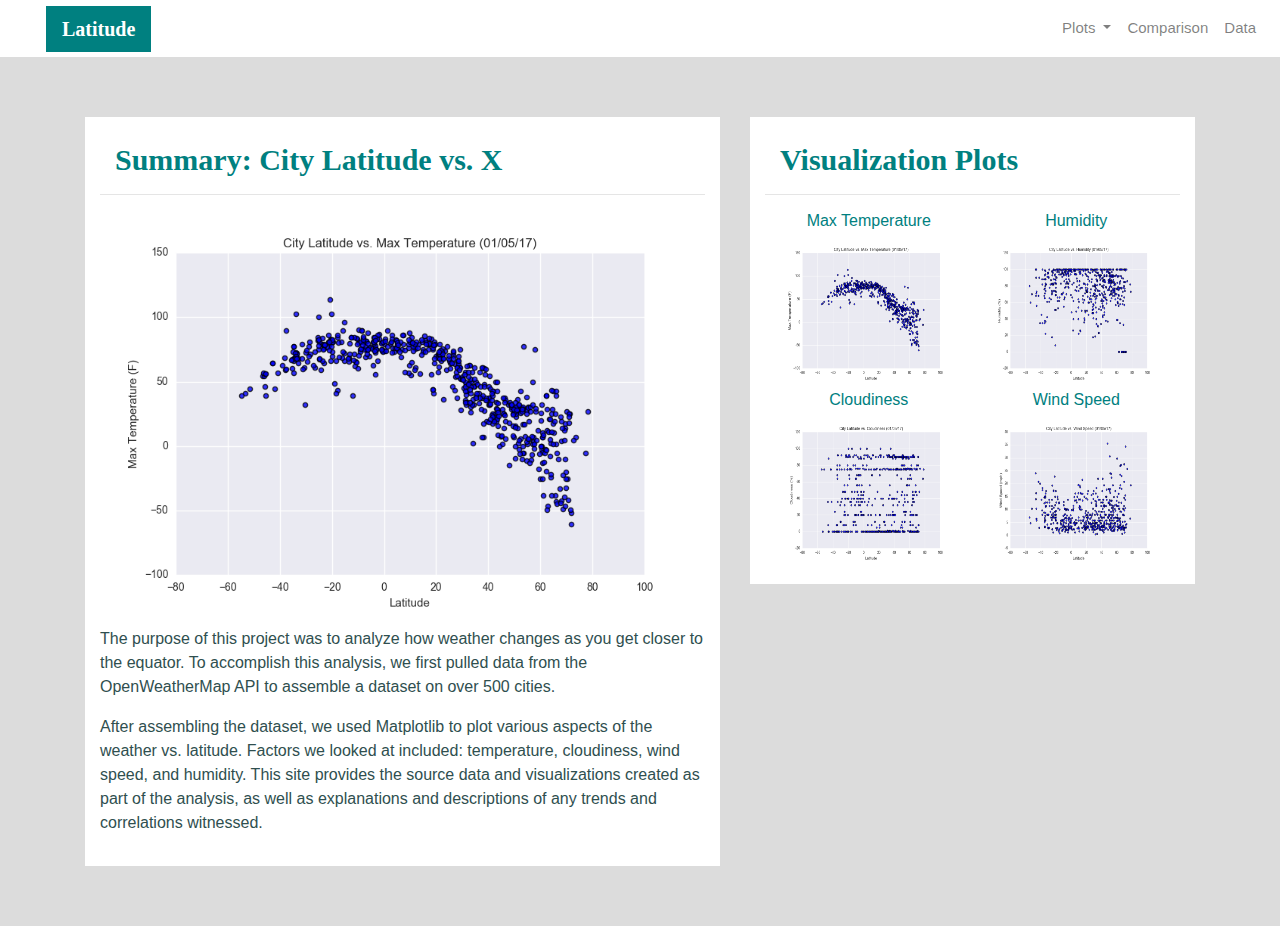
<file: index.html>
<!DOCTYPE html>
<html>

<head>

<title>WeatherPy Dashboard Visualization</title>

  <!--CSS Link-->
  <link rel="stylesheet" type="text/css" href="style.css">

  <!-- Bootstrap CSS & JS -->
  <link rel="stylesheet" href="https://maxcdn.bootstrapcdn.com/bootstrap/4.0.0/css/bootstrap.min.css" integrity="sha384-Gn5384xqQ1aoWXA+058RXPxPg6fy4IWvTNh0E263XmFcJlSAwiGgFAW/dAiS6JXm"
    crossorigin="anonymous">
  <script src="https://code.jquery.com/jquery-3.2.1.slim.min.js" integrity="sha384-KJ3o2DKtIkvYIK3UENzmM7KCkRr/rE9/Qpg6aAZGJwFDMVNA/GpGFF93hXpG5KkN"
    crossorigin="anonymous"></script>
  <script src="https://cdnjs.cloudflare.com/ajax/libs/popper.js/1.12.9/umd/popper.min.js" integrity="sha384-ApNbgh9B+Y1QKtv3Rn7W3mgPxhU9K/ScQsAP7hUibX39j7fakFPskvXusvfa0b4Q"
    crossorigin="anonymous"></script>
  <script src="https://maxcdn.bootstrapcdn.com/bootstrap/4.0.0/js/bootstrap.min.js" integrity="sha384-JZR6Spejh4U02d8jOt6vLEHfe/JQGiRRSQQxSfFWpi1MquVdAyjUar5+76PVCmYl"
    crossorigin="anonymous"></script>

</head>

<body>
  <!-- Nav Bar -->
  <div class="navigation">
    <nav class="navbar navbar-expand-lg navbar-light">
      <a class="navbar-brand" href="index.html">Latitude</a>
      <button class="navbar-toggler border-white" type="button" data-toggle="collapse" data-target="#navbarNavDropdown" aria-controls="navbarNavDropdown" aria-expanded="false" aria-label="Toggle navigation">
        <span class="navbar-toggler-icon"></span>
      </button>
      <div class="collapse navbar-collapse" id="navbarNavDropdown">
        <ul class="navbar-nav ml-auto">
          <li class="nav-item dropdown">
            <a class="nav-link dropdown-toggle" href="#" id="navbarDropdownMenuLink" data-toggle="dropdown" aria-haspopup="true" aria-expanded="false"> Plots </a>
            <div class="dropdown-menu" aria-labelledby="navbarDropdownMenuLink">
              <a class="dropdown-item" href="maxtemp.html">Max Temperature</a>
              <a class="dropdown-item" href="humidity.html">Humidity</a>
              <a class="dropdown-item" href="cloudiness.html">Cloudiness</a>
              <a class="dropdown-item" href="wind.html">Wind Speed</a>
            </div>
          </li>
          <li class="nav-item">
            <a class="nav-link" href="comparisons.html">Comparison</a>
          </li>
          <li class="nav-item">
            <a class="nav-link" href="data.html">Data</a>
          </li>
        </ul>
      </div>
    </nav>
  </div>
  <!-- Grid -->
  <div class="container">
  <!-- Containers -->
    <div class="row">
    <!-- Summary -->
      <div class="col-lg-7 col-md-12">
        <div class="box">
          <h1 class="title">Summary: City Latitude vs. X</h1>
          <hr>
          <img src="Resources/assets/images/Fig1.png" alt="Max Temperature Graph">
          <p>The purpose of this project was to analyze how weather changes as you get closer to the equator. To
            accomplish this analysis, we first pulled data from the OpenWeatherMap API to assemble a dataset on over
            500 cities.</p>
          <p>After assembling the dataset, we used Matplotlib to plot various aspects of the weather vs. latitude.
            Factors we looked at included: temperature, cloudiness, wind speed, and humidity. This site provides the
            source data and visualizations created as part of the analysis, as well as explanations and descriptions of
            any trends and correlations witnessed.</p>
        </div>
      </div>
      <!-- Visualizations -->
      <div class="col-lg-5 col-md-12">
        <div class="box">
          <h5 class="title">Visualization Plots</h5>
          <hr>
          <div class="container">
            <div class="row" style="padding-bottom: 30px;">
              <div class="col-6">
              <h6> Max Temperature </h6>
                <a href="maxtemp.html"><img class="panel" src="Resources/assets/images/Fig1.png" alt="Max Temperature Plot"></a>
              </div>
              <div class="col-6">
              <h6> Humidity </h6>
                <a href="humidity.html"><img class="panel" src="Resources/assets/images/Fig2.png" alt="Humidity Plot"></a>
              </div>
            </div>
            <div class="row" style="padding-bottom: 30px;">
              <div class="col-6">
              <h6> Cloudiness </h6>
                <a href="cloudiness.html"><img class="panel" src="Resources/assets/images/Fig3.png" alt="Cloudiness Plot"></a>
              </div>
              <div class="col-6">
              <h6> Wind Speed </h6>
                <a href="wind.html"><img class="panel" src="Resources/assets/images/Fig4.png" alt="Wind Speed Plot"></a>
              </div>
            </div>
          </div>
        </div>
      </div>
    </div>
  </div>

</body>

</html>
</file>
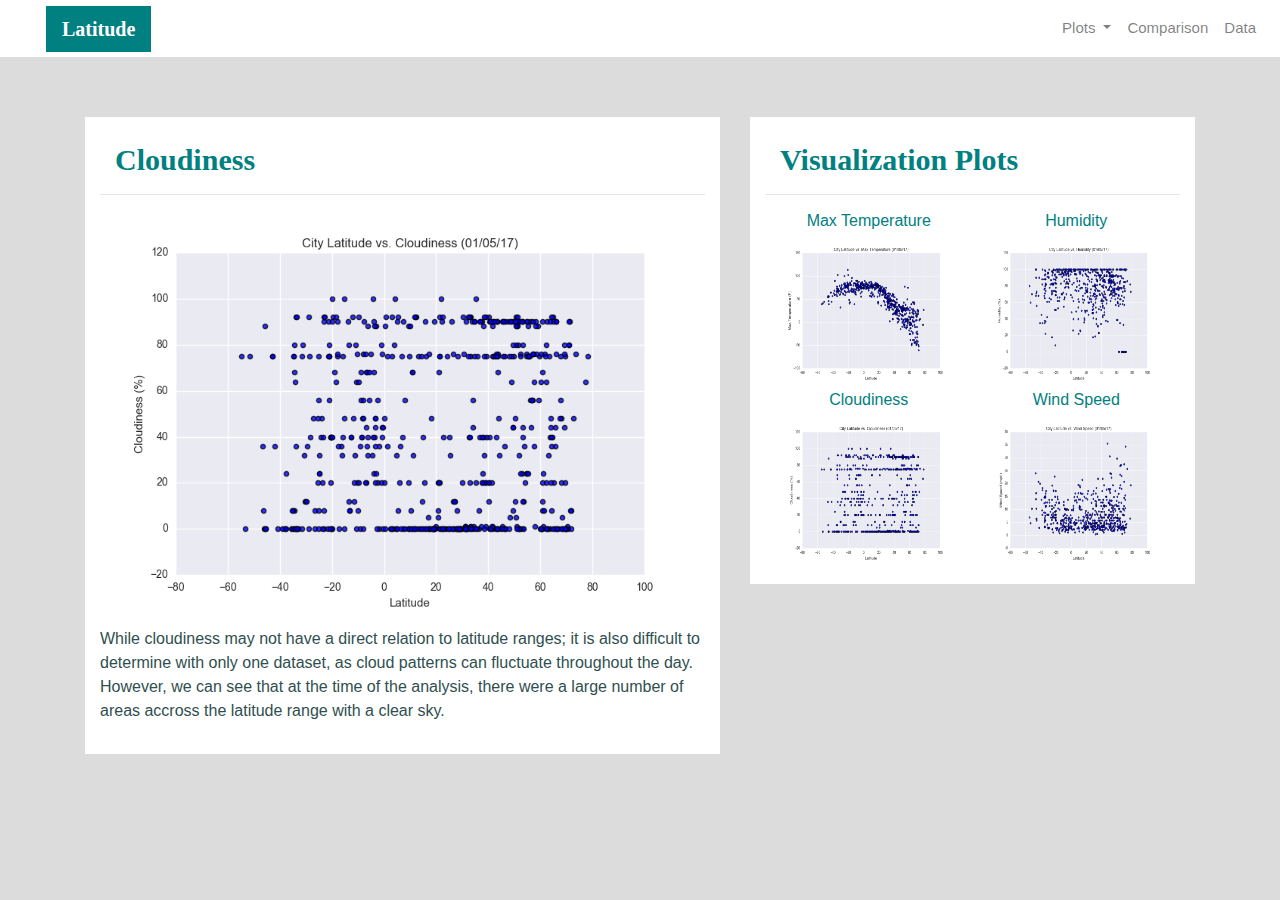
<file: cloudiness.html>
<!DOCTYPE html>
<html>

<head>

<title>Cloudiness</title>

  <!--CSS Link-->
  <link rel="stylesheet" type="text/css" href="style.css">

  <!-- Bootstrap CSS & JS -->
  <link rel="stylesheet" href="https://maxcdn.bootstrapcdn.com/bootstrap/4.0.0/css/bootstrap.min.css" integrity="sha384-Gn5384xqQ1aoWXA+058RXPxPg6fy4IWvTNh0E263XmFcJlSAwiGgFAW/dAiS6JXm"
    crossorigin="anonymous">
  <script src="https://code.jquery.com/jquery-3.2.1.slim.min.js" integrity="sha384-KJ3o2DKtIkvYIK3UENzmM7KCkRr/rE9/Qpg6aAZGJwFDMVNA/GpGFF93hXpG5KkN"
    crossorigin="anonymous"></script>
  <script src="https://cdnjs.cloudflare.com/ajax/libs/popper.js/1.12.9/umd/popper.min.js" integrity="sha384-ApNbgh9B+Y1QKtv3Rn7W3mgPxhU9K/ScQsAP7hUibX39j7fakFPskvXusvfa0b4Q"
    crossorigin="anonymous"></script>
  <script src="https://maxcdn.bootstrapcdn.com/bootstrap/4.0.0/js/bootstrap.min.js" integrity="sha384-JZR6Spejh4U02d8jOt6vLEHfe/JQGiRRSQQxSfFWpi1MquVdAyjUar5+76PVCmYl"
    crossorigin="anonymous"></script>

</head>

<body>
  <!-- Nav Bar -->
  <div class="navigation">
    <nav class="navbar navbar-expand-lg navbar-light">
      <a class="navbar-brand" href="index.html">Latitude</a>
      <button class="navbar-toggler border-white" type="button" data-toggle="collapse" data-target="#navbarNavDropdown" aria-controls="navbarNavDropdown" aria-expanded="false" aria-label="Toggle navigation">
        <span class="navbar-toggler-icon"></span>
      </button>
      <div class="collapse navbar-collapse" id="navbarNavDropdown">
        <ul class="navbar-nav ml-auto">
          <li class="nav-item dropdown">
            <a class="nav-link dropdown-toggle" href="#" id="navbarDropdownMenuLink" data-toggle="dropdown" aria-haspopup="true" aria-expanded="false"> Plots </a>
            <div class="dropdown-menu" aria-labelledby="navbarDropdownMenuLink">
              <a class="dropdown-item" href="maxtemp.html">Max Temperature</a>
              <a class="dropdown-item" href="humidity.html">Humidity</a>
              <a class="dropdown-item" href="cloudiness.html">Cloudiness</a>
              <a class="dropdown-item" href="wind.html">Wind Speed</a>
            </div>
          </li>
          <li class="nav-item">
            <a class="nav-link" href="comparisons.html">Comparison</a>
          </li>
          <li class="nav-item">
            <a class="nav-link" href="data.html">Data</a>
          </li>
        </ul>
      </div>
    </nav>
  </div>
  <!-- Grid -->
  <div class="container">
  <!-- Containers -->
    <div class="row">
    <!-- Summary -->
      <div class="col-lg-7 col-md-12">
        <div class="box">
          <h3 class="title">Cloudiness</h3>
          <hr>
          <img src="Resources/assets/images/Fig3.png" alt="Cloudiness Graph">
          <p>While cloudiness may not have a direct relation to latitude ranges; it is also difficult to determine
          with only one dataset, as cloud patterns can fluctuate throughout the day. However, we can see that at the
          time of the analysis, there were a large number of areas accross the latitude range with a clear sky.</p>
        </div>
      </div>
      <!-- Visualizations -->
      <div class="col-lg-5 col-md-12">
        <div class="box">
          <h5 class="title">Visualization Plots</h5>
          <hr>
          <div class="container">
            <div class="row" style="padding-bottom: 30px;">
              <div class="col-6">
              <h6> Max Temperature </h6>
                <a href="maxtemp.html"><img class="panel" src="Resources/assets/images/Fig1.png" alt="Max Temperature Plot"></a>
              </div>
              <div class="col-6">
              <h6> Humidity </h6>
                <a href="humidity.html"><img class="panel" src="Resources/assets/images/Fig2.png" alt="Humidity Plot"></a>
              </div>
            </div>
            <div class="row" style="padding-bottom: 30px;">
              <div class="col-6">
              <h6> Cloudiness </h6>
                <a href="cloudiness.html"><img class="panel" src="Resources/assets/images/Fig3.png" alt="Cloudiness Plot"></a>
              </div>
              <div class="col-6">
              <h6> Wind Speed </h6>
                <a href="wind.html"><img class="panel" src="Resources/assets/images/Fig4.png" alt="Wind Speed Plot"></a>
              </div>
            </div>
          </div>
        </div>
      </div>
    </div>
  </div>

</body>

</html>
</file>
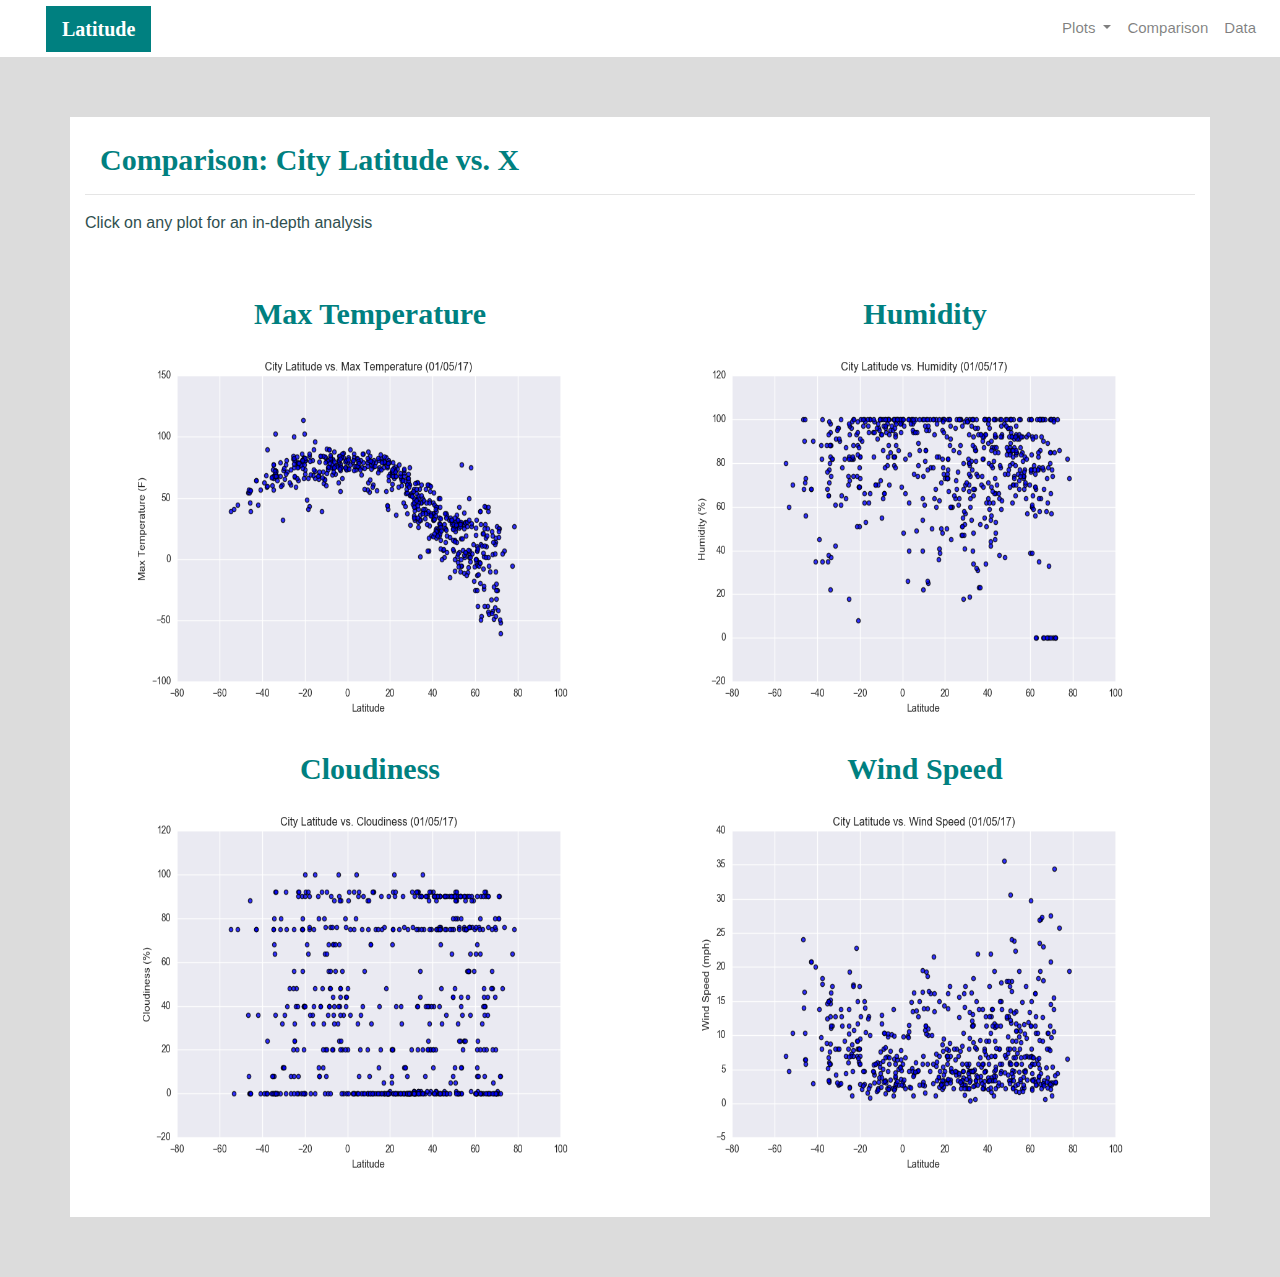
<file: comparisons.html>
<!DOCTYPE html>
<html>

<head>

<title>Plot Comparisons</title>

  <!--CSS Link-->
  <link rel="stylesheet" type="text/css" href="style.css">

  <!-- Bootstrap CSS & JS -->
  <link rel="stylesheet" href="https://maxcdn.bootstrapcdn.com/bootstrap/4.0.0/css/bootstrap.min.css" integrity="sha384-Gn5384xqQ1aoWXA+058RXPxPg6fy4IWvTNh0E263XmFcJlSAwiGgFAW/dAiS6JXm"
    crossorigin="anonymous">
  <script src="https://code.jquery.com/jquery-3.2.1.slim.min.js" integrity="sha384-KJ3o2DKtIkvYIK3UENzmM7KCkRr/rE9/Qpg6aAZGJwFDMVNA/GpGFF93hXpG5KkN"
    crossorigin="anonymous"></script>
  <script src="https://cdnjs.cloudflare.com/ajax/libs/popper.js/1.12.9/umd/popper.min.js" integrity="sha384-ApNbgh9B+Y1QKtv3Rn7W3mgPxhU9K/ScQsAP7hUibX39j7fakFPskvXusvfa0b4Q"
    crossorigin="anonymous"></script>
  <script src="https://maxcdn.bootstrapcdn.com/bootstrap/4.0.0/js/bootstrap.min.js" integrity="sha384-JZR6Spejh4U02d8jOt6vLEHfe/JQGiRRSQQxSfFWpi1MquVdAyjUar5+76PVCmYl"
    crossorigin="anonymous"></script>

</head>

<body>
  <!-- Nav Bar -->
  <div class="navigation">
    <nav class="navbar navbar-expand-lg navbar-light">
      <a class="navbar-brand" href="index.html">Latitude</a>
      <button class="navbar-toggler border-white" type="button" data-toggle="collapse" data-target="#navbarNavDropdown" aria-controls="navbarNavDropdown" aria-expanded="false" aria-label="Toggle navigation">
        <span class="navbar-toggler-icon"></span>
      </button>
      <div class="collapse navbar-collapse" id="navbarNavDropdown">
        <ul class="navbar-nav ml-auto">
          <li class="nav-item dropdown">
            <a class="nav-link dropdown-toggle" href="#" id="navbarDropdownMenuLink" data-toggle="dropdown" aria-haspopup="true" aria-expanded="false"> Plots </a>
            <div class="dropdown-menu" aria-labelledby="navbarDropdownMenuLink">
              <a class="dropdown-item" href="maxtemp.html">Max Temperature</a>
              <a class="dropdown-item" href="humidity.html">Humidity</a>
              <a class="dropdown-item" href="cloudiness.html">Cloudiness</a>
              <a class="dropdown-item" href="wind.html">Wind Speed</a>
            </div>
          </li>
          <li class="nav-item">
            <a class="nav-link" href="comparisons.html">Comparison</a>
          </li>
          <li class="nav-item">
            <a class="nav-link" href="data.html">Data</a>
          </li>
        </ul>
      </div>
    </nav>
  </div>
   <!-- Grid -->
    <div class="container">
      <div class="row">
        <div>
          <!-- Visualizations -->
          <div class="box">
            <h3 class="title">Comparison: City Latitude vs. X</h3>
            <hr>
            <p>Click on any plot for an in-depth analysis</p>
            <div class="container" style="padding-bottom: 40px;">
              <div class="row">
                <div class="col-lg-6" style="padding: 30px;">
                  <div class="title" style="text-align: center;">Max Temperature</div>
                  <a href="maxtemp.html"><img class="panel" src="Resources/assets/images/Fig1.png" alt="Max Temperature Plot"></a>
                </div>
                <div class="col-lg-6" style="padding: 30px;">
                  <div class="title" style="text-align: center;">Humidity</div>
                  <a href="humidity.html"><img class="panel" src="Resources/assets/images/Fig2.png" alt="Humidity Plot"></a>
                </div>
              </div>
              <div class="row">
                <div class="col-lg-6" style="padding: 30px;">
                  <div class="title" style="text-align: center;">Cloudiness</div>
                  <a href="cloudiness.html"><img class="panel" src="Resources/assets/images/Fig3.png" alt="Cloudiness Plot"></a>
                </div>
                <div class="col-lg-6" style="padding: 30px;">
                  <div class="title" style="text-align: center;">Wind Speed</div>
                  <a href="wind.html"><img class="panel" src="Resources/assets/images/Fig4.png" alt="Wind Speed Plot"></a>
                </div>
              </div>
            </div>
          </div>
        </div>
      </div>
    </div>
</body>

</html>
</file>
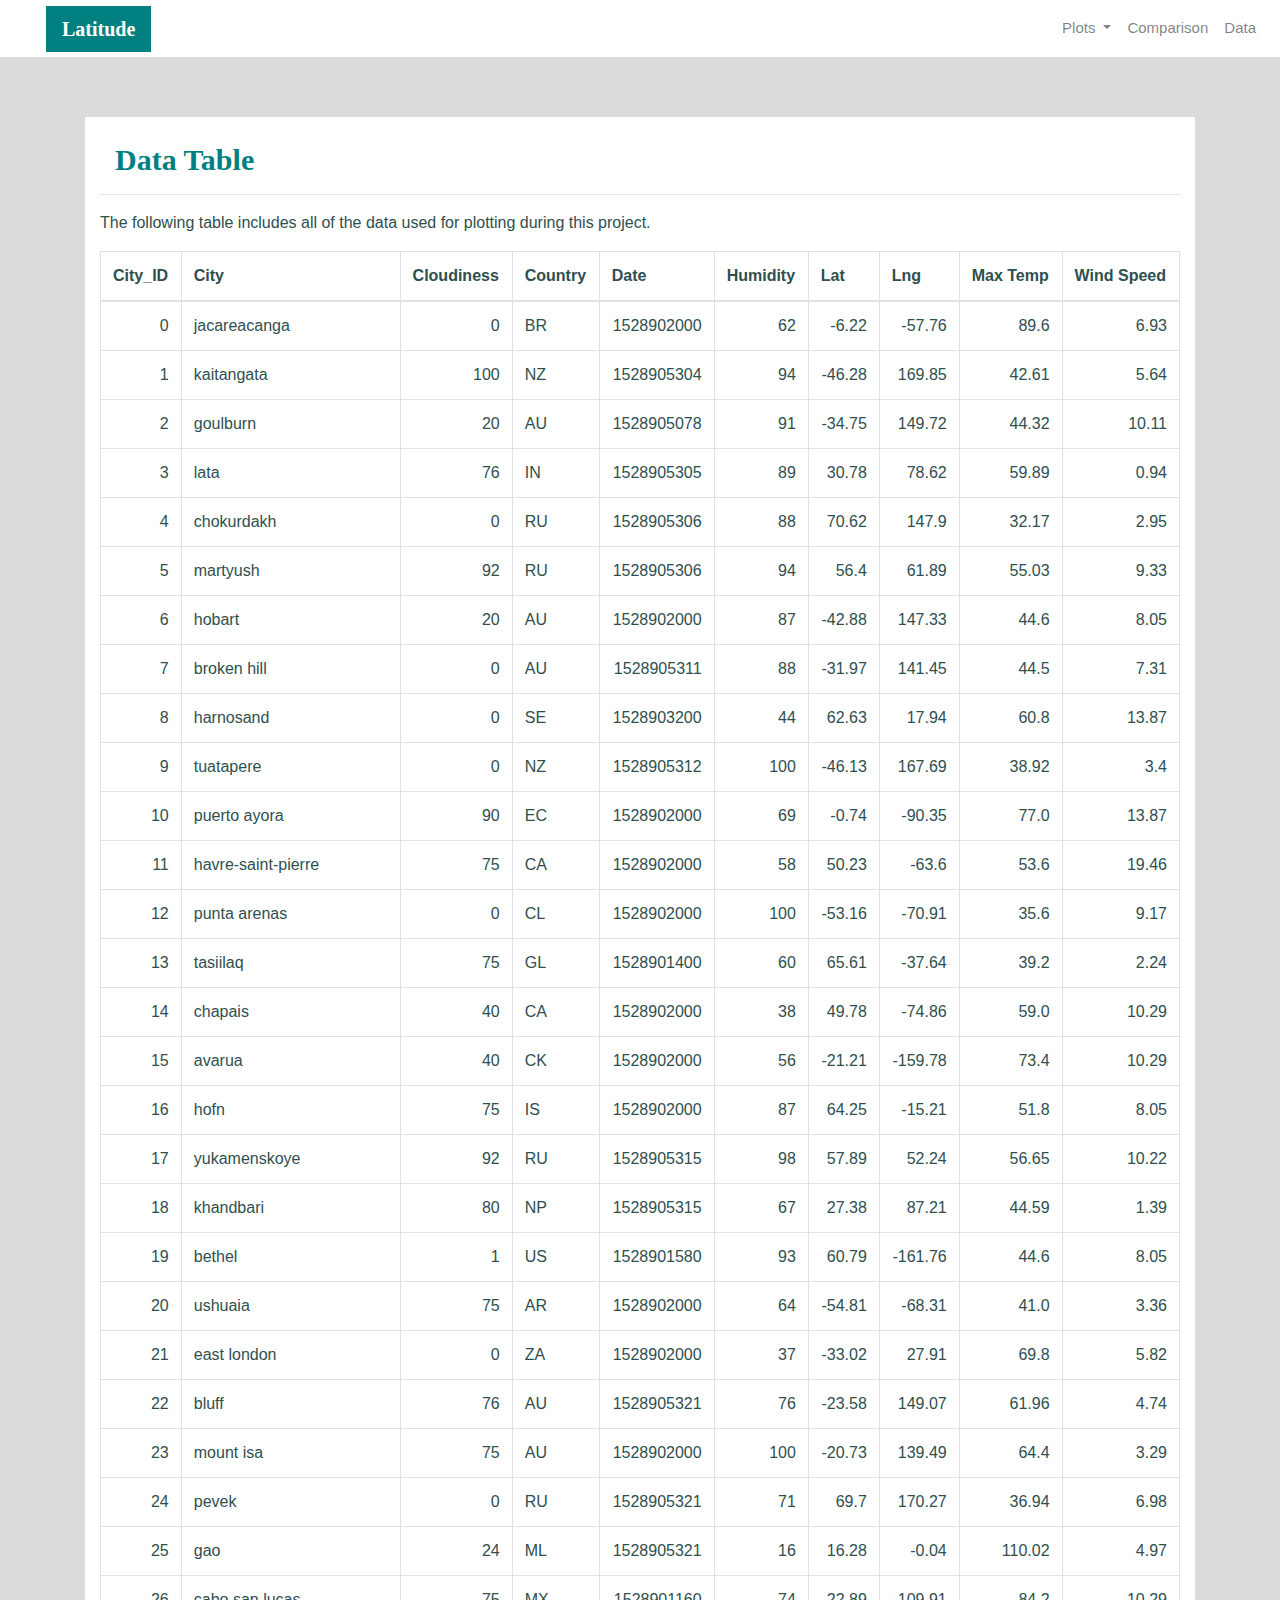
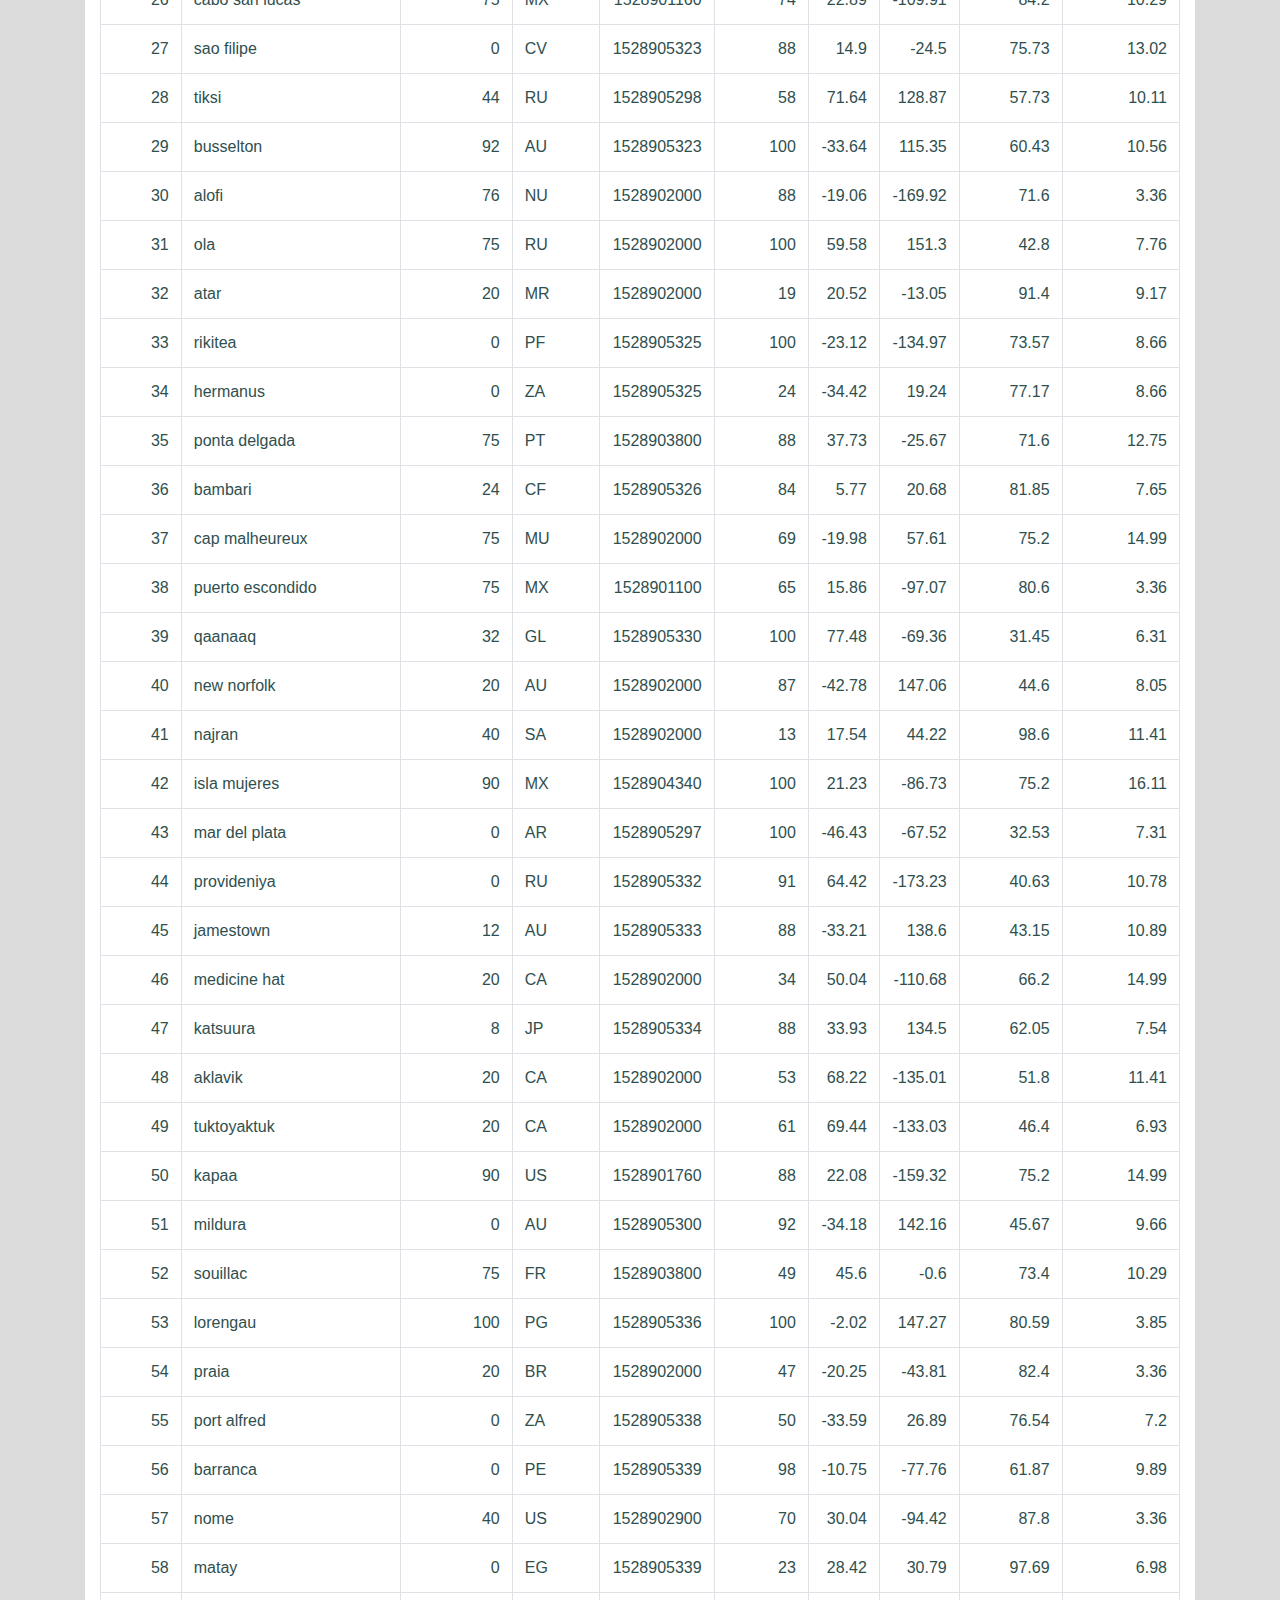
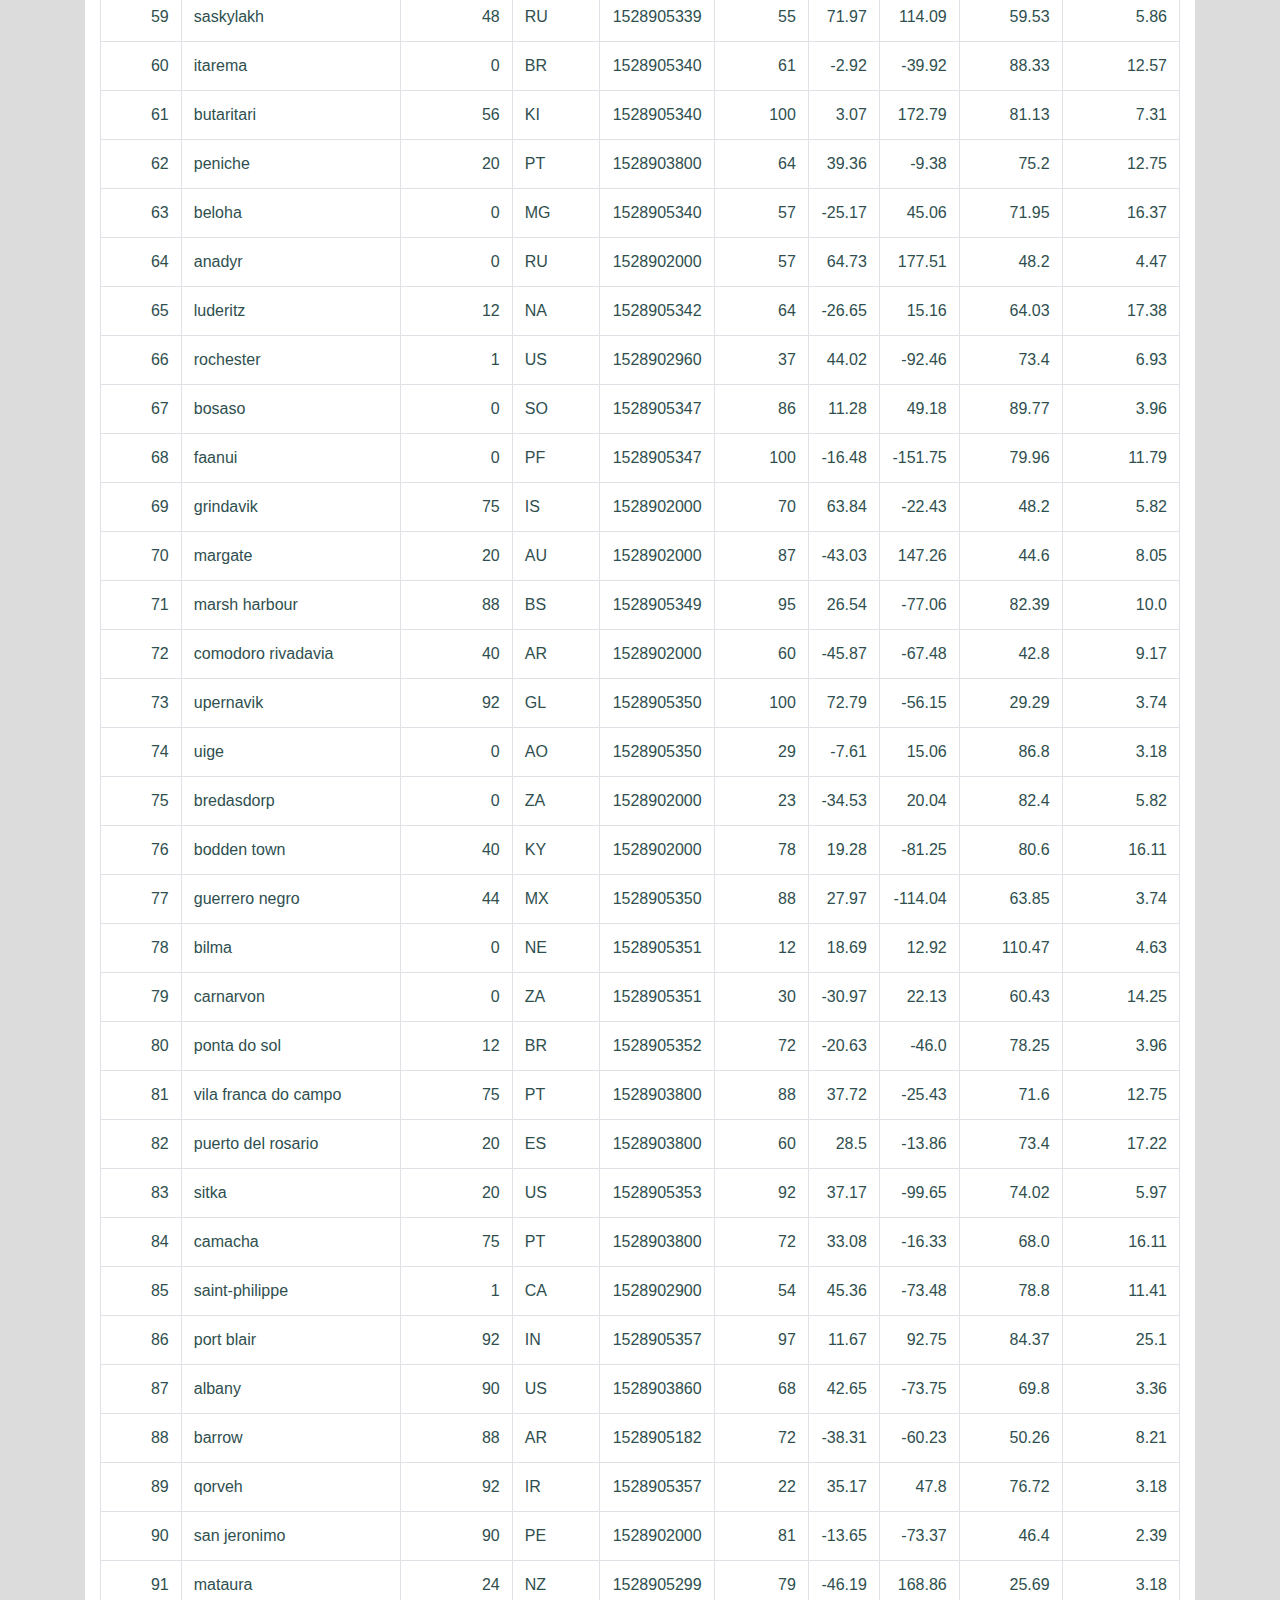
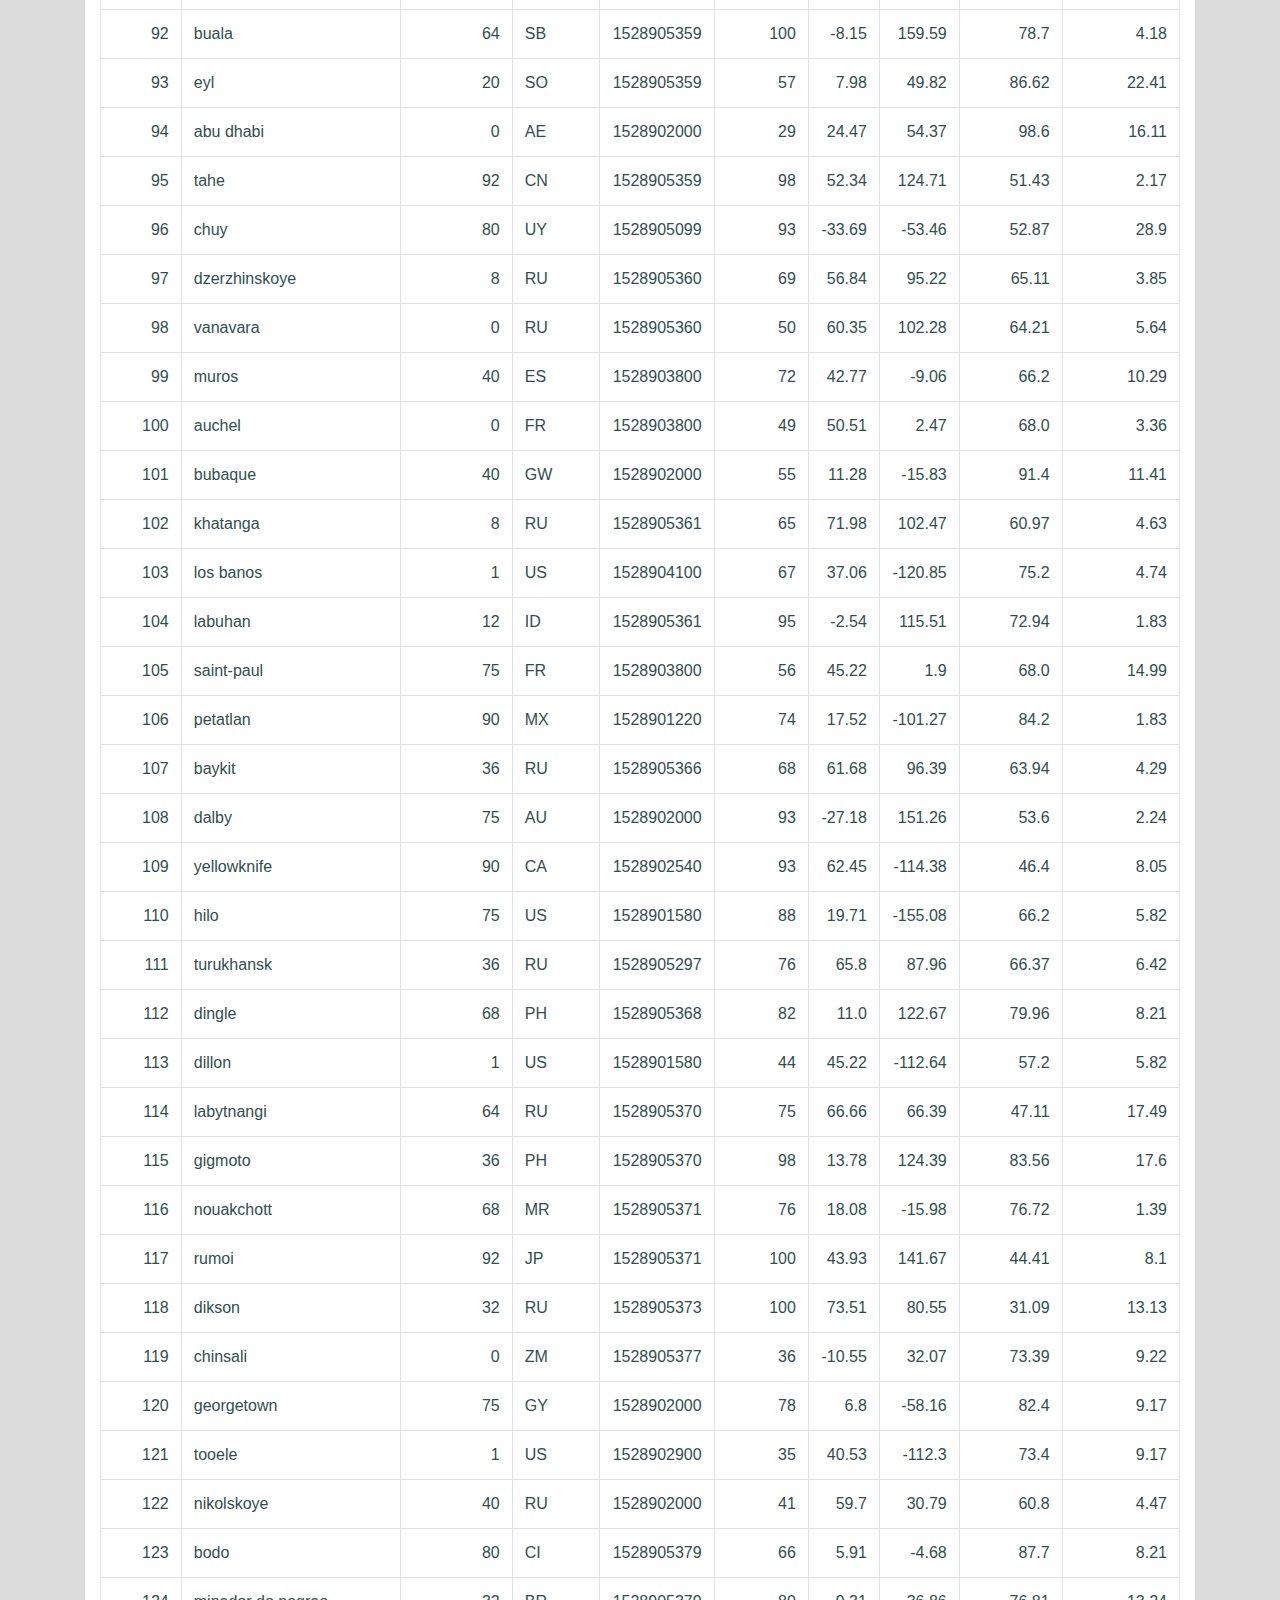
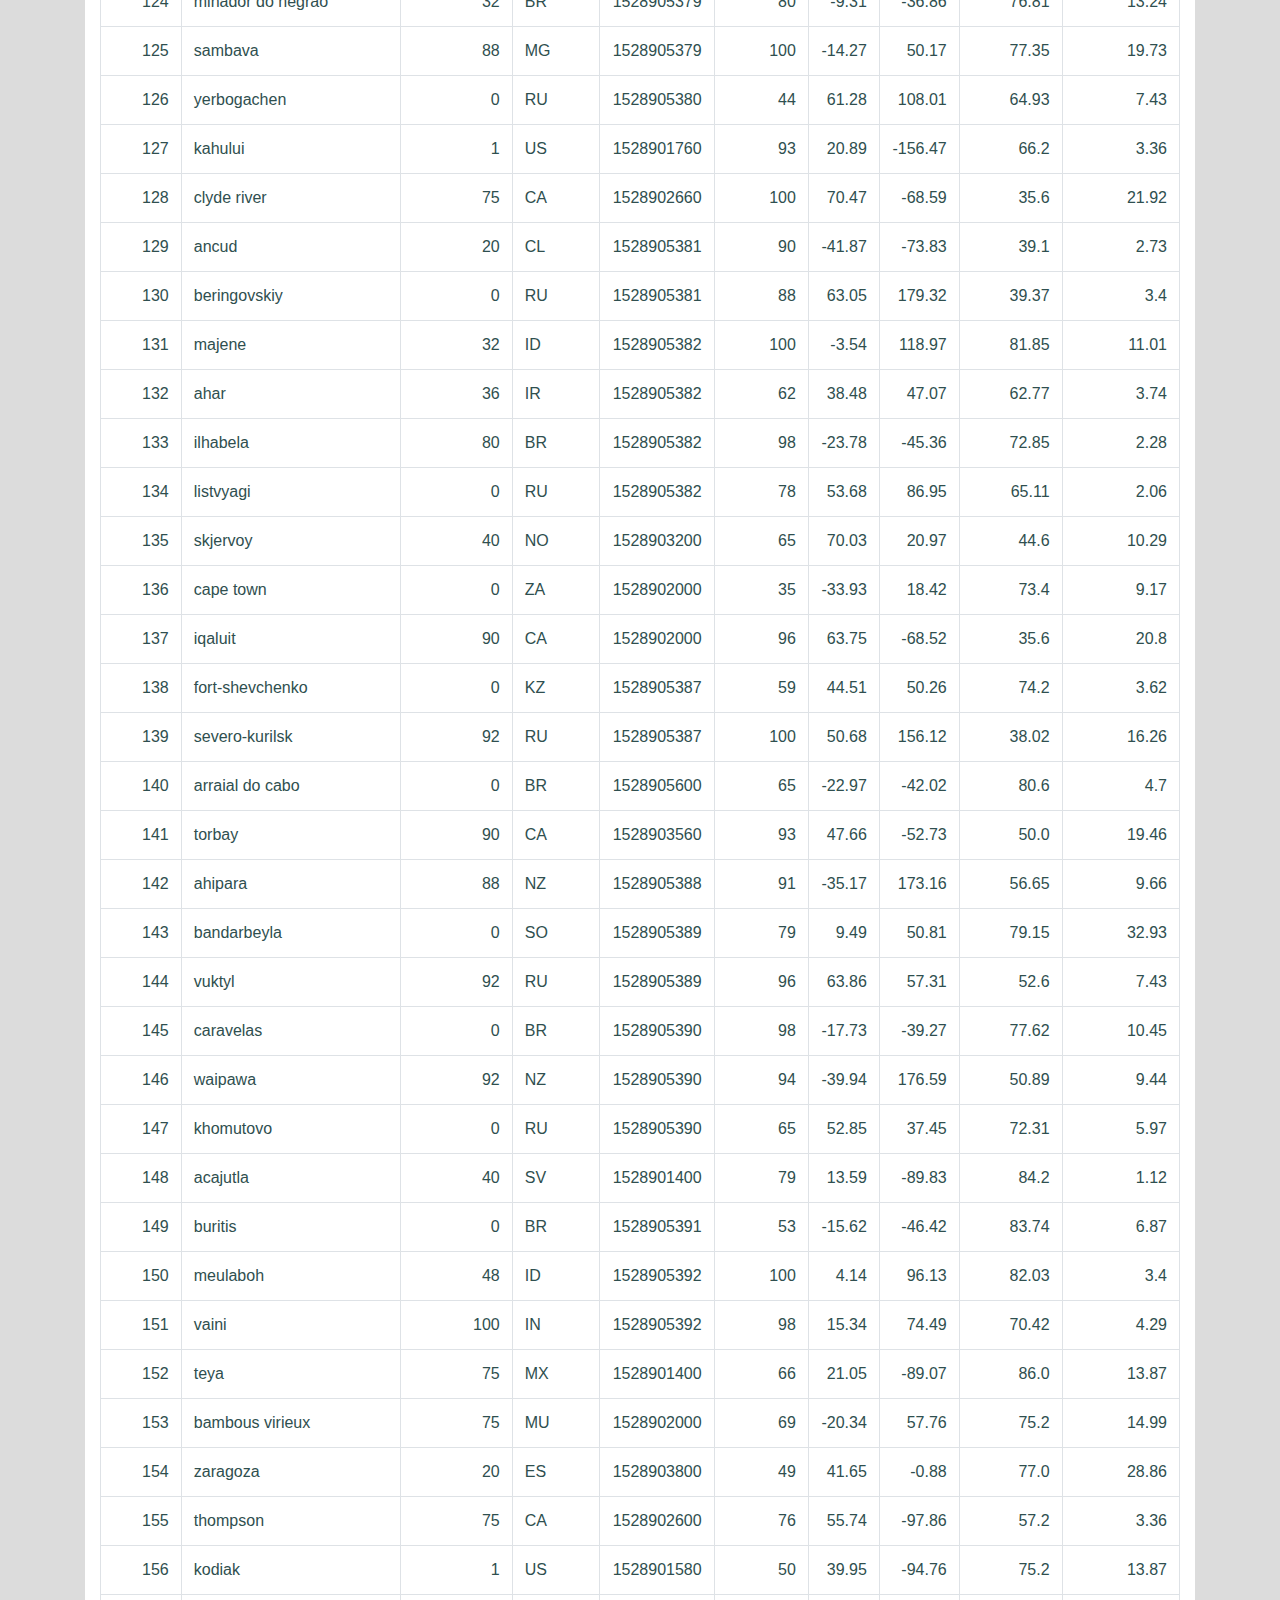
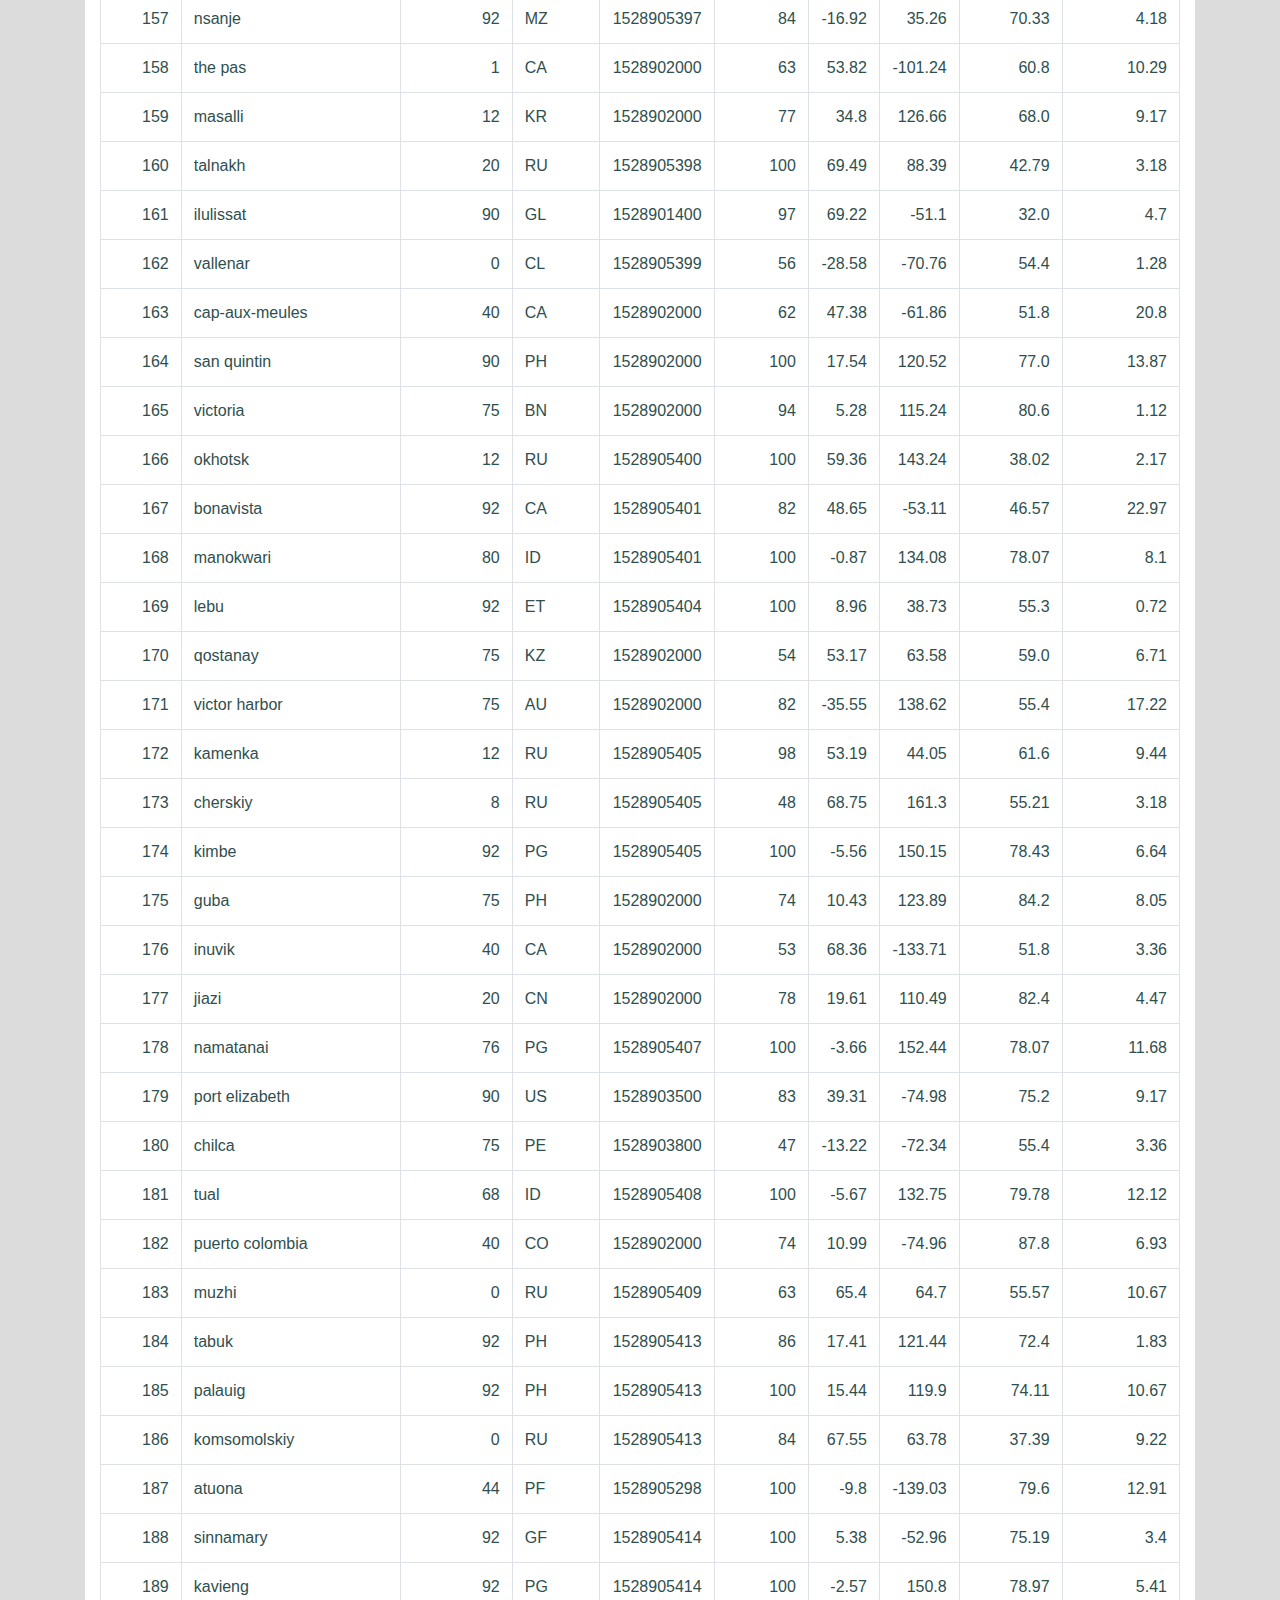
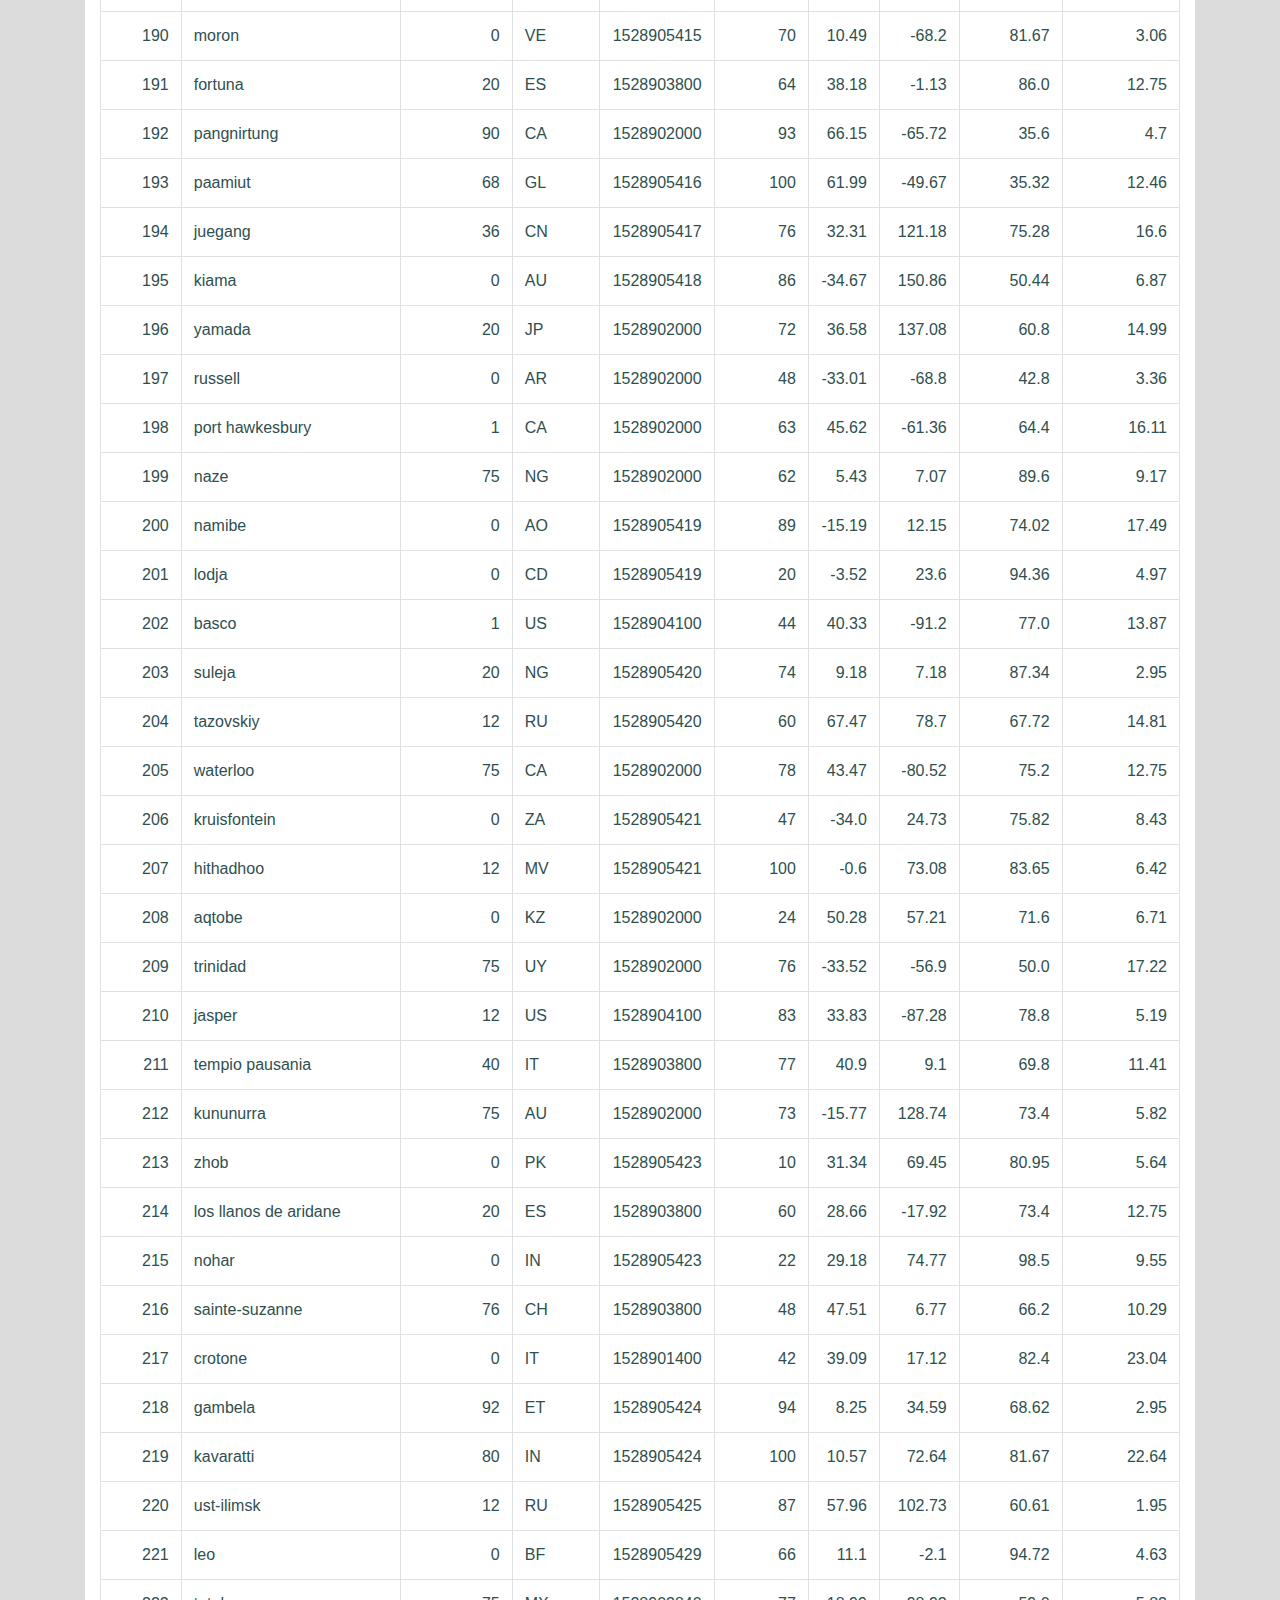
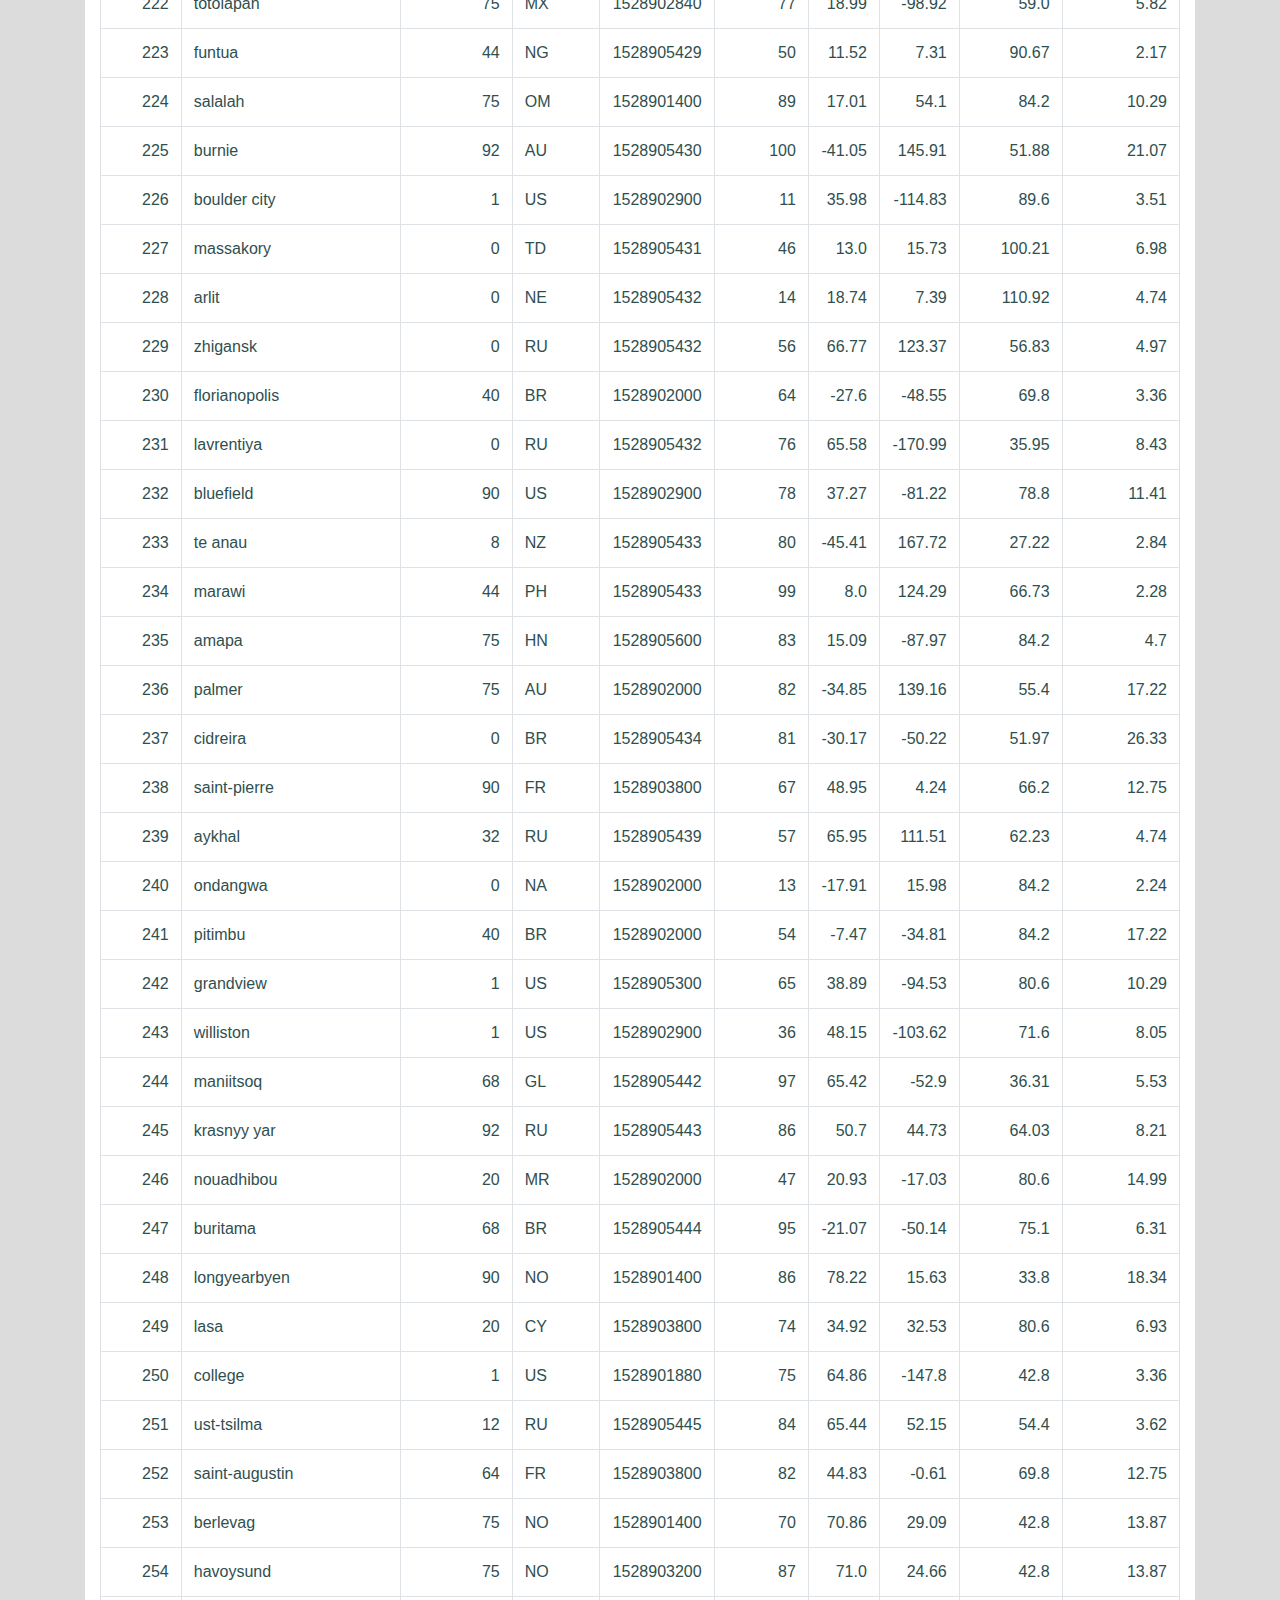
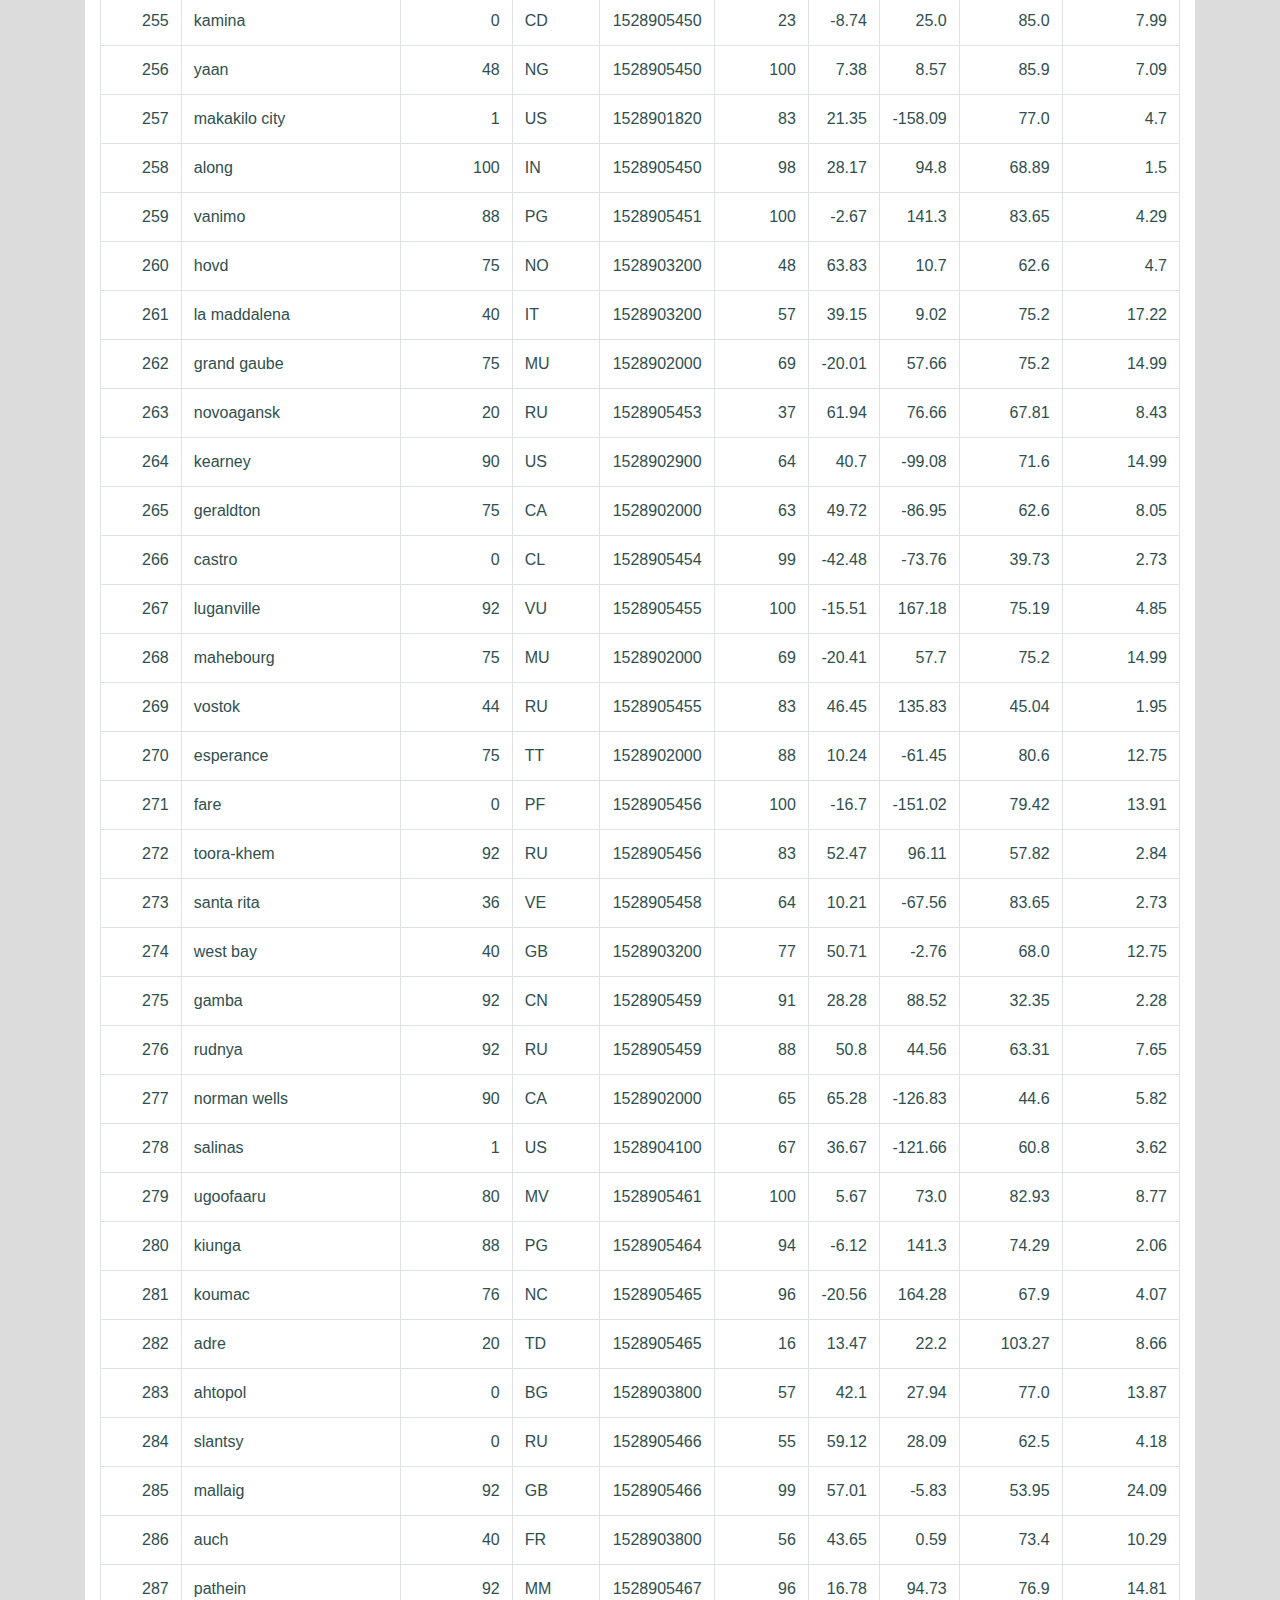
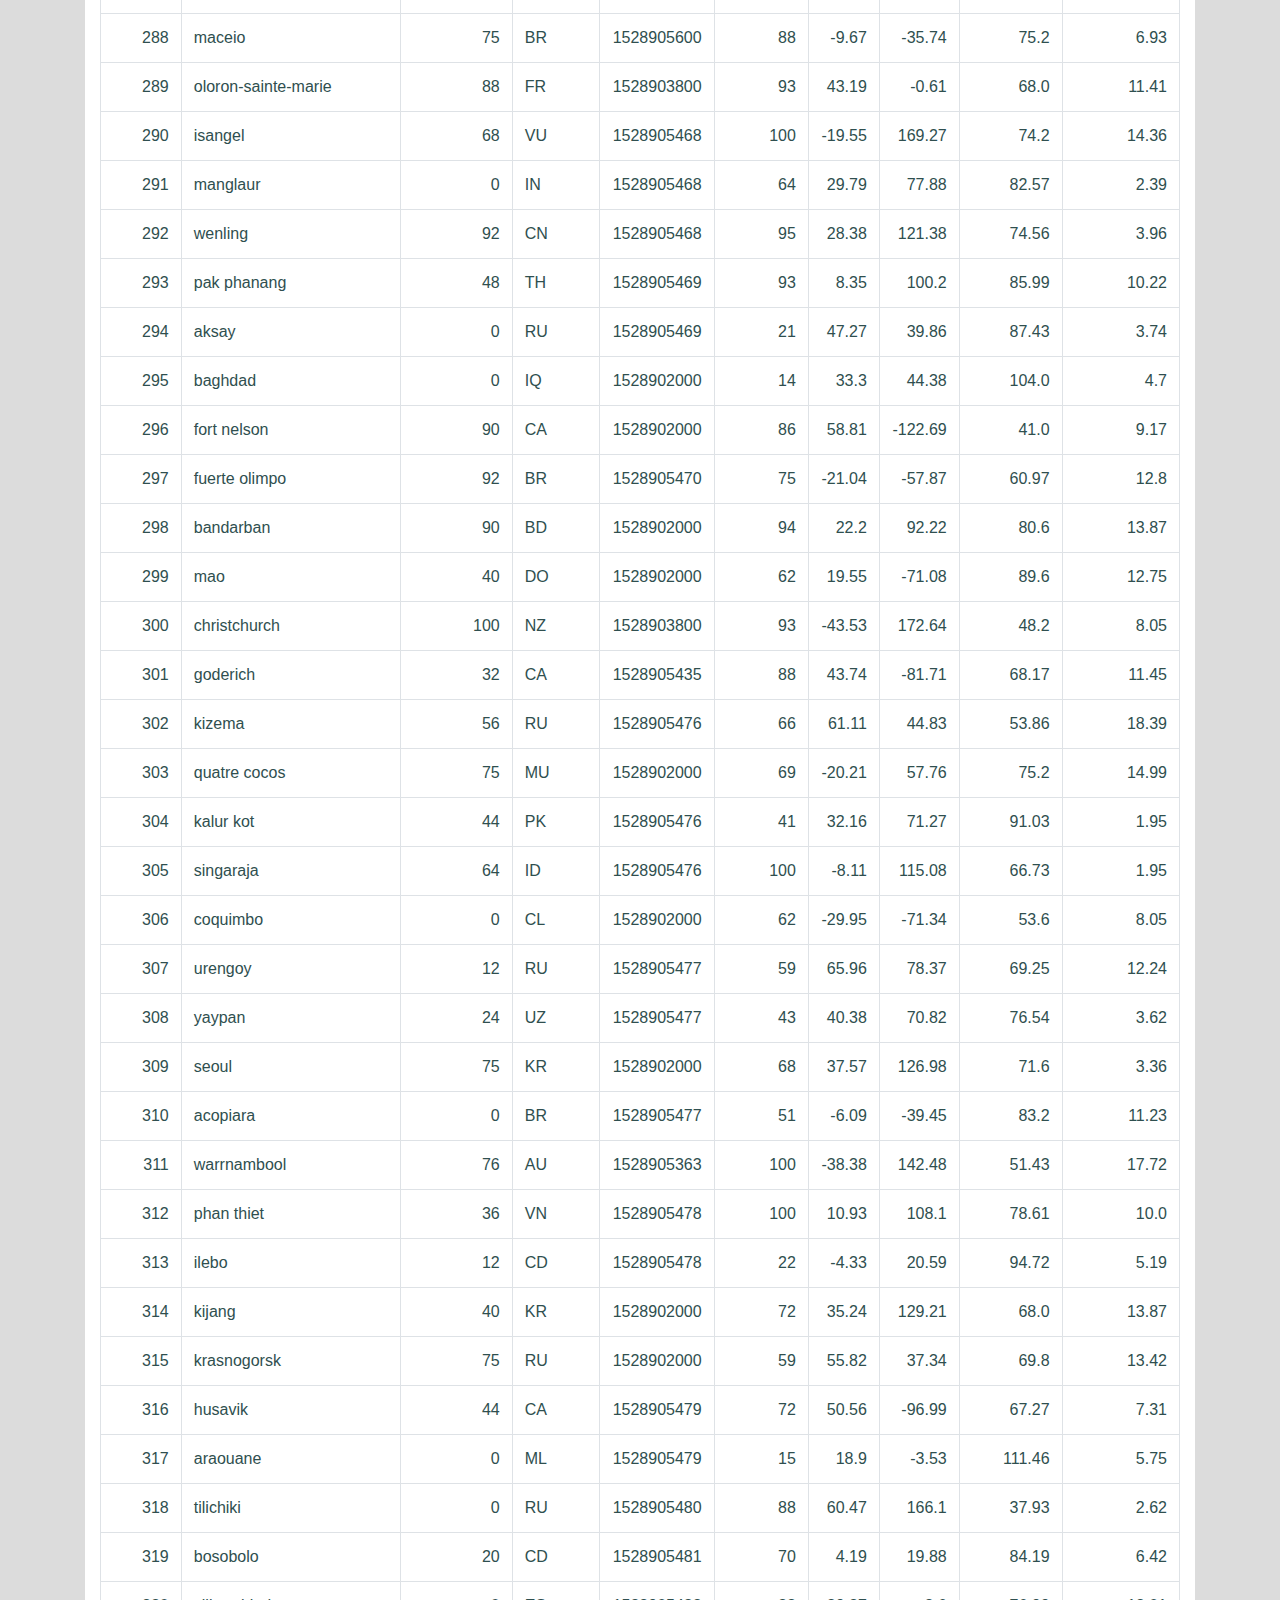
<file: data.html>
<!DOCTYPE html>
<html>

<head>

<title>Data Table</title>

  <!--CSS Link-->
  <link rel="stylesheet" type="text/css" href="style.css">

  <!-- Bootstrap CSS & JS -->
  <link rel="stylesheet" href="https://maxcdn.bootstrapcdn.com/bootstrap/4.0.0/css/bootstrap.min.css" integrity="sha384-Gn5384xqQ1aoWXA+058RXPxPg6fy4IWvTNh0E263XmFcJlSAwiGgFAW/dAiS6JXm"
    crossorigin="anonymous">
  <script src="https://code.jquery.com/jquery-3.2.1.slim.min.js" integrity="sha384-KJ3o2DKtIkvYIK3UENzmM7KCkRr/rE9/Qpg6aAZGJwFDMVNA/GpGFF93hXpG5KkN"
    crossorigin="anonymous"></script>
  <script src="https://cdnjs.cloudflare.com/ajax/libs/popper.js/1.12.9/umd/popper.min.js" integrity="sha384-ApNbgh9B+Y1QKtv3Rn7W3mgPxhU9K/ScQsAP7hUibX39j7fakFPskvXusvfa0b4Q"
    crossorigin="anonymous"></script>
  <script src="https://maxcdn.bootstrapcdn.com/bootstrap/4.0.0/js/bootstrap.min.js" integrity="sha384-JZR6Spejh4U02d8jOt6vLEHfe/JQGiRRSQQxSfFWpi1MquVdAyjUar5+76PVCmYl"
    crossorigin="anonymous"></script>

</head>

<body>
  <!-- Nav Bar -->
  <div class="navigation">
    <nav class="navbar navbar-expand-lg navbar-light">
      <a class="navbar-brand" href="index.html">Latitude</a>
      <button class="navbar-toggler border-white" type="button" data-toggle="collapse" data-target="#navbarNavDropdown" aria-controls="navbarNavDropdown" aria-expanded="false" aria-label="Toggle navigation">
        <span class="navbar-toggler-icon"></span>
      </button>
      <div class="collapse navbar-collapse" id="navbarNavDropdown">
        <ul class="navbar-nav ml-auto">
          <li class="nav-item dropdown">
            <a class="nav-link dropdown-toggle" href="#" id="navbarDropdownMenuLink" data-toggle="dropdown" aria-haspopup="true" aria-expanded="false"> Plots </a>
            <div class="dropdown-menu" aria-labelledby="navbarDropdownMenuLink">
              <a class="dropdown-item" href="maxtemp.html">Max Temperature</a>
              <a class="dropdown-item" href="humidity.html">Humidity</a>
              <a class="dropdown-item" href="cloudiness.html">Cloudiness</a>
              <a class="dropdown-item" href="wind.html">Wind Speed</a>
            </div>
          </li>
          <li class="nav-item">
            <a class="nav-link" href="comparisons.html">Comparison</a>
          </li>
          <li class="nav-item">
            <a class="nav-link" href="data.html">Data</a>
          </li>
        </ul>
      </div>
    </nav>
  </div>
  <!-- Data Table -->
    <div class="container">
      <div class="box">
        <h1 class="title">Data Table</h1>
        <hr>
        <p>The following table includes all of the data used for plotting during this project.</p>
    	<!-- Table Header -->
      <table class="table table-bordered table-hover table-condensed">
	  <thead><tr><th title="Field #1">City_ID</th>
	  <th title="Field #2">City</th>
	  <th title="Field #3">Cloudiness</th>
	  <th title="Field #4">Country</th>
	  <th title="Field #5">Date</th>
	  <th title="Field #6">Humidity</th>
	  <th title="Field #7">Lat</th>
	  <th title="Field #8">Lng</th>
	  <th title="Field #9">Max Temp</th>
	  <th title="Field #10">Wind Speed</th>
	  </tr></thead>
	  <tbody>
	  <!-- Table Data -->
	  <tr>
	  <td align="right">0</td>
	  <td>jacareacanga</td>
	  <td align="right">0</td>
	  <td>BR</td>
	  <td align="right">1528902000</td>
	  <td align="right">62</td>
	  <td align="right">-6.22</td>
	  <td align="right">-57.76</td>
	  <td align="right">89.6</td>
	  <td align="right">6.93</td>
	  </tr>
	  <tr>
	  <td align="right">1</td>
	  <td>kaitangata</td>
	  <td align="right">100</td>
	  <td>NZ</td>
	  <td align="right">1528905304</td>
	  <td align="right">94</td>
	  <td align="right">-46.28</td>
	  <td align="right">169.85</td>
	  <td align="right">42.61</td>
	  <td align="right">5.64</td>
	  </tr>
	  <tr>
	  <td align="right">2</td>
	  <td>goulburn</td>
	  <td align="right">20</td>
	  <td>AU</td>
	  <td align="right">1528905078</td>
	  <td align="right">91</td>
	  <td align="right">-34.75</td>
	  <td align="right">149.72</td>
	  <td align="right">44.32</td>
	  <td align="right">10.11</td>
	  </tr>
	  <tr>
	  <td align="right">3</td>
	  <td>lata</td>
	  <td align="right">76</td>
	  <td>IN</td>
	  <td align="right">1528905305</td>
	  <td align="right">89</td>
	  <td align="right">30.78</td>
	  <td align="right">78.62</td>
	  <td align="right">59.89</td>
	  <td align="right">0.94</td>
	  </tr>
	  <tr>
	  <td align="right">4</td>
	  <td>chokurdakh</td>
	  <td align="right">0</td>
	  <td>RU</td>
	  <td align="right">1528905306</td>
	  <td align="right">88</td>
	  <td align="right">70.62</td>
	  <td align="right">147.9</td>
	  <td align="right">32.17</td>
	  <td align="right">2.95</td>
	  </tr>
	  <tr>
	  <td align="right">5</td>
	  <td>martyush</td>
	  <td align="right">92</td>
	  <td>RU</td>
	  <td align="right">1528905306</td>
	  <td align="right">94</td>
	  <td align="right">56.4</td>
	  <td align="right">61.89</td>
	  <td align="right">55.03</td>
	  <td align="right">9.33</td>
	  </tr>
	  <tr>
	  <td align="right">6</td>
	  <td>hobart</td>
	  <td align="right">20</td>
	  <td>AU</td>
	  <td align="right">1528902000</td>
	  <td align="right">87</td>
	  <td align="right">-42.88</td>
	  <td align="right">147.33</td>
	  <td align="right">44.6</td>
	  <td align="right">8.05</td>
	  </tr>
	  <tr>
	  <td align="right">7</td>
	  <td>broken hill</td>
	  <td align="right">0</td>
	  <td>AU</td>
	  <td align="right">1528905311</td>
	  <td align="right">88</td>
	  <td align="right">-31.97</td>
	  <td align="right">141.45</td>
	  <td align="right">44.5</td>
	  <td align="right">7.31</td>
	  </tr>
	  <tr>
	  <td align="right">8</td>
	  <td>harnosand</td>
	  <td align="right">0</td>
	  <td>SE</td>
	  <td align="right">1528903200</td>
	  <td align="right">44</td>
	  <td align="right">62.63</td>
	  <td align="right">17.94</td>
	  <td align="right">60.8</td>
	  <td align="right">13.87</td>
	  </tr>
	  <tr>
	  <td align="right">9</td>
	  <td>tuatapere</td>
	  <td align="right">0</td>
	  <td>NZ</td>
	  <td align="right">1528905312</td>
	  <td align="right">100</td>
	  <td align="right">-46.13</td>
	  <td align="right">167.69</td>
	  <td align="right">38.92</td>
	  <td align="right">3.4</td>
	  </tr>
	  <tr>
	  <td align="right">10</td>
	  <td>puerto ayora</td>
	  <td align="right">90</td>
	  <td>EC</td>
	  <td align="right">1528902000</td>
	  <td align="right">69</td>
	  <td align="right">-0.74</td>
	  <td align="right">-90.35</td>
	  <td align="right">77.0</td>
	  <td align="right">13.87</td>
	  </tr>
	  <tr>
	  <td align="right">11</td>
	  <td>havre-saint-pierre</td>
	  <td align="right">75</td>
	  <td>CA</td>
	  <td align="right">1528902000</td>
	  <td align="right">58</td>
	  <td align="right">50.23</td>
	  <td align="right">-63.6</td>
	  <td align="right">53.6</td>
	  <td align="right">19.46</td>
	  </tr>
	  <tr>
	  <td align="right">12</td>
	  <td>punta arenas</td>
	  <td align="right">0</td>
	  <td>CL</td>
	  <td align="right">1528902000</td>
	  <td align="right">100</td>
	  <td align="right">-53.16</td>
	  <td align="right">-70.91</td>
	  <td align="right">35.6</td>
	  <td align="right">9.17</td>
	  </tr>
	  <tr>
	  <td align="right">13</td>
	  <td>tasiilaq</td>
	  <td align="right">75</td>
	  <td>GL</td>
	  <td align="right">1528901400</td>
	  <td align="right">60</td>
	  <td align="right">65.61</td>
	  <td align="right">-37.64</td>
	  <td align="right">39.2</td>
	  <td align="right">2.24</td>
	  </tr>
	  <tr>
	  <td align="right">14</td>
	  <td>chapais</td>
	  <td align="right">40</td>
	  <td>CA</td>
	  <td align="right">1528902000</td>
	  <td align="right">38</td>
	  <td align="right">49.78</td>
	  <td align="right">-74.86</td>
	  <td align="right">59.0</td>
	  <td align="right">10.29</td>
	  </tr>
	  <tr>
	  <td align="right">15</td>
	  <td>avarua</td>
	  <td align="right">40</td>
	  <td>CK</td>
	  <td align="right">1528902000</td>
	  <td align="right">56</td>
	  <td align="right">-21.21</td>
	  <td align="right">-159.78</td>
	  <td align="right">73.4</td>
	  <td align="right">10.29</td>
	  </tr>
	  <tr>
	  <td align="right">16</td>
	  <td>hofn</td>
	  <td align="right">75</td>
	  <td>IS</td>
	  <td align="right">1528902000</td>
	  <td align="right">87</td>
	  <td align="right">64.25</td>
	  <td align="right">-15.21</td>
	  <td align="right">51.8</td>
	  <td align="right">8.05</td>
	  </tr>
	  <tr>
	  <td align="right">17</td>
	  <td>yukamenskoye</td>
	  <td align="right">92</td>
	  <td>RU</td>
	  <td align="right">1528905315</td>
	  <td align="right">98</td>
	  <td align="right">57.89</td>
	  <td align="right">52.24</td>
	  <td align="right">56.65</td>
	  <td align="right">10.22</td>
	  </tr>
	  <tr>
	  <td align="right">18</td>
	  <td>khandbari</td>
	  <td align="right">80</td>
	  <td>NP</td>
	  <td align="right">1528905315</td>
	  <td align="right">67</td>
	  <td align="right">27.38</td>
	  <td align="right">87.21</td>
	  <td align="right">44.59</td>
	  <td align="right">1.39</td>
	  </tr>
	  <tr>
	  <td align="right">19</td>
	  <td>bethel</td>
	  <td align="right">1</td>
	  <td>US</td>
	  <td align="right">1528901580</td>
	  <td align="right">93</td>
	  <td align="right">60.79</td>
	  <td align="right">-161.76</td>
	  <td align="right">44.6</td>
	  <td align="right">8.05</td>
	  </tr>
	  <tr>
	  <td align="right">20</td>
	  <td>ushuaia</td>
	  <td align="right">75</td>
	  <td>AR</td>
	  <td align="right">1528902000</td>
	  <td align="right">64</td>
	  <td align="right">-54.81</td>
	  <td align="right">-68.31</td>
	  <td align="right">41.0</td>
	  <td align="right">3.36</td>
	  </tr>
	  <tr>
	  <td align="right">21</td>
	  <td>east london</td>
	  <td align="right">0</td>
	  <td>ZA</td>
	  <td align="right">1528902000</td>
	  <td align="right">37</td>
	  <td align="right">-33.02</td>
	  <td align="right">27.91</td>
	  <td align="right">69.8</td>
	  <td align="right">5.82</td>
	  </tr>
	  <tr>
	  <td align="right">22</td>
	  <td>bluff</td>
	  <td align="right">76</td>
	  <td>AU</td>
	  <td align="right">1528905321</td>
	  <td align="right">76</td>
	  <td align="right">-23.58</td>
	  <td align="right">149.07</td>
	  <td align="right">61.96</td>
	  <td align="right">4.74</td>
	  </tr>
	  <tr>
	  <td align="right">23</td>
	  <td>mount isa</td>
	  <td align="right">75</td>
	  <td>AU</td>
	  <td align="right">1528902000</td>
	  <td align="right">100</td>
	  <td align="right">-20.73</td>
	  <td align="right">139.49</td>
	  <td align="right">64.4</td>
	  <td align="right">3.29</td>
	  </tr>
	  <tr>
	  <td align="right">24</td>
	  <td>pevek</td>
	  <td align="right">0</td>
	  <td>RU</td>
	  <td align="right">1528905321</td>
	  <td align="right">71</td>
	  <td align="right">69.7</td>
	  <td align="right">170.27</td>
	  <td align="right">36.94</td>
	  <td align="right">6.98</td>
	  </tr>
	  <tr>
	  <td align="right">25</td>
	  <td>gao</td>
	  <td align="right">24</td>
	  <td>ML</td>
	  <td align="right">1528905321</td>
	  <td align="right">16</td>
	  <td align="right">16.28</td>
	  <td align="right">-0.04</td>
	  <td align="right">110.02</td>
	  <td align="right">4.97</td>
	  </tr>
	  <tr>
	  <td align="right">26</td>
	  <td>cabo san lucas</td>
	  <td align="right">75</td>
	  <td>MX</td>
	  <td align="right">1528901160</td>
	  <td align="right">74</td>
	  <td align="right">22.89</td>
	  <td align="right">-109.91</td>
	  <td align="right">84.2</td>
	  <td align="right">10.29</td>
	  </tr>
	  <tr>
	  <td align="right">27</td>
	  <td>sao filipe</td>
	  <td align="right">0</td>
	  <td>CV</td>
	  <td align="right">1528905323</td>
	  <td align="right">88</td>
	  <td align="right">14.9</td>
	  <td align="right">-24.5</td>
	  <td align="right">75.73</td>
	  <td align="right">13.02</td>
	  </tr>
	  <tr>
	  <td align="right">28</td>
	  <td>tiksi</td>
	  <td align="right">44</td>
	  <td>RU</td>
	  <td align="right">1528905298</td>
	  <td align="right">58</td>
	  <td align="right">71.64</td>
	  <td align="right">128.87</td>
	  <td align="right">57.73</td>
	  <td align="right">10.11</td>
	  </tr>
	  <tr>
	  <td align="right">29</td>
	  <td>busselton</td>
	  <td align="right">92</td>
	  <td>AU</td>
	  <td align="right">1528905323</td>
	  <td align="right">100</td>
	  <td align="right">-33.64</td>
	  <td align="right">115.35</td>
	  <td align="right">60.43</td>
	  <td align="right">10.56</td>
	  </tr>
	  <tr>
	  <td align="right">30</td>
	  <td>alofi</td>
	  <td align="right">76</td>
	  <td>NU</td>
	  <td align="right">1528902000</td>
	  <td align="right">88</td>
	  <td align="right">-19.06</td>
	  <td align="right">-169.92</td>
	  <td align="right">71.6</td>
	  <td align="right">3.36</td>
	  </tr>
	  <tr>
	  <td align="right">31</td>
	  <td>ola</td>
	  <td align="right">75</td>
	  <td>RU</td>
	  <td align="right">1528902000</td>
	  <td align="right">100</td>
	  <td align="right">59.58</td>
	  <td align="right">151.3</td>
	  <td align="right">42.8</td>
	  <td align="right">7.76</td>
	  </tr>
	  <tr>
	  <td align="right">32</td>
	  <td>atar</td>
	  <td align="right">20</td>
	  <td>MR</td>
	  <td align="right">1528902000</td>
	  <td align="right">19</td>
	  <td align="right">20.52</td>
	  <td align="right">-13.05</td>
	  <td align="right">91.4</td>
	  <td align="right">9.17</td>
	  </tr>
	  <tr>
	  <td align="right">33</td>
	  <td>rikitea</td>
	  <td align="right">0</td>
	  <td>PF</td>
	  <td align="right">1528905325</td>
	  <td align="right">100</td>
	  <td align="right">-23.12</td>
	  <td align="right">-134.97</td>
	  <td align="right">73.57</td>
	  <td align="right">8.66</td>
	  </tr>
	  <tr>
	  <td align="right">34</td>
	  <td>hermanus</td>
	  <td align="right">0</td>
	  <td>ZA</td>
	  <td align="right">1528905325</td>
	  <td align="right">24</td>
	  <td align="right">-34.42</td>
	  <td align="right">19.24</td>
	  <td align="right">77.17</td>
	  <td align="right">8.66</td>
	  </tr>
	  <tr>
	  <td align="right">35</td>
	  <td>ponta delgada</td>
	  <td align="right">75</td>
	  <td>PT</td>
	  <td align="right">1528903800</td>
	  <td align="right">88</td>
	  <td align="right">37.73</td>
	  <td align="right">-25.67</td>
	  <td align="right">71.6</td>
	  <td align="right">12.75</td>
	  </tr>
	  <tr>
	  <td align="right">36</td>
	  <td>bambari</td>
	  <td align="right">24</td>
	  <td>CF</td>
	  <td align="right">1528905326</td>
	  <td align="right">84</td>
	  <td align="right">5.77</td>
	  <td align="right">20.68</td>
	  <td align="right">81.85</td>
	  <td align="right">7.65</td>
	  </tr>
	  <tr>
	  <td align="right">37</td>
	  <td>cap malheureux</td>
	  <td align="right">75</td>
	  <td>MU</td>
	  <td align="right">1528902000</td>
	  <td align="right">69</td>
	  <td align="right">-19.98</td>
	  <td align="right">57.61</td>
	  <td align="right">75.2</td>
	  <td align="right">14.99</td>
	  </tr>
	  <tr>
	  <td align="right">38</td>
	  <td>puerto escondido</td>
	  <td align="right">75</td>
	  <td>MX</td>
	  <td align="right">1528901100</td>
	  <td align="right">65</td>
	  <td align="right">15.86</td>
	  <td align="right">-97.07</td>
	  <td align="right">80.6</td>
	  <td align="right">3.36</td>
	  </tr>
	  <tr>
	  <td align="right">39</td>
	  <td>qaanaaq</td>
	  <td align="right">32</td>
	  <td>GL</td>
	  <td align="right">1528905330</td>
	  <td align="right">100</td>
	  <td align="right">77.48</td>
	  <td align="right">-69.36</td>
	  <td align="right">31.45</td>
	  <td align="right">6.31</td>
	  </tr>
	  <tr>
	  <td align="right">40</td>
	  <td>new norfolk</td>
	  <td align="right">20</td>
	  <td>AU</td>
	  <td align="right">1528902000</td>
	  <td align="right">87</td>
	  <td align="right">-42.78</td>
	  <td align="right">147.06</td>
	  <td align="right">44.6</td>
	  <td align="right">8.05</td>
	  </tr>
	  <tr>
	  <td align="right">41</td>
	  <td>najran</td>
	  <td align="right">40</td>
	  <td>SA</td>
	  <td align="right">1528902000</td>
	  <td align="right">13</td>
	  <td align="right">17.54</td>
	  <td align="right">44.22</td>
	  <td align="right">98.6</td>
	  <td align="right">11.41</td>
	  </tr>
	  <tr>
	  <td align="right">42</td>
	  <td>isla mujeres</td>
	  <td align="right">90</td>
	  <td>MX</td>
	  <td align="right">1528904340</td>
	  <td align="right">100</td>
	  <td align="right">21.23</td>
	  <td align="right">-86.73</td>
	  <td align="right">75.2</td>
	  <td align="right">16.11</td>
	  </tr>
	  <tr>
	  <td align="right">43</td>
	  <td>mar del plata</td>
	  <td align="right">0</td>
	  <td>AR</td>
	  <td align="right">1528905297</td>
	  <td align="right">100</td>
	  <td align="right">-46.43</td>
	  <td align="right">-67.52</td>
	  <td align="right">32.53</td>
	  <td align="right">7.31</td>
	  </tr>
	  <tr>
	  <td align="right">44</td>
	  <td>provideniya</td>
	  <td align="right">0</td>
	  <td>RU</td>
	  <td align="right">1528905332</td>
	  <td align="right">91</td>
	  <td align="right">64.42</td>
	  <td align="right">-173.23</td>
	  <td align="right">40.63</td>
	  <td align="right">10.78</td>
	  </tr>
	  <tr>
	  <td align="right">45</td>
	  <td>jamestown</td>
	  <td align="right">12</td>
	  <td>AU</td>
	  <td align="right">1528905333</td>
	  <td align="right">88</td>
	  <td align="right">-33.21</td>
	  <td align="right">138.6</td>
	  <td align="right">43.15</td>
	  <td align="right">10.89</td>
	  </tr>
	  <tr>
	  <td align="right">46</td>
	  <td>medicine hat</td>
	  <td align="right">20</td>
	  <td>CA</td>
	  <td align="right">1528902000</td>
	  <td align="right">34</td>
	  <td align="right">50.04</td>
	  <td align="right">-110.68</td>
	  <td align="right">66.2</td>
	  <td align="right">14.99</td>
	  </tr>
	  <tr>
	  <td align="right">47</td>
	  <td>katsuura</td>
	  <td align="right">8</td>
	  <td>JP</td>
	  <td align="right">1528905334</td>
	  <td align="right">88</td>
	  <td align="right">33.93</td>
	  <td align="right">134.5</td>
	  <td align="right">62.05</td>
	  <td align="right">7.54</td>
	  </tr>
	  <tr>
	  <td align="right">48</td>
	  <td>aklavik</td>
	  <td align="right">20</td>
	  <td>CA</td>
	  <td align="right">1528902000</td>
	  <td align="right">53</td>
	  <td align="right">68.22</td>
	  <td align="right">-135.01</td>
	  <td align="right">51.8</td>
	  <td align="right">11.41</td>
	  </tr>
	  <tr>
	  <td align="right">49</td>
	  <td>tuktoyaktuk</td>
	  <td align="right">20</td>
	  <td>CA</td>
	  <td align="right">1528902000</td>
	  <td align="right">61</td>
	  <td align="right">69.44</td>
	  <td align="right">-133.03</td>
	  <td align="right">46.4</td>
	  <td align="right">6.93</td>
	  </tr>
	  <tr>
	  <td align="right">50</td>
	  <td>kapaa</td>
	  <td align="right">90</td>
	  <td>US</td>
	  <td align="right">1528901760</td>
	  <td align="right">88</td>
	  <td align="right">22.08</td>
	  <td align="right">-159.32</td>
	  <td align="right">75.2</td>
	  <td align="right">14.99</td>
	  </tr>
	  <tr>
	  <td align="right">51</td>
	  <td>mildura</td>
	  <td align="right">0</td>
	  <td>AU</td>
	  <td align="right">1528905300</td>
	  <td align="right">92</td>
	  <td align="right">-34.18</td>
	  <td align="right">142.16</td>
	  <td align="right">45.67</td>
	  <td align="right">9.66</td>
	  </tr>
	  <tr>
	  <td align="right">52</td>
	  <td>souillac</td>
	  <td align="right">75</td>
	  <td>FR</td>
	  <td align="right">1528903800</td>
	  <td align="right">49</td>
	  <td align="right">45.6</td>
	  <td align="right">-0.6</td>
	  <td align="right">73.4</td>
	  <td align="right">10.29</td>
	  </tr>
	  <tr>
	  <td align="right">53</td>
	  <td>lorengau</td>
	  <td align="right">100</td>
	  <td>PG</td>
	  <td align="right">1528905336</td>
	  <td align="right">100</td>
	  <td align="right">-2.02</td>
	  <td align="right">147.27</td>
	  <td align="right">80.59</td>
	  <td align="right">3.85</td>
	  </tr>
	  <tr>
	  <td align="right">54</td>
	  <td>praia</td>
	  <td align="right">20</td>
	  <td>BR</td>
	  <td align="right">1528902000</td>
	  <td align="right">47</td>
	  <td align="right">-20.25</td>
	  <td align="right">-43.81</td>
	  <td align="right">82.4</td>
	  <td align="right">3.36</td>
	  </tr>
	  <tr>
	  <td align="right">55</td>
	  <td>port alfred</td>
	  <td align="right">0</td>
	  <td>ZA</td>
	  <td align="right">1528905338</td>
	  <td align="right">50</td>
	  <td align="right">-33.59</td>
	  <td align="right">26.89</td>
	  <td align="right">76.54</td>
	  <td align="right">7.2</td>
	  </tr>
	  <tr>
	  <td align="right">56</td>
	  <td>barranca</td>
	  <td align="right">0</td>
	  <td>PE</td>
	  <td align="right">1528905339</td>
	  <td align="right">98</td>
	  <td align="right">-10.75</td>
	  <td align="right">-77.76</td>
	  <td align="right">61.87</td>
	  <td align="right">9.89</td>
	  </tr>
	  <tr>
	  <td align="right">57</td>
	  <td>nome</td>
	  <td align="right">40</td>
	  <td>US</td>
	  <td align="right">1528902900</td>
	  <td align="right">70</td>
	  <td align="right">30.04</td>
	  <td align="right">-94.42</td>
	  <td align="right">87.8</td>
	  <td align="right">3.36</td>
	  </tr>
	  <tr>
	  <td align="right">58</td>
	  <td>matay</td>
	  <td align="right">0</td>
	  <td>EG</td>
	  <td align="right">1528905339</td>
	  <td align="right">23</td>
	  <td align="right">28.42</td>
	  <td align="right">30.79</td>
	  <td align="right">97.69</td>
	  <td align="right">6.98</td>
	  </tr>
	  <tr>
	  <td align="right">59</td>
	  <td>saskylakh</td>
	  <td align="right">48</td>
	  <td>RU</td>
	  <td align="right">1528905339</td>
	  <td align="right">55</td>
	  <td align="right">71.97</td>
	  <td align="right">114.09</td>
	  <td align="right">59.53</td>
	  <td align="right">5.86</td>
	  </tr>
	  <tr>
	  <td align="right">60</td>
	  <td>itarema</td>
	  <td align="right">0</td>
	  <td>BR</td>
	  <td align="right">1528905340</td>
	  <td align="right">61</td>
	  <td align="right">-2.92</td>
	  <td align="right">-39.92</td>
	  <td align="right">88.33</td>
	  <td align="right">12.57</td>
	  </tr>
	  <tr>
	  <td align="right">61</td>
	  <td>butaritari</td>
	  <td align="right">56</td>
	  <td>KI</td>
	  <td align="right">1528905340</td>
	  <td align="right">100</td>
	  <td align="right">3.07</td>
	  <td align="right">172.79</td>
	  <td align="right">81.13</td>
	  <td align="right">7.31</td>
	  </tr>
	  <tr>
	  <td align="right">62</td>
	  <td>peniche</td>
	  <td align="right">20</td>
	  <td>PT</td>
	  <td align="right">1528903800</td>
	  <td align="right">64</td>
	  <td align="right">39.36</td>
	  <td align="right">-9.38</td>
	  <td align="right">75.2</td>
	  <td align="right">12.75</td>
	  </tr>
	  <tr>
	  <td align="right">63</td>
	  <td>beloha</td>
	  <td align="right">0</td>
	  <td>MG</td>
	  <td align="right">1528905340</td>
	  <td align="right">57</td>
	  <td align="right">-25.17</td>
	  <td align="right">45.06</td>
	  <td align="right">71.95</td>
	  <td align="right">16.37</td>
	  </tr>
	  <tr>
	  <td align="right">64</td>
	  <td>anadyr</td>
	  <td align="right">0</td>
	  <td>RU</td>
	  <td align="right">1528902000</td>
	  <td align="right">57</td>
	  <td align="right">64.73</td>
	  <td align="right">177.51</td>
	  <td align="right">48.2</td>
	  <td align="right">4.47</td>
	  </tr>
	  <tr>
	  <td align="right">65</td>
	  <td>luderitz</td>
	  <td align="right">12</td>
	  <td>NA</td>
	  <td align="right">1528905342</td>
	  <td align="right">64</td>
	  <td align="right">-26.65</td>
	  <td align="right">15.16</td>
	  <td align="right">64.03</td>
	  <td align="right">17.38</td>
	  </tr>
	  <tr>
	  <td align="right">66</td>
	  <td>rochester</td>
	  <td align="right">1</td>
	  <td>US</td>
	  <td align="right">1528902960</td>
	  <td align="right">37</td>
	  <td align="right">44.02</td>
	  <td align="right">-92.46</td>
	  <td align="right">73.4</td>
	  <td align="right">6.93</td>
	  </tr>
	  <tr>
	  <td align="right">67</td>
	  <td>bosaso</td>
	  <td align="right">0</td>
	  <td>SO</td>
	  <td align="right">1528905347</td>
	  <td align="right">86</td>
	  <td align="right">11.28</td>
	  <td align="right">49.18</td>
	  <td align="right">89.77</td>
	  <td align="right">3.96</td>
	  </tr>
	  <tr>
	  <td align="right">68</td>
	  <td>faanui</td>
	  <td align="right">0</td>
	  <td>PF</td>
	  <td align="right">1528905347</td>
	  <td align="right">100</td>
	  <td align="right">-16.48</td>
	  <td align="right">-151.75</td>
	  <td align="right">79.96</td>
	  <td align="right">11.79</td>
	  </tr>
	  <tr>
	  <td align="right">69</td>
	  <td>grindavik</td>
	  <td align="right">75</td>
	  <td>IS</td>
	  <td align="right">1528902000</td>
	  <td align="right">70</td>
	  <td align="right">63.84</td>
	  <td align="right">-22.43</td>
	  <td align="right">48.2</td>
	  <td align="right">5.82</td>
	  </tr>
	  <tr>
	  <td align="right">70</td>
	  <td>margate</td>
	  <td align="right">20</td>
	  <td>AU</td>
	  <td align="right">1528902000</td>
	  <td align="right">87</td>
	  <td align="right">-43.03</td>
	  <td align="right">147.26</td>
	  <td align="right">44.6</td>
	  <td align="right">8.05</td>
	  </tr>
	  <tr>
	  <td align="right">71</td>
	  <td>marsh harbour</td>
	  <td align="right">88</td>
	  <td>BS</td>
	  <td align="right">1528905349</td>
	  <td align="right">95</td>
	  <td align="right">26.54</td>
	  <td align="right">-77.06</td>
	  <td align="right">82.39</td>
	  <td align="right">10.0</td>
	  </tr>
	  <tr>
	  <td align="right">72</td>
	  <td>comodoro rivadavia</td>
	  <td align="right">40</td>
	  <td>AR</td>
	  <td align="right">1528902000</td>
	  <td align="right">60</td>
	  <td align="right">-45.87</td>
	  <td align="right">-67.48</td>
	  <td align="right">42.8</td>
	  <td align="right">9.17</td>
	  </tr>
	  <tr>
	  <td align="right">73</td>
	  <td>upernavik</td>
	  <td align="right">92</td>
	  <td>GL</td>
	  <td align="right">1528905350</td>
	  <td align="right">100</td>
	  <td align="right">72.79</td>
	  <td align="right">-56.15</td>
	  <td align="right">29.29</td>
	  <td align="right">3.74</td>
	  </tr>
	  <tr>
	  <td align="right">74</td>
	  <td>uige</td>
	  <td align="right">0</td>
	  <td>AO</td>
	  <td align="right">1528905350</td>
	  <td align="right">29</td>
	  <td align="right">-7.61</td>
	  <td align="right">15.06</td>
	  <td align="right">86.8</td>
	  <td align="right">3.18</td>
	  </tr>
	  <tr>
	  <td align="right">75</td>
	  <td>bredasdorp</td>
	  <td align="right">0</td>
	  <td>ZA</td>
	  <td align="right">1528902000</td>
	  <td align="right">23</td>
	  <td align="right">-34.53</td>
	  <td align="right">20.04</td>
	  <td align="right">82.4</td>
	  <td align="right">5.82</td>
	  </tr>
	  <tr>
	  <td align="right">76</td>
	  <td>bodden town</td>
	  <td align="right">40</td>
	  <td>KY</td>
	  <td align="right">1528902000</td>
	  <td align="right">78</td>
	  <td align="right">19.28</td>
	  <td align="right">-81.25</td>
	  <td align="right">80.6</td>
	  <td align="right">16.11</td>
	  </tr>
	  <tr>
	  <td align="right">77</td>
	  <td>guerrero negro</td>
	  <td align="right">44</td>
	  <td>MX</td>
	  <td align="right">1528905350</td>
	  <td align="right">88</td>
	  <td align="right">27.97</td>
	  <td align="right">-114.04</td>
	  <td align="right">63.85</td>
	  <td align="right">3.74</td>
	  </tr>
	  <tr>
	  <td align="right">78</td>
	  <td>bilma</td>
	  <td align="right">0</td>
	  <td>NE</td>
	  <td align="right">1528905351</td>
	  <td align="right">12</td>
	  <td align="right">18.69</td>
	  <td align="right">12.92</td>
	  <td align="right">110.47</td>
	  <td align="right">4.63</td>
	  </tr>
	  <tr>
	  <td align="right">79</td>
	  <td>carnarvon</td>
	  <td align="right">0</td>
	  <td>ZA</td>
	  <td align="right">1528905351</td>
	  <td align="right">30</td>
	  <td align="right">-30.97</td>
	  <td align="right">22.13</td>
	  <td align="right">60.43</td>
	  <td align="right">14.25</td>
	  </tr>
	  <tr>
	  <td align="right">80</td>
	  <td>ponta do sol</td>
	  <td align="right">12</td>
	  <td>BR</td>
	  <td align="right">1528905352</td>
	  <td align="right">72</td>
	  <td align="right">-20.63</td>
	  <td align="right">-46.0</td>
	  <td align="right">78.25</td>
	  <td align="right">3.96</td>
	  </tr>
	  <tr>
	  <td align="right">81</td>
	  <td>vila franca do campo</td>
	  <td align="right">75</td>
	  <td>PT</td>
	  <td align="right">1528903800</td>
	  <td align="right">88</td>
	  <td align="right">37.72</td>
	  <td align="right">-25.43</td>
	  <td align="right">71.6</td>
	  <td align="right">12.75</td>
	  </tr>
	  <tr>
	  <td align="right">82</td>
	  <td>puerto del rosario</td>
	  <td align="right">20</td>
	  <td>ES</td>
	  <td align="right">1528903800</td>
	  <td align="right">60</td>
	  <td align="right">28.5</td>
	  <td align="right">-13.86</td>
	  <td align="right">73.4</td>
	  <td align="right">17.22</td>
	  </tr>
	  <tr>
	  <td align="right">83</td>
	  <td>sitka</td>
	  <td align="right">20</td>
	  <td>US</td>
	  <td align="right">1528905353</td>
	  <td align="right">92</td>
	  <td align="right">37.17</td>
	  <td align="right">-99.65</td>
	  <td align="right">74.02</td>
	  <td align="right">5.97</td>
	  </tr>
	  <tr>
	  <td align="right">84</td>
	  <td>camacha</td>
	  <td align="right">75</td>
	  <td>PT</td>
	  <td align="right">1528903800</td>
	  <td align="right">72</td>
	  <td align="right">33.08</td>
	  <td align="right">-16.33</td>
	  <td align="right">68.0</td>
	  <td align="right">16.11</td>
	  </tr>
	  <tr>
	  <td align="right">85</td>
	  <td>saint-philippe</td>
	  <td align="right">1</td>
	  <td>CA</td>
	  <td align="right">1528902900</td>
	  <td align="right">54</td>
	  <td align="right">45.36</td>
	  <td align="right">-73.48</td>
	  <td align="right">78.8</td>
	  <td align="right">11.41</td>
	  </tr>
	  <tr>
	  <td align="right">86</td>
	  <td>port blair</td>
	  <td align="right">92</td>
	  <td>IN</td>
	  <td align="right">1528905357</td>
	  <td align="right">97</td>
	  <td align="right">11.67</td>
	  <td align="right">92.75</td>
	  <td align="right">84.37</td>
	  <td align="right">25.1</td>
	  </tr>
	  <tr>
	  <td align="right">87</td>
	  <td>albany</td>
	  <td align="right">90</td>
	  <td>US</td>
	  <td align="right">1528903860</td>
	  <td align="right">68</td>
	  <td align="right">42.65</td>
	  <td align="right">-73.75</td>
	  <td align="right">69.8</td>
	  <td align="right">3.36</td>
	  </tr>
	  <tr>
	  <td align="right">88</td>
	  <td>barrow</td>
	  <td align="right">88</td>
	  <td>AR</td>
	  <td align="right">1528905182</td>
	  <td align="right">72</td>
	  <td align="right">-38.31</td>
	  <td align="right">-60.23</td>
	  <td align="right">50.26</td>
	  <td align="right">8.21</td>
	  </tr>
	  <tr>
	  <td align="right">89</td>
	  <td>qorveh</td>
	  <td align="right">92</td>
	  <td>IR</td>
	  <td align="right">1528905357</td>
	  <td align="right">22</td>
	  <td align="right">35.17</td>
	  <td align="right">47.8</td>
	  <td align="right">76.72</td>
	  <td align="right">3.18</td>
	  </tr>
	  <tr>
	  <td align="right">90</td>
	  <td>san jeronimo</td>
	  <td align="right">90</td>
	  <td>PE</td>
	  <td align="right">1528902000</td>
	  <td align="right">81</td>
	  <td align="right">-13.65</td>
	  <td align="right">-73.37</td>
	  <td align="right">46.4</td>
	  <td align="right">2.39</td>
	  </tr>
	  <tr>
	  <td align="right">91</td>
	  <td>mataura</td>
	  <td align="right">24</td>
	  <td>NZ</td>
	  <td align="right">1528905299</td>
	  <td align="right">79</td>
	  <td align="right">-46.19</td>
	  <td align="right">168.86</td>
	  <td align="right">25.69</td>
	  <td align="right">3.18</td>
	  </tr>
	  <tr>
	  <td align="right">92</td>
	  <td>buala</td>
	  <td align="right">64</td>
	  <td>SB</td>
	  <td align="right">1528905359</td>
	  <td align="right">100</td>
	  <td align="right">-8.15</td>
	  <td align="right">159.59</td>
	  <td align="right">78.7</td>
	  <td align="right">4.18</td>
	  </tr>
	  <tr>
	  <td align="right">93</td>
	  <td>eyl</td>
	  <td align="right">20</td>
	  <td>SO</td>
	  <td align="right">1528905359</td>
	  <td align="right">57</td>
	  <td align="right">7.98</td>
	  <td align="right">49.82</td>
	  <td align="right">86.62</td>
	  <td align="right">22.41</td>
	  </tr>
	  <tr>
	  <td align="right">94</td>
	  <td>abu dhabi</td>
	  <td align="right">0</td>
	  <td>AE</td>
	  <td align="right">1528902000</td>
	  <td align="right">29</td>
	  <td align="right">24.47</td>
	  <td align="right">54.37</td>
	  <td align="right">98.6</td>
	  <td align="right">16.11</td>
	  </tr>
	  <tr>
	  <td align="right">95</td>
	  <td>tahe</td>
	  <td align="right">92</td>
	  <td>CN</td>
	  <td align="right">1528905359</td>
	  <td align="right">98</td>
	  <td align="right">52.34</td>
	  <td align="right">124.71</td>
	  <td align="right">51.43</td>
	  <td align="right">2.17</td>
	  </tr>
	  <tr>
	  <td align="right">96</td>
	  <td>chuy</td>
	  <td align="right">80</td>
	  <td>UY</td>
	  <td align="right">1528905099</td>
	  <td align="right">93</td>
	  <td align="right">-33.69</td>
	  <td align="right">-53.46</td>
	  <td align="right">52.87</td>
	  <td align="right">28.9</td>
	  </tr>
	  <tr>
	  <td align="right">97</td>
	  <td>dzerzhinskoye</td>
	  <td align="right">8</td>
	  <td>RU</td>
	  <td align="right">1528905360</td>
	  <td align="right">69</td>
	  <td align="right">56.84</td>
	  <td align="right">95.22</td>
	  <td align="right">65.11</td>
	  <td align="right">3.85</td>
	  </tr>
	  <tr>
	  <td align="right">98</td>
	  <td>vanavara</td>
	  <td align="right">0</td>
	  <td>RU</td>
	  <td align="right">1528905360</td>
	  <td align="right">50</td>
	  <td align="right">60.35</td>
	  <td align="right">102.28</td>
	  <td align="right">64.21</td>
	  <td align="right">5.64</td>
	  </tr>
	  <tr>
	  <td align="right">99</td>
	  <td>muros</td>
	  <td align="right">40</td>
	  <td>ES</td>
	  <td align="right">1528903800</td>
	  <td align="right">72</td>
	  <td align="right">42.77</td>
	  <td align="right">-9.06</td>
	  <td align="right">66.2</td>
	  <td align="right">10.29</td>
	  </tr>
	  <tr>
	  <td align="right">100</td>
	  <td>auchel</td>
	  <td align="right">0</td>
	  <td>FR</td>
	  <td align="right">1528903800</td>
	  <td align="right">49</td>
	  <td align="right">50.51</td>
	  <td align="right">2.47</td>
	  <td align="right">68.0</td>
	  <td align="right">3.36</td>
	  </tr>
	  <tr>
	  <td align="right">101</td>
	  <td>bubaque</td>
	  <td align="right">40</td>
	  <td>GW</td>
	  <td align="right">1528902000</td>
	  <td align="right">55</td>
	  <td align="right">11.28</td>
	  <td align="right">-15.83</td>
	  <td align="right">91.4</td>
	  <td align="right">11.41</td>
	  </tr>
	  <tr>
	  <td align="right">102</td>
	  <td>khatanga</td>
	  <td align="right">8</td>
	  <td>RU</td>
	  <td align="right">1528905361</td>
	  <td align="right">65</td>
	  <td align="right">71.98</td>
	  <td align="right">102.47</td>
	  <td align="right">60.97</td>
	  <td align="right">4.63</td>
	  </tr>
	  <tr>
	  <td align="right">103</td>
	  <td>los banos</td>
	  <td align="right">1</td>
	  <td>US</td>
	  <td align="right">1528904100</td>
	  <td align="right">67</td>
	  <td align="right">37.06</td>
	  <td align="right">-120.85</td>
	  <td align="right">75.2</td>
	  <td align="right">4.74</td>
	  </tr>
	  <tr>
	  <td align="right">104</td>
	  <td>labuhan</td>
	  <td align="right">12</td>
	  <td>ID</td>
	  <td align="right">1528905361</td>
	  <td align="right">95</td>
	  <td align="right">-2.54</td>
	  <td align="right">115.51</td>
	  <td align="right">72.94</td>
	  <td align="right">1.83</td>
	  </tr>
	  <tr>
	  <td align="right">105</td>
	  <td>saint-paul</td>
	  <td align="right">75</td>
	  <td>FR</td>
	  <td align="right">1528903800</td>
	  <td align="right">56</td>
	  <td align="right">45.22</td>
	  <td align="right">1.9</td>
	  <td align="right">68.0</td>
	  <td align="right">14.99</td>
	  </tr>
	  <tr>
	  <td align="right">106</td>
	  <td>petatlan</td>
	  <td align="right">90</td>
	  <td>MX</td>
	  <td align="right">1528901220</td>
	  <td align="right">74</td>
	  <td align="right">17.52</td>
	  <td align="right">-101.27</td>
	  <td align="right">84.2</td>
	  <td align="right">1.83</td>
	  </tr>
	  <tr>
	  <td align="right">107</td>
	  <td>baykit</td>
	  <td align="right">36</td>
	  <td>RU</td>
	  <td align="right">1528905366</td>
	  <td align="right">68</td>
	  <td align="right">61.68</td>
	  <td align="right">96.39</td>
	  <td align="right">63.94</td>
	  <td align="right">4.29</td>
	  </tr>
	  <tr>
	  <td align="right">108</td>
	  <td>dalby</td>
	  <td align="right">75</td>
	  <td>AU</td>
	  <td align="right">1528902000</td>
	  <td align="right">93</td>
	  <td align="right">-27.18</td>
	  <td align="right">151.26</td>
	  <td align="right">53.6</td>
	  <td align="right">2.24</td>
	  </tr>
	  <tr>
	  <td align="right">109</td>
	  <td>yellowknife</td>
	  <td align="right">90</td>
	  <td>CA</td>
	  <td align="right">1528902540</td>
	  <td align="right">93</td>
	  <td align="right">62.45</td>
	  <td align="right">-114.38</td>
	  <td align="right">46.4</td>
	  <td align="right">8.05</td>
	  </tr>
	  <tr>
	  <td align="right">110</td>
	  <td>hilo</td>
	  <td align="right">75</td>
	  <td>US</td>
	  <td align="right">1528901580</td>
	  <td align="right">88</td>
	  <td align="right">19.71</td>
	  <td align="right">-155.08</td>
	  <td align="right">66.2</td>
	  <td align="right">5.82</td>
	  </tr>
	  <tr>
	  <td align="right">111</td>
	  <td>turukhansk</td>
	  <td align="right">36</td>
	  <td>RU</td>
	  <td align="right">1528905297</td>
	  <td align="right">76</td>
	  <td align="right">65.8</td>
	  <td align="right">87.96</td>
	  <td align="right">66.37</td>
	  <td align="right">6.42</td>
	  </tr>
	  <tr>
	  <td align="right">112</td>
	  <td>dingle</td>
	  <td align="right">68</td>
	  <td>PH</td>
	  <td align="right">1528905368</td>
	  <td align="right">82</td>
	  <td align="right">11.0</td>
	  <td align="right">122.67</td>
	  <td align="right">79.96</td>
	  <td align="right">8.21</td>
	  </tr>
	  <tr>
	  <td align="right">113</td>
	  <td>dillon</td>
	  <td align="right">1</td>
	  <td>US</td>
	  <td align="right">1528901580</td>
	  <td align="right">44</td>
	  <td align="right">45.22</td>
	  <td align="right">-112.64</td>
	  <td align="right">57.2</td>
	  <td align="right">5.82</td>
	  </tr>
	  <tr>
	  <td align="right">114</td>
	  <td>labytnangi</td>
	  <td align="right">64</td>
	  <td>RU</td>
	  <td align="right">1528905370</td>
	  <td align="right">75</td>
	  <td align="right">66.66</td>
	  <td align="right">66.39</td>
	  <td align="right">47.11</td>
	  <td align="right">17.49</td>
	  </tr>
	  <tr>
	  <td align="right">115</td>
	  <td>gigmoto</td>
	  <td align="right">36</td>
	  <td>PH</td>
	  <td align="right">1528905370</td>
	  <td align="right">98</td>
	  <td align="right">13.78</td>
	  <td align="right">124.39</td>
	  <td align="right">83.56</td>
	  <td align="right">17.6</td>
	  </tr>
	  <tr>
	  <td align="right">116</td>
	  <td>nouakchott</td>
	  <td align="right">68</td>
	  <td>MR</td>
	  <td align="right">1528905371</td>
	  <td align="right">76</td>
	  <td align="right">18.08</td>
	  <td align="right">-15.98</td>
	  <td align="right">76.72</td>
	  <td align="right">1.39</td>
	  </tr>
	  <tr>
	  <td align="right">117</td>
	  <td>rumoi</td>
	  <td align="right">92</td>
	  <td>JP</td>
	  <td align="right">1528905371</td>
	  <td align="right">100</td>
	  <td align="right">43.93</td>
	  <td align="right">141.67</td>
	  <td align="right">44.41</td>
	  <td align="right">8.1</td>
	  </tr>
	  <tr>
	  <td align="right">118</td>
	  <td>dikson</td>
	  <td align="right">32</td>
	  <td>RU</td>
	  <td align="right">1528905373</td>
	  <td align="right">100</td>
	  <td align="right">73.51</td>
	  <td align="right">80.55</td>
	  <td align="right">31.09</td>
	  <td align="right">13.13</td>
	  </tr>
	  <tr>
	  <td align="right">119</td>
	  <td>chinsali</td>
	  <td align="right">0</td>
	  <td>ZM</td>
	  <td align="right">1528905377</td>
	  <td align="right">36</td>
	  <td align="right">-10.55</td>
	  <td align="right">32.07</td>
	  <td align="right">73.39</td>
	  <td align="right">9.22</td>
	  </tr>
	  <tr>
	  <td align="right">120</td>
	  <td>georgetown</td>
	  <td align="right">75</td>
	  <td>GY</td>
	  <td align="right">1528902000</td>
	  <td align="right">78</td>
	  <td align="right">6.8</td>
	  <td align="right">-58.16</td>
	  <td align="right">82.4</td>
	  <td align="right">9.17</td>
	  </tr>
	  <tr>
	  <td align="right">121</td>
	  <td>tooele</td>
	  <td align="right">1</td>
	  <td>US</td>
	  <td align="right">1528902900</td>
	  <td align="right">35</td>
	  <td align="right">40.53</td>
	  <td align="right">-112.3</td>
	  <td align="right">73.4</td>
	  <td align="right">9.17</td>
	  </tr>
	  <tr>
	  <td align="right">122</td>
	  <td>nikolskoye</td>
	  <td align="right">40</td>
	  <td>RU</td>
	  <td align="right">1528902000</td>
	  <td align="right">41</td>
	  <td align="right">59.7</td>
	  <td align="right">30.79</td>
	  <td align="right">60.8</td>
	  <td align="right">4.47</td>
	  </tr>
	  <tr>
	  <td align="right">123</td>
	  <td>bodo</td>
	  <td align="right">80</td>
	  <td>CI</td>
	  <td align="right">1528905379</td>
	  <td align="right">66</td>
	  <td align="right">5.91</td>
	  <td align="right">-4.68</td>
	  <td align="right">87.7</td>
	  <td align="right">8.21</td>
	  </tr>
	  <tr>
	  <td align="right">124</td>
	  <td>minador do negrao</td>
	  <td align="right">32</td>
	  <td>BR</td>
	  <td align="right">1528905379</td>
	  <td align="right">80</td>
	  <td align="right">-9.31</td>
	  <td align="right">-36.86</td>
	  <td align="right">76.81</td>
	  <td align="right">13.24</td>
	  </tr>
	  <tr>
	  <td align="right">125</td>
	  <td>sambava</td>
	  <td align="right">88</td>
	  <td>MG</td>
	  <td align="right">1528905379</td>
	  <td align="right">100</td>
	  <td align="right">-14.27</td>
	  <td align="right">50.17</td>
	  <td align="right">77.35</td>
	  <td align="right">19.73</td>
	  </tr>
	  <tr>
	  <td align="right">126</td>
	  <td>yerbogachen</td>
	  <td align="right">0</td>
	  <td>RU</td>
	  <td align="right">1528905380</td>
	  <td align="right">44</td>
	  <td align="right">61.28</td>
	  <td align="right">108.01</td>
	  <td align="right">64.93</td>
	  <td align="right">7.43</td>
	  </tr>
	  <tr>
	  <td align="right">127</td>
	  <td>kahului</td>
	  <td align="right">1</td>
	  <td>US</td>
	  <td align="right">1528901760</td>
	  <td align="right">93</td>
	  <td align="right">20.89</td>
	  <td align="right">-156.47</td>
	  <td align="right">66.2</td>
	  <td align="right">3.36</td>
	  </tr>
	  <tr>
	  <td align="right">128</td>
	  <td>clyde river</td>
	  <td align="right">75</td>
	  <td>CA</td>
	  <td align="right">1528902660</td>
	  <td align="right">100</td>
	  <td align="right">70.47</td>
	  <td align="right">-68.59</td>
	  <td align="right">35.6</td>
	  <td align="right">21.92</td>
	  </tr>
	  <tr>
	  <td align="right">129</td>
	  <td>ancud</td>
	  <td align="right">20</td>
	  <td>CL</td>
	  <td align="right">1528905381</td>
	  <td align="right">90</td>
	  <td align="right">-41.87</td>
	  <td align="right">-73.83</td>
	  <td align="right">39.1</td>
	  <td align="right">2.73</td>
	  </tr>
	  <tr>
	  <td align="right">130</td>
	  <td>beringovskiy</td>
	  <td align="right">0</td>
	  <td>RU</td>
	  <td align="right">1528905381</td>
	  <td align="right">88</td>
	  <td align="right">63.05</td>
	  <td align="right">179.32</td>
	  <td align="right">39.37</td>
	  <td align="right">3.4</td>
	  </tr>
	  <tr>
	  <td align="right">131</td>
	  <td>majene</td>
	  <td align="right">32</td>
	  <td>ID</td>
	  <td align="right">1528905382</td>
	  <td align="right">100</td>
	  <td align="right">-3.54</td>
	  <td align="right">118.97</td>
	  <td align="right">81.85</td>
	  <td align="right">11.01</td>
	  </tr>
	  <tr>
	  <td align="right">132</td>
	  <td>ahar</td>
	  <td align="right">36</td>
	  <td>IR</td>
	  <td align="right">1528905382</td>
	  <td align="right">62</td>
	  <td align="right">38.48</td>
	  <td align="right">47.07</td>
	  <td align="right">62.77</td>
	  <td align="right">3.74</td>
	  </tr>
	  <tr>
	  <td align="right">133</td>
	  <td>ilhabela</td>
	  <td align="right">80</td>
	  <td>BR</td>
	  <td align="right">1528905382</td>
	  <td align="right">98</td>
	  <td align="right">-23.78</td>
	  <td align="right">-45.36</td>
	  <td align="right">72.85</td>
	  <td align="right">2.28</td>
	  </tr>
	  <tr>
	  <td align="right">134</td>
	  <td>listvyagi</td>
	  <td align="right">0</td>
	  <td>RU</td>
	  <td align="right">1528905382</td>
	  <td align="right">78</td>
	  <td align="right">53.68</td>
	  <td align="right">86.95</td>
	  <td align="right">65.11</td>
	  <td align="right">2.06</td>
	  </tr>
	  <tr>
	  <td align="right">135</td>
	  <td>skjervoy</td>
	  <td align="right">40</td>
	  <td>NO</td>
	  <td align="right">1528903200</td>
	  <td align="right">65</td>
	  <td align="right">70.03</td>
	  <td align="right">20.97</td>
	  <td align="right">44.6</td>
	  <td align="right">10.29</td>
	  </tr>
	  <tr>
	  <td align="right">136</td>
	  <td>cape town</td>
	  <td align="right">0</td>
	  <td>ZA</td>
	  <td align="right">1528902000</td>
	  <td align="right">35</td>
	  <td align="right">-33.93</td>
	  <td align="right">18.42</td>
	  <td align="right">73.4</td>
	  <td align="right">9.17</td>
	  </tr>
	  <tr>
	  <td align="right">137</td>
	  <td>iqaluit</td>
	  <td align="right">90</td>
	  <td>CA</td>
	  <td align="right">1528902000</td>
	  <td align="right">96</td>
	  <td align="right">63.75</td>
	  <td align="right">-68.52</td>
	  <td align="right">35.6</td>
	  <td align="right">20.8</td>
	  </tr>
	  <tr>
	  <td align="right">138</td>
	  <td>fort-shevchenko</td>
	  <td align="right">0</td>
	  <td>KZ</td>
	  <td align="right">1528905387</td>
	  <td align="right">59</td>
	  <td align="right">44.51</td>
	  <td align="right">50.26</td>
	  <td align="right">74.2</td>
	  <td align="right">3.62</td>
	  </tr>
	  <tr>
	  <td align="right">139</td>
	  <td>severo-kurilsk</td>
	  <td align="right">92</td>
	  <td>RU</td>
	  <td align="right">1528905387</td>
	  <td align="right">100</td>
	  <td align="right">50.68</td>
	  <td align="right">156.12</td>
	  <td align="right">38.02</td>
	  <td align="right">16.26</td>
	  </tr>
	  <tr>
	  <td align="right">140</td>
	  <td>arraial do cabo</td>
	  <td align="right">0</td>
	  <td>BR</td>
	  <td align="right">1528905600</td>
	  <td align="right">65</td>
	  <td align="right">-22.97</td>
	  <td align="right">-42.02</td>
	  <td align="right">80.6</td>
	  <td align="right">4.7</td>
	  </tr>
	  <tr>
	  <td align="right">141</td>
	  <td>torbay</td>
	  <td align="right">90</td>
	  <td>CA</td>
	  <td align="right">1528903560</td>
	  <td align="right">93</td>
	  <td align="right">47.66</td>
	  <td align="right">-52.73</td>
	  <td align="right">50.0</td>
	  <td align="right">19.46</td>
	  </tr>
	  <tr>
	  <td align="right">142</td>
	  <td>ahipara</td>
	  <td align="right">88</td>
	  <td>NZ</td>
	  <td align="right">1528905388</td>
	  <td align="right">91</td>
	  <td align="right">-35.17</td>
	  <td align="right">173.16</td>
	  <td align="right">56.65</td>
	  <td align="right">9.66</td>
	  </tr>
	  <tr>
	  <td align="right">143</td>
	  <td>bandarbeyla</td>
	  <td align="right">0</td>
	  <td>SO</td>
	  <td align="right">1528905389</td>
	  <td align="right">79</td>
	  <td align="right">9.49</td>
	  <td align="right">50.81</td>
	  <td align="right">79.15</td>
	  <td align="right">32.93</td>
	  </tr>
	  <tr>
	  <td align="right">144</td>
	  <td>vuktyl</td>
	  <td align="right">92</td>
	  <td>RU</td>
	  <td align="right">1528905389</td>
	  <td align="right">96</td>
	  <td align="right">63.86</td>
	  <td align="right">57.31</td>
	  <td align="right">52.6</td>
	  <td align="right">7.43</td>
	  </tr>
	  <tr>
	  <td align="right">145</td>
	  <td>caravelas</td>
	  <td align="right">0</td>
	  <td>BR</td>
	  <td align="right">1528905390</td>
	  <td align="right">98</td>
	  <td align="right">-17.73</td>
	  <td align="right">-39.27</td>
	  <td align="right">77.62</td>
	  <td align="right">10.45</td>
	  </tr>
	  <tr>
	  <td align="right">146</td>
	  <td>waipawa</td>
	  <td align="right">92</td>
	  <td>NZ</td>
	  <td align="right">1528905390</td>
	  <td align="right">94</td>
	  <td align="right">-39.94</td>
	  <td align="right">176.59</td>
	  <td align="right">50.89</td>
	  <td align="right">9.44</td>
	  </tr>
	  <tr>
	  <td align="right">147</td>
	  <td>khomutovo</td>
	  <td align="right">0</td>
	  <td>RU</td>
	  <td align="right">1528905390</td>
	  <td align="right">65</td>
	  <td align="right">52.85</td>
	  <td align="right">37.45</td>
	  <td align="right">72.31</td>
	  <td align="right">5.97</td>
	  </tr>
	  <tr>
	  <td align="right">148</td>
	  <td>acajutla</td>
	  <td align="right">40</td>
	  <td>SV</td>
	  <td align="right">1528901400</td>
	  <td align="right">79</td>
	  <td align="right">13.59</td>
	  <td align="right">-89.83</td>
	  <td align="right">84.2</td>
	  <td align="right">1.12</td>
	  </tr>
	  <tr>
	  <td align="right">149</td>
	  <td>buritis</td>
	  <td align="right">0</td>
	  <td>BR</td>
	  <td align="right">1528905391</td>
	  <td align="right">53</td>
	  <td align="right">-15.62</td>
	  <td align="right">-46.42</td>
	  <td align="right">83.74</td>
	  <td align="right">6.87</td>
	  </tr>
	  <tr>
	  <td align="right">150</td>
	  <td>meulaboh</td>
	  <td align="right">48</td>
	  <td>ID</td>
	  <td align="right">1528905392</td>
	  <td align="right">100</td>
	  <td align="right">4.14</td>
	  <td align="right">96.13</td>
	  <td align="right">82.03</td>
	  <td align="right">3.4</td>
	  </tr>
	  <tr>
	  <td align="right">151</td>
	  <td>vaini</td>
	  <td align="right">100</td>
	  <td>IN</td>
	  <td align="right">1528905392</td>
	  <td align="right">98</td>
	  <td align="right">15.34</td>
	  <td align="right">74.49</td>
	  <td align="right">70.42</td>
	  <td align="right">4.29</td>
	  </tr>
	  <tr>
	  <td align="right">152</td>
	  <td>teya</td>
	  <td align="right">75</td>
	  <td>MX</td>
	  <td align="right">1528901400</td>
	  <td align="right">66</td>
	  <td align="right">21.05</td>
	  <td align="right">-89.07</td>
	  <td align="right">86.0</td>
	  <td align="right">13.87</td>
	  </tr>
	  <tr>
	  <td align="right">153</td>
	  <td>bambous virieux</td>
	  <td align="right">75</td>
	  <td>MU</td>
	  <td align="right">1528902000</td>
	  <td align="right">69</td>
	  <td align="right">-20.34</td>
	  <td align="right">57.76</td>
	  <td align="right">75.2</td>
	  <td align="right">14.99</td>
	  </tr>
	  <tr>
	  <td align="right">154</td>
	  <td>zaragoza</td>
	  <td align="right">20</td>
	  <td>ES</td>
	  <td align="right">1528903800</td>
	  <td align="right">49</td>
	  <td align="right">41.65</td>
	  <td align="right">-0.88</td>
	  <td align="right">77.0</td>
	  <td align="right">28.86</td>
	  </tr>
	  <tr>
	  <td align="right">155</td>
	  <td>thompson</td>
	  <td align="right">75</td>
	  <td>CA</td>
	  <td align="right">1528902600</td>
	  <td align="right">76</td>
	  <td align="right">55.74</td>
	  <td align="right">-97.86</td>
	  <td align="right">57.2</td>
	  <td align="right">3.36</td>
	  </tr>
	  <tr>
	  <td align="right">156</td>
	  <td>kodiak</td>
	  <td align="right">1</td>
	  <td>US</td>
	  <td align="right">1528901580</td>
	  <td align="right">50</td>
	  <td align="right">39.95</td>
	  <td align="right">-94.76</td>
	  <td align="right">75.2</td>
	  <td align="right">13.87</td>
	  </tr>
	  <tr>
	  <td align="right">157</td>
	  <td>nsanje</td>
	  <td align="right">92</td>
	  <td>MZ</td>
	  <td align="right">1528905397</td>
	  <td align="right">84</td>
	  <td align="right">-16.92</td>
	  <td align="right">35.26</td>
	  <td align="right">70.33</td>
	  <td align="right">4.18</td>
	  </tr>
	  <tr>
	  <td align="right">158</td>
	  <td>the pas</td>
	  <td align="right">1</td>
	  <td>CA</td>
	  <td align="right">1528902000</td>
	  <td align="right">63</td>
	  <td align="right">53.82</td>
	  <td align="right">-101.24</td>
	  <td align="right">60.8</td>
	  <td align="right">10.29</td>
	  </tr>
	  <tr>
	  <td align="right">159</td>
	  <td>masalli</td>
	  <td align="right">12</td>
	  <td>KR</td>
	  <td align="right">1528902000</td>
	  <td align="right">77</td>
	  <td align="right">34.8</td>
	  <td align="right">126.66</td>
	  <td align="right">68.0</td>
	  <td align="right">9.17</td>
	  </tr>
	  <tr>
	  <td align="right">160</td>
	  <td>talnakh</td>
	  <td align="right">20</td>
	  <td>RU</td>
	  <td align="right">1528905398</td>
	  <td align="right">100</td>
	  <td align="right">69.49</td>
	  <td align="right">88.39</td>
	  <td align="right">42.79</td>
	  <td align="right">3.18</td>
	  </tr>
	  <tr>
	  <td align="right">161</td>
	  <td>ilulissat</td>
	  <td align="right">90</td>
	  <td>GL</td>
	  <td align="right">1528901400</td>
	  <td align="right">97</td>
	  <td align="right">69.22</td>
	  <td align="right">-51.1</td>
	  <td align="right">32.0</td>
	  <td align="right">4.7</td>
	  </tr>
	  <tr>
	  <td align="right">162</td>
	  <td>vallenar</td>
	  <td align="right">0</td>
	  <td>CL</td>
	  <td align="right">1528905399</td>
	  <td align="right">56</td>
	  <td align="right">-28.58</td>
	  <td align="right">-70.76</td>
	  <td align="right">54.4</td>
	  <td align="right">1.28</td>
	  </tr>
	  <tr>
	  <td align="right">163</td>
	  <td>cap-aux-meules</td>
	  <td align="right">40</td>
	  <td>CA</td>
	  <td align="right">1528902000</td>
	  <td align="right">62</td>
	  <td align="right">47.38</td>
	  <td align="right">-61.86</td>
	  <td align="right">51.8</td>
	  <td align="right">20.8</td>
	  </tr>
	  <tr>
	  <td align="right">164</td>
	  <td>san quintin</td>
	  <td align="right">90</td>
	  <td>PH</td>
	  <td align="right">1528902000</td>
	  <td align="right">100</td>
	  <td align="right">17.54</td>
	  <td align="right">120.52</td>
	  <td align="right">77.0</td>
	  <td align="right">13.87</td>
	  </tr>
	  <tr>
	  <td align="right">165</td>
	  <td>victoria</td>
	  <td align="right">75</td>
	  <td>BN</td>
	  <td align="right">1528902000</td>
	  <td align="right">94</td>
	  <td align="right">5.28</td>
	  <td align="right">115.24</td>
	  <td align="right">80.6</td>
	  <td align="right">1.12</td>
	  </tr>
	  <tr>
	  <td align="right">166</td>
	  <td>okhotsk</td>
	  <td align="right">12</td>
	  <td>RU</td>
	  <td align="right">1528905400</td>
	  <td align="right">100</td>
	  <td align="right">59.36</td>
	  <td align="right">143.24</td>
	  <td align="right">38.02</td>
	  <td align="right">2.17</td>
	  </tr>
	  <tr>
	  <td align="right">167</td>
	  <td>bonavista</td>
	  <td align="right">92</td>
	  <td>CA</td>
	  <td align="right">1528905401</td>
	  <td align="right">82</td>
	  <td align="right">48.65</td>
	  <td align="right">-53.11</td>
	  <td align="right">46.57</td>
	  <td align="right">22.97</td>
	  </tr>
	  <tr>
	  <td align="right">168</td>
	  <td>manokwari</td>
	  <td align="right">80</td>
	  <td>ID</td>
	  <td align="right">1528905401</td>
	  <td align="right">100</td>
	  <td align="right">-0.87</td>
	  <td align="right">134.08</td>
	  <td align="right">78.07</td>
	  <td align="right">8.1</td>
	  </tr>
	  <tr>
	  <td align="right">169</td>
	  <td>lebu</td>
	  <td align="right">92</td>
	  <td>ET</td>
	  <td align="right">1528905404</td>
	  <td align="right">100</td>
	  <td align="right">8.96</td>
	  <td align="right">38.73</td>
	  <td align="right">55.3</td>
	  <td align="right">0.72</td>
	  </tr>
	  <tr>
	  <td align="right">170</td>
	  <td>qostanay</td>
	  <td align="right">75</td>
	  <td>KZ</td>
	  <td align="right">1528902000</td>
	  <td align="right">54</td>
	  <td align="right">53.17</td>
	  <td align="right">63.58</td>
	  <td align="right">59.0</td>
	  <td align="right">6.71</td>
	  </tr>
	  <tr>
	  <td align="right">171</td>
	  <td>victor harbor</td>
	  <td align="right">75</td>
	  <td>AU</td>
	  <td align="right">1528902000</td>
	  <td align="right">82</td>
	  <td align="right">-35.55</td>
	  <td align="right">138.62</td>
	  <td align="right">55.4</td>
	  <td align="right">17.22</td>
	  </tr>
	  <tr>
	  <td align="right">172</td>
	  <td>kamenka</td>
	  <td align="right">12</td>
	  <td>RU</td>
	  <td align="right">1528905405</td>
	  <td align="right">98</td>
	  <td align="right">53.19</td>
	  <td align="right">44.05</td>
	  <td align="right">61.6</td>
	  <td align="right">9.44</td>
	  </tr>
	  <tr>
	  <td align="right">173</td>
	  <td>cherskiy</td>
	  <td align="right">8</td>
	  <td>RU</td>
	  <td align="right">1528905405</td>
	  <td align="right">48</td>
	  <td align="right">68.75</td>
	  <td align="right">161.3</td>
	  <td align="right">55.21</td>
	  <td align="right">3.18</td>
	  </tr>
	  <tr>
	  <td align="right">174</td>
	  <td>kimbe</td>
	  <td align="right">92</td>
	  <td>PG</td>
	  <td align="right">1528905405</td>
	  <td align="right">100</td>
	  <td align="right">-5.56</td>
	  <td align="right">150.15</td>
	  <td align="right">78.43</td>
	  <td align="right">6.64</td>
	  </tr>
	  <tr>
	  <td align="right">175</td>
	  <td>guba</td>
	  <td align="right">75</td>
	  <td>PH</td>
	  <td align="right">1528902000</td>
	  <td align="right">74</td>
	  <td align="right">10.43</td>
	  <td align="right">123.89</td>
	  <td align="right">84.2</td>
	  <td align="right">8.05</td>
	  </tr>
	  <tr>
	  <td align="right">176</td>
	  <td>inuvik</td>
	  <td align="right">40</td>
	  <td>CA</td>
	  <td align="right">1528902000</td>
	  <td align="right">53</td>
	  <td align="right">68.36</td>
	  <td align="right">-133.71</td>
	  <td align="right">51.8</td>
	  <td align="right">3.36</td>
	  </tr>
	  <tr>
	  <td align="right">177</td>
	  <td>jiazi</td>
	  <td align="right">20</td>
	  <td>CN</td>
	  <td align="right">1528902000</td>
	  <td align="right">78</td>
	  <td align="right">19.61</td>
	  <td align="right">110.49</td>
	  <td align="right">82.4</td>
	  <td align="right">4.47</td>
	  </tr>
	  <tr>
	  <td align="right">178</td>
	  <td>namatanai</td>
	  <td align="right">76</td>
	  <td>PG</td>
	  <td align="right">1528905407</td>
	  <td align="right">100</td>
	  <td align="right">-3.66</td>
	  <td align="right">152.44</td>
	  <td align="right">78.07</td>
	  <td align="right">11.68</td>
	  </tr>
	  <tr>
	  <td align="right">179</td>
	  <td>port elizabeth</td>
	  <td align="right">90</td>
	  <td>US</td>
	  <td align="right">1528903500</td>
	  <td align="right">83</td>
	  <td align="right">39.31</td>
	  <td align="right">-74.98</td>
	  <td align="right">75.2</td>
	  <td align="right">9.17</td>
	  </tr>
	  <tr>
	  <td align="right">180</td>
	  <td>chilca</td>
	  <td align="right">75</td>
	  <td>PE</td>
	  <td align="right">1528903800</td>
	  <td align="right">47</td>
	  <td align="right">-13.22</td>
	  <td align="right">-72.34</td>
	  <td align="right">55.4</td>
	  <td align="right">3.36</td>
	  </tr>
	  <tr>
	  <td align="right">181</td>
	  <td>tual</td>
	  <td align="right">68</td>
	  <td>ID</td>
	  <td align="right">1528905408</td>
	  <td align="right">100</td>
	  <td align="right">-5.67</td>
	  <td align="right">132.75</td>
	  <td align="right">79.78</td>
	  <td align="right">12.12</td>
	  </tr>
	  <tr>
	  <td align="right">182</td>
	  <td>puerto colombia</td>
	  <td align="right">40</td>
	  <td>CO</td>
	  <td align="right">1528902000</td>
	  <td align="right">74</td>
	  <td align="right">10.99</td>
	  <td align="right">-74.96</td>
	  <td align="right">87.8</td>
	  <td align="right">6.93</td>
	  </tr>
	  <tr>
	  <td align="right">183</td>
	  <td>muzhi</td>
	  <td align="right">0</td>
	  <td>RU</td>
	  <td align="right">1528905409</td>
	  <td align="right">63</td>
	  <td align="right">65.4</td>
	  <td align="right">64.7</td>
	  <td align="right">55.57</td>
	  <td align="right">10.67</td>
	  </tr>
	  <tr>
	  <td align="right">184</td>
	  <td>tabuk</td>
	  <td align="right">92</td>
	  <td>PH</td>
	  <td align="right">1528905413</td>
	  <td align="right">86</td>
	  <td align="right">17.41</td>
	  <td align="right">121.44</td>
	  <td align="right">72.4</td>
	  <td align="right">1.83</td>
	  </tr>
	  <tr>
	  <td align="right">185</td>
	  <td>palauig</td>
	  <td align="right">92</td>
	  <td>PH</td>
	  <td align="right">1528905413</td>
	  <td align="right">100</td>
	  <td align="right">15.44</td>
	  <td align="right">119.9</td>
	  <td align="right">74.11</td>
	  <td align="right">10.67</td>
	  </tr>
	  <tr>
	  <td align="right">186</td>
	  <td>komsomolskiy</td>
	  <td align="right">0</td>
	  <td>RU</td>
	  <td align="right">1528905413</td>
	  <td align="right">84</td>
	  <td align="right">67.55</td>
	  <td align="right">63.78</td>
	  <td align="right">37.39</td>
	  <td align="right">9.22</td>
	  </tr>
	  <tr>
	  <td align="right">187</td>
	  <td>atuona</td>
	  <td align="right">44</td>
	  <td>PF</td>
	  <td align="right">1528905298</td>
	  <td align="right">100</td>
	  <td align="right">-9.8</td>
	  <td align="right">-139.03</td>
	  <td align="right">79.6</td>
	  <td align="right">12.91</td>
	  </tr>
	  <tr>
	  <td align="right">188</td>
	  <td>sinnamary</td>
	  <td align="right">92</td>
	  <td>GF</td>
	  <td align="right">1528905414</td>
	  <td align="right">100</td>
	  <td align="right">5.38</td>
	  <td align="right">-52.96</td>
	  <td align="right">75.19</td>
	  <td align="right">3.4</td>
	  </tr>
	  <tr>
	  <td align="right">189</td>
	  <td>kavieng</td>
	  <td align="right">92</td>
	  <td>PG</td>
	  <td align="right">1528905414</td>
	  <td align="right">100</td>
	  <td align="right">-2.57</td>
	  <td align="right">150.8</td>
	  <td align="right">78.97</td>
	  <td align="right">5.41</td>
	  </tr>
	  <tr>
	  <td align="right">190</td>
	  <td>moron</td>
	  <td align="right">0</td>
	  <td>VE</td>
	  <td align="right">1528905415</td>
	  <td align="right">70</td>
	  <td align="right">10.49</td>
	  <td align="right">-68.2</td>
	  <td align="right">81.67</td>
	  <td align="right">3.06</td>
	  </tr>
	  <tr>
	  <td align="right">191</td>
	  <td>fortuna</td>
	  <td align="right">20</td>
	  <td>ES</td>
	  <td align="right">1528903800</td>
	  <td align="right">64</td>
	  <td align="right">38.18</td>
	  <td align="right">-1.13</td>
	  <td align="right">86.0</td>
	  <td align="right">12.75</td>
	  </tr>
	  <tr>
	  <td align="right">192</td>
	  <td>pangnirtung</td>
	  <td align="right">90</td>
	  <td>CA</td>
	  <td align="right">1528902000</td>
	  <td align="right">93</td>
	  <td align="right">66.15</td>
	  <td align="right">-65.72</td>
	  <td align="right">35.6</td>
	  <td align="right">4.7</td>
	  </tr>
	  <tr>
	  <td align="right">193</td>
	  <td>paamiut</td>
	  <td align="right">68</td>
	  <td>GL</td>
	  <td align="right">1528905416</td>
	  <td align="right">100</td>
	  <td align="right">61.99</td>
	  <td align="right">-49.67</td>
	  <td align="right">35.32</td>
	  <td align="right">12.46</td>
	  </tr>
	  <tr>
	  <td align="right">194</td>
	  <td>juegang</td>
	  <td align="right">36</td>
	  <td>CN</td>
	  <td align="right">1528905417</td>
	  <td align="right">76</td>
	  <td align="right">32.31</td>
	  <td align="right">121.18</td>
	  <td align="right">75.28</td>
	  <td align="right">16.6</td>
	  </tr>
	  <tr>
	  <td align="right">195</td>
	  <td>kiama</td>
	  <td align="right">0</td>
	  <td>AU</td>
	  <td align="right">1528905418</td>
	  <td align="right">86</td>
	  <td align="right">-34.67</td>
	  <td align="right">150.86</td>
	  <td align="right">50.44</td>
	  <td align="right">6.87</td>
	  </tr>
	  <tr>
	  <td align="right">196</td>
	  <td>yamada</td>
	  <td align="right">20</td>
	  <td>JP</td>
	  <td align="right">1528902000</td>
	  <td align="right">72</td>
	  <td align="right">36.58</td>
	  <td align="right">137.08</td>
	  <td align="right">60.8</td>
	  <td align="right">14.99</td>
	  </tr>
	  <tr>
	  <td align="right">197</td>
	  <td>russell</td>
	  <td align="right">0</td>
	  <td>AR</td>
	  <td align="right">1528902000</td>
	  <td align="right">48</td>
	  <td align="right">-33.01</td>
	  <td align="right">-68.8</td>
	  <td align="right">42.8</td>
	  <td align="right">3.36</td>
	  </tr>
	  <tr>
	  <td align="right">198</td>
	  <td>port hawkesbury</td>
	  <td align="right">1</td>
	  <td>CA</td>
	  <td align="right">1528902000</td>
	  <td align="right">63</td>
	  <td align="right">45.62</td>
	  <td align="right">-61.36</td>
	  <td align="right">64.4</td>
	  <td align="right">16.11</td>
	  </tr>
	  <tr>
	  <td align="right">199</td>
	  <td>naze</td>
	  <td align="right">75</td>
	  <td>NG</td>
	  <td align="right">1528902000</td>
	  <td align="right">62</td>
	  <td align="right">5.43</td>
	  <td align="right">7.07</td>
	  <td align="right">89.6</td>
	  <td align="right">9.17</td>
	  </tr>
	  <tr>
	  <td align="right">200</td>
	  <td>namibe</td>
	  <td align="right">0</td>
	  <td>AO</td>
	  <td align="right">1528905419</td>
	  <td align="right">89</td>
	  <td align="right">-15.19</td>
	  <td align="right">12.15</td>
	  <td align="right">74.02</td>
	  <td align="right">17.49</td>
	  </tr>
	  <tr>
	  <td align="right">201</td>
	  <td>lodja</td>
	  <td align="right">0</td>
	  <td>CD</td>
	  <td align="right">1528905419</td>
	  <td align="right">20</td>
	  <td align="right">-3.52</td>
	  <td align="right">23.6</td>
	  <td align="right">94.36</td>
	  <td align="right">4.97</td>
	  </tr>
	  <tr>
	  <td align="right">202</td>
	  <td>basco</td>
	  <td align="right">1</td>
	  <td>US</td>
	  <td align="right">1528904100</td>
	  <td align="right">44</td>
	  <td align="right">40.33</td>
	  <td align="right">-91.2</td>
	  <td align="right">77.0</td>
	  <td align="right">13.87</td>
	  </tr>
	  <tr>
	  <td align="right">203</td>
	  <td>suleja</td>
	  <td align="right">20</td>
	  <td>NG</td>
	  <td align="right">1528905420</td>
	  <td align="right">74</td>
	  <td align="right">9.18</td>
	  <td align="right">7.18</td>
	  <td align="right">87.34</td>
	  <td align="right">2.95</td>
	  </tr>
	  <tr>
	  <td align="right">204</td>
	  <td>tazovskiy</td>
	  <td align="right">12</td>
	  <td>RU</td>
	  <td align="right">1528905420</td>
	  <td align="right">60</td>
	  <td align="right">67.47</td>
	  <td align="right">78.7</td>
	  <td align="right">67.72</td>
	  <td align="right">14.81</td>
	  </tr>
	  <tr>
	  <td align="right">205</td>
	  <td>waterloo</td>
	  <td align="right">75</td>
	  <td>CA</td>
	  <td align="right">1528902000</td>
	  <td align="right">78</td>
	  <td align="right">43.47</td>
	  <td align="right">-80.52</td>
	  <td align="right">75.2</td>
	  <td align="right">12.75</td>
	  </tr>
	  <tr>
	  <td align="right">206</td>
	  <td>kruisfontein</td>
	  <td align="right">0</td>
	  <td>ZA</td>
	  <td align="right">1528905421</td>
	  <td align="right">47</td>
	  <td align="right">-34.0</td>
	  <td align="right">24.73</td>
	  <td align="right">75.82</td>
	  <td align="right">8.43</td>
	  </tr>
	  <tr>
	  <td align="right">207</td>
	  <td>hithadhoo</td>
	  <td align="right">12</td>
	  <td>MV</td>
	  <td align="right">1528905421</td>
	  <td align="right">100</td>
	  <td align="right">-0.6</td>
	  <td align="right">73.08</td>
	  <td align="right">83.65</td>
	  <td align="right">6.42</td>
	  </tr>
	  <tr>
	  <td align="right">208</td>
	  <td>aqtobe</td>
	  <td align="right">0</td>
	  <td>KZ</td>
	  <td align="right">1528902000</td>
	  <td align="right">24</td>
	  <td align="right">50.28</td>
	  <td align="right">57.21</td>
	  <td align="right">71.6</td>
	  <td align="right">6.71</td>
	  </tr>
	  <tr>
	  <td align="right">209</td>
	  <td>trinidad</td>
	  <td align="right">75</td>
	  <td>UY</td>
	  <td align="right">1528902000</td>
	  <td align="right">76</td>
	  <td align="right">-33.52</td>
	  <td align="right">-56.9</td>
	  <td align="right">50.0</td>
	  <td align="right">17.22</td>
	  </tr>
	  <tr>
	  <td align="right">210</td>
	  <td>jasper</td>
	  <td align="right">12</td>
	  <td>US</td>
	  <td align="right">1528904100</td>
	  <td align="right">83</td>
	  <td align="right">33.83</td>
	  <td align="right">-87.28</td>
	  <td align="right">78.8</td>
	  <td align="right">5.19</td>
	  </tr>
	  <tr>
	  <td align="right">211</td>
	  <td>tempio pausania</td>
	  <td align="right">40</td>
	  <td>IT</td>
	  <td align="right">1528903800</td>
	  <td align="right">77</td>
	  <td align="right">40.9</td>
	  <td align="right">9.1</td>
	  <td align="right">69.8</td>
	  <td align="right">11.41</td>
	  </tr>
	  <tr>
	  <td align="right">212</td>
	  <td>kununurra</td>
	  <td align="right">75</td>
	  <td>AU</td>
	  <td align="right">1528902000</td>
	  <td align="right">73</td>
	  <td align="right">-15.77</td>
	  <td align="right">128.74</td>
	  <td align="right">73.4</td>
	  <td align="right">5.82</td>
	  </tr>
	  <tr>
	  <td align="right">213</td>
	  <td>zhob</td>
	  <td align="right">0</td>
	  <td>PK</td>
	  <td align="right">1528905423</td>
	  <td align="right">10</td>
	  <td align="right">31.34</td>
	  <td align="right">69.45</td>
	  <td align="right">80.95</td>
	  <td align="right">5.64</td>
	  </tr>
	  <tr>
	  <td align="right">214</td>
	  <td>los llanos de aridane</td>
	  <td align="right">20</td>
	  <td>ES</td>
	  <td align="right">1528903800</td>
	  <td align="right">60</td>
	  <td align="right">28.66</td>
	  <td align="right">-17.92</td>
	  <td align="right">73.4</td>
	  <td align="right">12.75</td>
	  </tr>
	  <tr>
	  <td align="right">215</td>
	  <td>nohar</td>
	  <td align="right">0</td>
	  <td>IN</td>
	  <td align="right">1528905423</td>
	  <td align="right">22</td>
	  <td align="right">29.18</td>
	  <td align="right">74.77</td>
	  <td align="right">98.5</td>
	  <td align="right">9.55</td>
	  </tr>
	  <tr>
	  <td align="right">216</td>
	  <td>sainte-suzanne</td>
	  <td align="right">76</td>
	  <td>CH</td>
	  <td align="right">1528903800</td>
	  <td align="right">48</td>
	  <td align="right">47.51</td>
	  <td align="right">6.77</td>
	  <td align="right">66.2</td>
	  <td align="right">10.29</td>
	  </tr>
	  <tr>
	  <td align="right">217</td>
	  <td>crotone</td>
	  <td align="right">0</td>
	  <td>IT</td>
	  <td align="right">1528901400</td>
	  <td align="right">42</td>
	  <td align="right">39.09</td>
	  <td align="right">17.12</td>
	  <td align="right">82.4</td>
	  <td align="right">23.04</td>
	  </tr>
	  <tr>
	  <td align="right">218</td>
	  <td>gambela</td>
	  <td align="right">92</td>
	  <td>ET</td>
	  <td align="right">1528905424</td>
	  <td align="right">94</td>
	  <td align="right">8.25</td>
	  <td align="right">34.59</td>
	  <td align="right">68.62</td>
	  <td align="right">2.95</td>
	  </tr>
	  <tr>
	  <td align="right">219</td>
	  <td>kavaratti</td>
	  <td align="right">80</td>
	  <td>IN</td>
	  <td align="right">1528905424</td>
	  <td align="right">100</td>
	  <td align="right">10.57</td>
	  <td align="right">72.64</td>
	  <td align="right">81.67</td>
	  <td align="right">22.64</td>
	  </tr>
	  <tr>
	  <td align="right">220</td>
	  <td>ust-ilimsk</td>
	  <td align="right">12</td>
	  <td>RU</td>
	  <td align="right">1528905425</td>
	  <td align="right">87</td>
	  <td align="right">57.96</td>
	  <td align="right">102.73</td>
	  <td align="right">60.61</td>
	  <td align="right">1.95</td>
	  </tr>
	  <tr>
	  <td align="right">221</td>
	  <td>leo</td>
	  <td align="right">0</td>
	  <td>BF</td>
	  <td align="right">1528905429</td>
	  <td align="right">66</td>
	  <td align="right">11.1</td>
	  <td align="right">-2.1</td>
	  <td align="right">94.72</td>
	  <td align="right">4.63</td>
	  </tr>
	  <tr>
	  <td align="right">222</td>
	  <td>totolapan</td>
	  <td align="right">75</td>
	  <td>MX</td>
	  <td align="right">1528902840</td>
	  <td align="right">77</td>
	  <td align="right">18.99</td>
	  <td align="right">-98.92</td>
	  <td align="right">59.0</td>
	  <td align="right">5.82</td>
	  </tr>
	  <tr>
	  <td align="right">223</td>
	  <td>funtua</td>
	  <td align="right">44</td>
	  <td>NG</td>
	  <td align="right">1528905429</td>
	  <td align="right">50</td>
	  <td align="right">11.52</td>
	  <td align="right">7.31</td>
	  <td align="right">90.67</td>
	  <td align="right">2.17</td>
	  </tr>
	  <tr>
	  <td align="right">224</td>
	  <td>salalah</td>
	  <td align="right">75</td>
	  <td>OM</td>
	  <td align="right">1528901400</td>
	  <td align="right">89</td>
	  <td align="right">17.01</td>
	  <td align="right">54.1</td>
	  <td align="right">84.2</td>
	  <td align="right">10.29</td>
	  </tr>
	  <tr>
	  <td align="right">225</td>
	  <td>burnie</td>
	  <td align="right">92</td>
	  <td>AU</td>
	  <td align="right">1528905430</td>
	  <td align="right">100</td>
	  <td align="right">-41.05</td>
	  <td align="right">145.91</td>
	  <td align="right">51.88</td>
	  <td align="right">21.07</td>
	  </tr>
	  <tr>
	  <td align="right">226</td>
	  <td>boulder city</td>
	  <td align="right">1</td>
	  <td>US</td>
	  <td align="right">1528902900</td>
	  <td align="right">11</td>
	  <td align="right">35.98</td>
	  <td align="right">-114.83</td>
	  <td align="right">89.6</td>
	  <td align="right">3.51</td>
	  </tr>
	  <tr>
	  <td align="right">227</td>
	  <td>massakory</td>
	  <td align="right">0</td>
	  <td>TD</td>
	  <td align="right">1528905431</td>
	  <td align="right">46</td>
	  <td align="right">13.0</td>
	  <td align="right">15.73</td>
	  <td align="right">100.21</td>
	  <td align="right">6.98</td>
	  </tr>
	  <tr>
	  <td align="right">228</td>
	  <td>arlit</td>
	  <td align="right">0</td>
	  <td>NE</td>
	  <td align="right">1528905432</td>
	  <td align="right">14</td>
	  <td align="right">18.74</td>
	  <td align="right">7.39</td>
	  <td align="right">110.92</td>
	  <td align="right">4.74</td>
	  </tr>
	  <tr>
	  <td align="right">229</td>
	  <td>zhigansk</td>
	  <td align="right">0</td>
	  <td>RU</td>
	  <td align="right">1528905432</td>
	  <td align="right">56</td>
	  <td align="right">66.77</td>
	  <td align="right">123.37</td>
	  <td align="right">56.83</td>
	  <td align="right">4.97</td>
	  </tr>
	  <tr>
	  <td align="right">230</td>
	  <td>florianopolis</td>
	  <td align="right">40</td>
	  <td>BR</td>
	  <td align="right">1528902000</td>
	  <td align="right">64</td>
	  <td align="right">-27.6</td>
	  <td align="right">-48.55</td>
	  <td align="right">69.8</td>
	  <td align="right">3.36</td>
	  </tr>
	  <tr>
	  <td align="right">231</td>
	  <td>lavrentiya</td>
	  <td align="right">0</td>
	  <td>RU</td>
	  <td align="right">1528905432</td>
	  <td align="right">76</td>
	  <td align="right">65.58</td>
	  <td align="right">-170.99</td>
	  <td align="right">35.95</td>
	  <td align="right">8.43</td>
	  </tr>
	  <tr>
	  <td align="right">232</td>
	  <td>bluefield</td>
	  <td align="right">90</td>
	  <td>US</td>
	  <td align="right">1528902900</td>
	  <td align="right">78</td>
	  <td align="right">37.27</td>
	  <td align="right">-81.22</td>
	  <td align="right">78.8</td>
	  <td align="right">11.41</td>
	  </tr>
	  <tr>
	  <td align="right">233</td>
	  <td>te anau</td>
	  <td align="right">8</td>
	  <td>NZ</td>
	  <td align="right">1528905433</td>
	  <td align="right">80</td>
	  <td align="right">-45.41</td>
	  <td align="right">167.72</td>
	  <td align="right">27.22</td>
	  <td align="right">2.84</td>
	  </tr>
	  <tr>
	  <td align="right">234</td>
	  <td>marawi</td>
	  <td align="right">44</td>
	  <td>PH</td>
	  <td align="right">1528905433</td>
	  <td align="right">99</td>
	  <td align="right">8.0</td>
	  <td align="right">124.29</td>
	  <td align="right">66.73</td>
	  <td align="right">2.28</td>
	  </tr>
	  <tr>
	  <td align="right">235</td>
	  <td>amapa</td>
	  <td align="right">75</td>
	  <td>HN</td>
	  <td align="right">1528905600</td>
	  <td align="right">83</td>
	  <td align="right">15.09</td>
	  <td align="right">-87.97</td>
	  <td align="right">84.2</td>
	  <td align="right">4.7</td>
	  </tr>
	  <tr>
	  <td align="right">236</td>
	  <td>palmer</td>
	  <td align="right">75</td>
	  <td>AU</td>
	  <td align="right">1528902000</td>
	  <td align="right">82</td>
	  <td align="right">-34.85</td>
	  <td align="right">139.16</td>
	  <td align="right">55.4</td>
	  <td align="right">17.22</td>
	  </tr>
	  <tr>
	  <td align="right">237</td>
	  <td>cidreira</td>
	  <td align="right">0</td>
	  <td>BR</td>
	  <td align="right">1528905434</td>
	  <td align="right">81</td>
	  <td align="right">-30.17</td>
	  <td align="right">-50.22</td>
	  <td align="right">51.97</td>
	  <td align="right">26.33</td>
	  </tr>
	  <tr>
	  <td align="right">238</td>
	  <td>saint-pierre</td>
	  <td align="right">90</td>
	  <td>FR</td>
	  <td align="right">1528903800</td>
	  <td align="right">67</td>
	  <td align="right">48.95</td>
	  <td align="right">4.24</td>
	  <td align="right">66.2</td>
	  <td align="right">12.75</td>
	  </tr>
	  <tr>
	  <td align="right">239</td>
	  <td>aykhal</td>
	  <td align="right">32</td>
	  <td>RU</td>
	  <td align="right">1528905439</td>
	  <td align="right">57</td>
	  <td align="right">65.95</td>
	  <td align="right">111.51</td>
	  <td align="right">62.23</td>
	  <td align="right">4.74</td>
	  </tr>
	  <tr>
	  <td align="right">240</td>
	  <td>ondangwa</td>
	  <td align="right">0</td>
	  <td>NA</td>
	  <td align="right">1528902000</td>
	  <td align="right">13</td>
	  <td align="right">-17.91</td>
	  <td align="right">15.98</td>
	  <td align="right">84.2</td>
	  <td align="right">2.24</td>
	  </tr>
	  <tr>
	  <td align="right">241</td>
	  <td>pitimbu</td>
	  <td align="right">40</td>
	  <td>BR</td>
	  <td align="right">1528902000</td>
	  <td align="right">54</td>
	  <td align="right">-7.47</td>
	  <td align="right">-34.81</td>
	  <td align="right">84.2</td>
	  <td align="right">17.22</td>
	  </tr>
	  <tr>
	  <td align="right">242</td>
	  <td>grandview</td>
	  <td align="right">1</td>
	  <td>US</td>
	  <td align="right">1528905300</td>
	  <td align="right">65</td>
	  <td align="right">38.89</td>
	  <td align="right">-94.53</td>
	  <td align="right">80.6</td>
	  <td align="right">10.29</td>
	  </tr>
	  <tr>
	  <td align="right">243</td>
	  <td>williston</td>
	  <td align="right">1</td>
	  <td>US</td>
	  <td align="right">1528902900</td>
	  <td align="right">36</td>
	  <td align="right">48.15</td>
	  <td align="right">-103.62</td>
	  <td align="right">71.6</td>
	  <td align="right">8.05</td>
	  </tr>
	  <tr>
	  <td align="right">244</td>
	  <td>maniitsoq</td>
	  <td align="right">68</td>
	  <td>GL</td>
	  <td align="right">1528905442</td>
	  <td align="right">97</td>
	  <td align="right">65.42</td>
	  <td align="right">-52.9</td>
	  <td align="right">36.31</td>
	  <td align="right">5.53</td>
	  </tr>
	  <tr>
	  <td align="right">245</td>
	  <td>krasnyy yar</td>
	  <td align="right">92</td>
	  <td>RU</td>
	  <td align="right">1528905443</td>
	  <td align="right">86</td>
	  <td align="right">50.7</td>
	  <td align="right">44.73</td>
	  <td align="right">64.03</td>
	  <td align="right">8.21</td>
	  </tr>
	  <tr>
	  <td align="right">246</td>
	  <td>nouadhibou</td>
	  <td align="right">20</td>
	  <td>MR</td>
	  <td align="right">1528902000</td>
	  <td align="right">47</td>
	  <td align="right">20.93</td>
	  <td align="right">-17.03</td>
	  <td align="right">80.6</td>
	  <td align="right">14.99</td>
	  </tr>
	  <tr>
	  <td align="right">247</td>
	  <td>buritama</td>
	  <td align="right">68</td>
	  <td>BR</td>
	  <td align="right">1528905444</td>
	  <td align="right">95</td>
	  <td align="right">-21.07</td>
	  <td align="right">-50.14</td>
	  <td align="right">75.1</td>
	  <td align="right">6.31</td>
	  </tr>
	  <tr>
	  <td align="right">248</td>
	  <td>longyearbyen</td>
	  <td align="right">90</td>
	  <td>NO</td>
	  <td align="right">1528901400</td>
	  <td align="right">86</td>
	  <td align="right">78.22</td>
	  <td align="right">15.63</td>
	  <td align="right">33.8</td>
	  <td align="right">18.34</td>
	  </tr>
	  <tr>
	  <td align="right">249</td>
	  <td>lasa</td>
	  <td align="right">20</td>
	  <td>CY</td>
	  <td align="right">1528903800</td>
	  <td align="right">74</td>
	  <td align="right">34.92</td>
	  <td align="right">32.53</td>
	  <td align="right">80.6</td>
	  <td align="right">6.93</td>
	  </tr>
	  <tr>
	  <td align="right">250</td>
	  <td>college</td>
	  <td align="right">1</td>
	  <td>US</td>
	  <td align="right">1528901880</td>
	  <td align="right">75</td>
	  <td align="right">64.86</td>
	  <td align="right">-147.8</td>
	  <td align="right">42.8</td>
	  <td align="right">3.36</td>
	  </tr>
	  <tr>
	  <td align="right">251</td>
	  <td>ust-tsilma</td>
	  <td align="right">12</td>
	  <td>RU</td>
	  <td align="right">1528905445</td>
	  <td align="right">84</td>
	  <td align="right">65.44</td>
	  <td align="right">52.15</td>
	  <td align="right">54.4</td>
	  <td align="right">3.62</td>
	  </tr>
	  <tr>
	  <td align="right">252</td>
	  <td>saint-augustin</td>
	  <td align="right">64</td>
	  <td>FR</td>
	  <td align="right">1528903800</td>
	  <td align="right">82</td>
	  <td align="right">44.83</td>
	  <td align="right">-0.61</td>
	  <td align="right">69.8</td>
	  <td align="right">12.75</td>
	  </tr>
	  <tr>
	  <td align="right">253</td>
	  <td>berlevag</td>
	  <td align="right">75</td>
	  <td>NO</td>
	  <td align="right">1528901400</td>
	  <td align="right">70</td>
	  <td align="right">70.86</td>
	  <td align="right">29.09</td>
	  <td align="right">42.8</td>
	  <td align="right">13.87</td>
	  </tr>
	  <tr>
	  <td align="right">254</td>
	  <td>havoysund</td>
	  <td align="right">75</td>
	  <td>NO</td>
	  <td align="right">1528903200</td>
	  <td align="right">87</td>
	  <td align="right">71.0</td>
	  <td align="right">24.66</td>
	  <td align="right">42.8</td>
	  <td align="right">13.87</td>
	  </tr>
	  <tr>
	  <td align="right">255</td>
	  <td>kamina</td>
	  <td align="right">0</td>
	  <td>CD</td>
	  <td align="right">1528905450</td>
	  <td align="right">23</td>
	  <td align="right">-8.74</td>
	  <td align="right">25.0</td>
	  <td align="right">85.0</td>
	  <td align="right">7.99</td>
	  </tr>
	  <tr>
	  <td align="right">256</td>
	  <td>yaan</td>
	  <td align="right">48</td>
	  <td>NG</td>
	  <td align="right">1528905450</td>
	  <td align="right">100</td>
	  <td align="right">7.38</td>
	  <td align="right">8.57</td>
	  <td align="right">85.9</td>
	  <td align="right">7.09</td>
	  </tr>
	  <tr>
	  <td align="right">257</td>
	  <td>makakilo city</td>
	  <td align="right">1</td>
	  <td>US</td>
	  <td align="right">1528901820</td>
	  <td align="right">83</td>
	  <td align="right">21.35</td>
	  <td align="right">-158.09</td>
	  <td align="right">77.0</td>
	  <td align="right">4.7</td>
	  </tr>
	  <tr>
	  <td align="right">258</td>
	  <td>along</td>
	  <td align="right">100</td>
	  <td>IN</td>
	  <td align="right">1528905450</td>
	  <td align="right">98</td>
	  <td align="right">28.17</td>
	  <td align="right">94.8</td>
	  <td align="right">68.89</td>
	  <td align="right">1.5</td>
	  </tr>
	  <tr>
	  <td align="right">259</td>
	  <td>vanimo</td>
	  <td align="right">88</td>
	  <td>PG</td>
	  <td align="right">1528905451</td>
	  <td align="right">100</td>
	  <td align="right">-2.67</td>
	  <td align="right">141.3</td>
	  <td align="right">83.65</td>
	  <td align="right">4.29</td>
	  </tr>
	  <tr>
	  <td align="right">260</td>
	  <td>hovd</td>
	  <td align="right">75</td>
	  <td>NO</td>
	  <td align="right">1528903200</td>
	  <td align="right">48</td>
	  <td align="right">63.83</td>
	  <td align="right">10.7</td>
	  <td align="right">62.6</td>
	  <td align="right">4.7</td>
	  </tr>
	  <tr>
	  <td align="right">261</td>
	  <td>la maddalena</td>
	  <td align="right">40</td>
	  <td>IT</td>
	  <td align="right">1528903200</td>
	  <td align="right">57</td>
	  <td align="right">39.15</td>
	  <td align="right">9.02</td>
	  <td align="right">75.2</td>
	  <td align="right">17.22</td>
	  </tr>
	  <tr>
	  <td align="right">262</td>
	  <td>grand gaube</td>
	  <td align="right">75</td>
	  <td>MU</td>
	  <td align="right">1528902000</td>
	  <td align="right">69</td>
	  <td align="right">-20.01</td>
	  <td align="right">57.66</td>
	  <td align="right">75.2</td>
	  <td align="right">14.99</td>
	  </tr>
	  <tr>
	  <td align="right">263</td>
	  <td>novoagansk</td>
	  <td align="right">20</td>
	  <td>RU</td>
	  <td align="right">1528905453</td>
	  <td align="right">37</td>
	  <td align="right">61.94</td>
	  <td align="right">76.66</td>
	  <td align="right">67.81</td>
	  <td align="right">8.43</td>
	  </tr>
	  <tr>
	  <td align="right">264</td>
	  <td>kearney</td>
	  <td align="right">90</td>
	  <td>US</td>
	  <td align="right">1528902900</td>
	  <td align="right">64</td>
	  <td align="right">40.7</td>
	  <td align="right">-99.08</td>
	  <td align="right">71.6</td>
	  <td align="right">14.99</td>
	  </tr>
	  <tr>
	  <td align="right">265</td>
	  <td>geraldton</td>
	  <td align="right">75</td>
	  <td>CA</td>
	  <td align="right">1528902000</td>
	  <td align="right">63</td>
	  <td align="right">49.72</td>
	  <td align="right">-86.95</td>
	  <td align="right">62.6</td>
	  <td align="right">8.05</td>
	  </tr>
	  <tr>
	  <td align="right">266</td>
	  <td>castro</td>
	  <td align="right">0</td>
	  <td>CL</td>
	  <td align="right">1528905454</td>
	  <td align="right">99</td>
	  <td align="right">-42.48</td>
	  <td align="right">-73.76</td>
	  <td align="right">39.73</td>
	  <td align="right">2.73</td>
	  </tr>
	  <tr>
	  <td align="right">267</td>
	  <td>luganville</td>
	  <td align="right">92</td>
	  <td>VU</td>
	  <td align="right">1528905455</td>
	  <td align="right">100</td>
	  <td align="right">-15.51</td>
	  <td align="right">167.18</td>
	  <td align="right">75.19</td>
	  <td align="right">4.85</td>
	  </tr>
	  <tr>
	  <td align="right">268</td>
	  <td>mahebourg</td>
	  <td align="right">75</td>
	  <td>MU</td>
	  <td align="right">1528902000</td>
	  <td align="right">69</td>
	  <td align="right">-20.41</td>
	  <td align="right">57.7</td>
	  <td align="right">75.2</td>
	  <td align="right">14.99</td>
	  </tr>
	  <tr>
	  <td align="right">269</td>
	  <td>vostok</td>
	  <td align="right">44</td>
	  <td>RU</td>
	  <td align="right">1528905455</td>
	  <td align="right">83</td>
	  <td align="right">46.45</td>
	  <td align="right">135.83</td>
	  <td align="right">45.04</td>
	  <td align="right">1.95</td>
	  </tr>
	  <tr>
	  <td align="right">270</td>
	  <td>esperance</td>
	  <td align="right">75</td>
	  <td>TT</td>
	  <td align="right">1528902000</td>
	  <td align="right">88</td>
	  <td align="right">10.24</td>
	  <td align="right">-61.45</td>
	  <td align="right">80.6</td>
	  <td align="right">12.75</td>
	  </tr>
	  <tr>
	  <td align="right">271</td>
	  <td>fare</td>
	  <td align="right">0</td>
	  <td>PF</td>
	  <td align="right">1528905456</td>
	  <td align="right">100</td>
	  <td align="right">-16.7</td>
	  <td align="right">-151.02</td>
	  <td align="right">79.42</td>
	  <td align="right">13.91</td>
	  </tr>
	  <tr>
	  <td align="right">272</td>
	  <td>toora-khem</td>
	  <td align="right">92</td>
	  <td>RU</td>
	  <td align="right">1528905456</td>
	  <td align="right">83</td>
	  <td align="right">52.47</td>
	  <td align="right">96.11</td>
	  <td align="right">57.82</td>
	  <td align="right">2.84</td>
	  </tr>
	  <tr>
	  <td align="right">273</td>
	  <td>santa rita</td>
	  <td align="right">36</td>
	  <td>VE</td>
	  <td align="right">1528905458</td>
	  <td align="right">64</td>
	  <td align="right">10.21</td>
	  <td align="right">-67.56</td>
	  <td align="right">83.65</td>
	  <td align="right">2.73</td>
	  </tr>
	  <tr>
	  <td align="right">274</td>
	  <td>west bay</td>
	  <td align="right">40</td>
	  <td>GB</td>
	  <td align="right">1528903200</td>
	  <td align="right">77</td>
	  <td align="right">50.71</td>
	  <td align="right">-2.76</td>
	  <td align="right">68.0</td>
	  <td align="right">12.75</td>
	  </tr>
	  <tr>
	  <td align="right">275</td>
	  <td>gamba</td>
	  <td align="right">92</td>
	  <td>CN</td>
	  <td align="right">1528905459</td>
	  <td align="right">91</td>
	  <td align="right">28.28</td>
	  <td align="right">88.52</td>
	  <td align="right">32.35</td>
	  <td align="right">2.28</td>
	  </tr>
	  <tr>
	  <td align="right">276</td>
	  <td>rudnya</td>
	  <td align="right">92</td>
	  <td>RU</td>
	  <td align="right">1528905459</td>
	  <td align="right">88</td>
	  <td align="right">50.8</td>
	  <td align="right">44.56</td>
	  <td align="right">63.31</td>
	  <td align="right">7.65</td>
	  </tr>
	  <tr>
	  <td align="right">277</td>
	  <td>norman wells</td>
	  <td align="right">90</td>
	  <td>CA</td>
	  <td align="right">1528902000</td>
	  <td align="right">65</td>
	  <td align="right">65.28</td>
	  <td align="right">-126.83</td>
	  <td align="right">44.6</td>
	  <td align="right">5.82</td>
	  </tr>
	  <tr>
	  <td align="right">278</td>
	  <td>salinas</td>
	  <td align="right">1</td>
	  <td>US</td>
	  <td align="right">1528904100</td>
	  <td align="right">67</td>
	  <td align="right">36.67</td>
	  <td align="right">-121.66</td>
	  <td align="right">60.8</td>
	  <td align="right">3.62</td>
	  </tr>
	  <tr>
	  <td align="right">279</td>
	  <td>ugoofaaru</td>
	  <td align="right">80</td>
	  <td>MV</td>
	  <td align="right">1528905461</td>
	  <td align="right">100</td>
	  <td align="right">5.67</td>
	  <td align="right">73.0</td>
	  <td align="right">82.93</td>
	  <td align="right">8.77</td>
	  </tr>
	  <tr>
	  <td align="right">280</td>
	  <td>kiunga</td>
	  <td align="right">88</td>
	  <td>PG</td>
	  <td align="right">1528905464</td>
	  <td align="right">94</td>
	  <td align="right">-6.12</td>
	  <td align="right">141.3</td>
	  <td align="right">74.29</td>
	  <td align="right">2.06</td>
	  </tr>
	  <tr>
	  <td align="right">281</td>
	  <td>koumac</td>
	  <td align="right">76</td>
	  <td>NC</td>
	  <td align="right">1528905465</td>
	  <td align="right">96</td>
	  <td align="right">-20.56</td>
	  <td align="right">164.28</td>
	  <td align="right">67.9</td>
	  <td align="right">4.07</td>
	  </tr>
	  <tr>
	  <td align="right">282</td>
	  <td>adre</td>
	  <td align="right">20</td>
	  <td>TD</td>
	  <td align="right">1528905465</td>
	  <td align="right">16</td>
	  <td align="right">13.47</td>
	  <td align="right">22.2</td>
	  <td align="right">103.27</td>
	  <td align="right">8.66</td>
	  </tr>
	  <tr>
	  <td align="right">283</td>
	  <td>ahtopol</td>
	  <td align="right">0</td>
	  <td>BG</td>
	  <td align="right">1528903800</td>
	  <td align="right">57</td>
	  <td align="right">42.1</td>
	  <td align="right">27.94</td>
	  <td align="right">77.0</td>
	  <td align="right">13.87</td>
	  </tr>
	  <tr>
	  <td align="right">284</td>
	  <td>slantsy</td>
	  <td align="right">0</td>
	  <td>RU</td>
	  <td align="right">1528905466</td>
	  <td align="right">55</td>
	  <td align="right">59.12</td>
	  <td align="right">28.09</td>
	  <td align="right">62.5</td>
	  <td align="right">4.18</td>
	  </tr>
	  <tr>
	  <td align="right">285</td>
	  <td>mallaig</td>
	  <td align="right">92</td>
	  <td>GB</td>
	  <td align="right">1528905466</td>
	  <td align="right">99</td>
	  <td align="right">57.01</td>
	  <td align="right">-5.83</td>
	  <td align="right">53.95</td>
	  <td align="right">24.09</td>
	  </tr>
	  <tr>
	  <td align="right">286</td>
	  <td>auch</td>
	  <td align="right">40</td>
	  <td>FR</td>
	  <td align="right">1528903800</td>
	  <td align="right">56</td>
	  <td align="right">43.65</td>
	  <td align="right">0.59</td>
	  <td align="right">73.4</td>
	  <td align="right">10.29</td>
	  </tr>
	  <tr>
	  <td align="right">287</td>
	  <td>pathein</td>
	  <td align="right">92</td>
	  <td>MM</td>
	  <td align="right">1528905467</td>
	  <td align="right">96</td>
	  <td align="right">16.78</td>
	  <td align="right">94.73</td>
	  <td align="right">76.9</td>
	  <td align="right">14.81</td>
	  </tr>
	  <tr>
	  <td align="right">288</td>
	  <td>maceio</td>
	  <td align="right">75</td>
	  <td>BR</td>
	  <td align="right">1528905600</td>
	  <td align="right">88</td>
	  <td align="right">-9.67</td>
	  <td align="right">-35.74</td>
	  <td align="right">75.2</td>
	  <td align="right">6.93</td>
	  </tr>
	  <tr>
	  <td align="right">289</td>
	  <td>oloron-sainte-marie</td>
	  <td align="right">88</td>
	  <td>FR</td>
	  <td align="right">1528903800</td>
	  <td align="right">93</td>
	  <td align="right">43.19</td>
	  <td align="right">-0.61</td>
	  <td align="right">68.0</td>
	  <td align="right">11.41</td>
	  </tr>
	  <tr>
	  <td align="right">290</td>
	  <td>isangel</td>
	  <td align="right">68</td>
	  <td>VU</td>
	  <td align="right">1528905468</td>
	  <td align="right">100</td>
	  <td align="right">-19.55</td>
	  <td align="right">169.27</td>
	  <td align="right">74.2</td>
	  <td align="right">14.36</td>
	  </tr>
	  <tr>
	  <td align="right">291</td>
	  <td>manglaur</td>
	  <td align="right">0</td>
	  <td>IN</td>
	  <td align="right">1528905468</td>
	  <td align="right">64</td>
	  <td align="right">29.79</td>
	  <td align="right">77.88</td>
	  <td align="right">82.57</td>
	  <td align="right">2.39</td>
	  </tr>
	  <tr>
	  <td align="right">292</td>
	  <td>wenling</td>
	  <td align="right">92</td>
	  <td>CN</td>
	  <td align="right">1528905468</td>
	  <td align="right">95</td>
	  <td align="right">28.38</td>
	  <td align="right">121.38</td>
	  <td align="right">74.56</td>
	  <td align="right">3.96</td>
	  </tr>
	  <tr>
	  <td align="right">293</td>
	  <td>pak phanang</td>
	  <td align="right">48</td>
	  <td>TH</td>
	  <td align="right">1528905469</td>
	  <td align="right">93</td>
	  <td align="right">8.35</td>
	  <td align="right">100.2</td>
	  <td align="right">85.99</td>
	  <td align="right">10.22</td>
	  </tr>
	  <tr>
	  <td align="right">294</td>
	  <td>aksay</td>
	  <td align="right">0</td>
	  <td>RU</td>
	  <td align="right">1528905469</td>
	  <td align="right">21</td>
	  <td align="right">47.27</td>
	  <td align="right">39.86</td>
	  <td align="right">87.43</td>
	  <td align="right">3.74</td>
	  </tr>
	  <tr>
	  <td align="right">295</td>
	  <td>baghdad</td>
	  <td align="right">0</td>
	  <td>IQ</td>
	  <td align="right">1528902000</td>
	  <td align="right">14</td>
	  <td align="right">33.3</td>
	  <td align="right">44.38</td>
	  <td align="right">104.0</td>
	  <td align="right">4.7</td>
	  </tr>
	  <tr>
	  <td align="right">296</td>
	  <td>fort nelson</td>
	  <td align="right">90</td>
	  <td>CA</td>
	  <td align="right">1528902000</td>
	  <td align="right">86</td>
	  <td align="right">58.81</td>
	  <td align="right">-122.69</td>
	  <td align="right">41.0</td>
	  <td align="right">9.17</td>
	  </tr>
	  <tr>
	  <td align="right">297</td>
	  <td>fuerte olimpo</td>
	  <td align="right">92</td>
	  <td>BR</td>
	  <td align="right">1528905470</td>
	  <td align="right">75</td>
	  <td align="right">-21.04</td>
	  <td align="right">-57.87</td>
	  <td align="right">60.97</td>
	  <td align="right">12.8</td>
	  </tr>
	  <tr>
	  <td align="right">298</td>
	  <td>bandarban</td>
	  <td align="right">90</td>
	  <td>BD</td>
	  <td align="right">1528902000</td>
	  <td align="right">94</td>
	  <td align="right">22.2</td>
	  <td align="right">92.22</td>
	  <td align="right">80.6</td>
	  <td align="right">13.87</td>
	  </tr>
	  <tr>
	  <td align="right">299</td>
	  <td>mao</td>
	  <td align="right">40</td>
	  <td>DO</td>
	  <td align="right">1528902000</td>
	  <td align="right">62</td>
	  <td align="right">19.55</td>
	  <td align="right">-71.08</td>
	  <td align="right">89.6</td>
	  <td align="right">12.75</td>
	  </tr>
	  <tr>
	  <td align="right">300</td>
	  <td>christchurch</td>
	  <td align="right">100</td>
	  <td>NZ</td>
	  <td align="right">1528903800</td>
	  <td align="right">93</td>
	  <td align="right">-43.53</td>
	  <td align="right">172.64</td>
	  <td align="right">48.2</td>
	  <td align="right">8.05</td>
	  </tr>
	  <tr>
	  <td align="right">301</td>
	  <td>goderich</td>
	  <td align="right">32</td>
	  <td>CA</td>
	  <td align="right">1528905435</td>
	  <td align="right">88</td>
	  <td align="right">43.74</td>
	  <td align="right">-81.71</td>
	  <td align="right">68.17</td>
	  <td align="right">11.45</td>
	  </tr>
	  <tr>
	  <td align="right">302</td>
	  <td>kizema</td>
	  <td align="right">56</td>
	  <td>RU</td>
	  <td align="right">1528905476</td>
	  <td align="right">66</td>
	  <td align="right">61.11</td>
	  <td align="right">44.83</td>
	  <td align="right">53.86</td>
	  <td align="right">18.39</td>
	  </tr>
	  <tr>
	  <td align="right">303</td>
	  <td>quatre cocos</td>
	  <td align="right">75</td>
	  <td>MU</td>
	  <td align="right">1528902000</td>
	  <td align="right">69</td>
	  <td align="right">-20.21</td>
	  <td align="right">57.76</td>
	  <td align="right">75.2</td>
	  <td align="right">14.99</td>
	  </tr>
	  <tr>
	  <td align="right">304</td>
	  <td>kalur kot</td>
	  <td align="right">44</td>
	  <td>PK</td>
	  <td align="right">1528905476</td>
	  <td align="right">41</td>
	  <td align="right">32.16</td>
	  <td align="right">71.27</td>
	  <td align="right">91.03</td>
	  <td align="right">1.95</td>
	  </tr>
	  <tr>
	  <td align="right">305</td>
	  <td>singaraja</td>
	  <td align="right">64</td>
	  <td>ID</td>
	  <td align="right">1528905476</td>
	  <td align="right">100</td>
	  <td align="right">-8.11</td>
	  <td align="right">115.08</td>
	  <td align="right">66.73</td>
	  <td align="right">1.95</td>
	  </tr>
	  <tr>
	  <td align="right">306</td>
	  <td>coquimbo</td>
	  <td align="right">0</td>
	  <td>CL</td>
	  <td align="right">1528902000</td>
	  <td align="right">62</td>
	  <td align="right">-29.95</td>
	  <td align="right">-71.34</td>
	  <td align="right">53.6</td>
	  <td align="right">8.05</td>
	  </tr>
	  <tr>
	  <td align="right">307</td>
	  <td>urengoy</td>
	  <td align="right">12</td>
	  <td>RU</td>
	  <td align="right">1528905477</td>
	  <td align="right">59</td>
	  <td align="right">65.96</td>
	  <td align="right">78.37</td>
	  <td align="right">69.25</td>
	  <td align="right">12.24</td>
	  </tr>
	  <tr>
	  <td align="right">308</td>
	  <td>yaypan</td>
	  <td align="right">24</td>
	  <td>UZ</td>
	  <td align="right">1528905477</td>
	  <td align="right">43</td>
	  <td align="right">40.38</td>
	  <td align="right">70.82</td>
	  <td align="right">76.54</td>
	  <td align="right">3.62</td>
	  </tr>
	  <tr>
	  <td align="right">309</td>
	  <td>seoul</td>
	  <td align="right">75</td>
	  <td>KR</td>
	  <td align="right">1528902000</td>
	  <td align="right">68</td>
	  <td align="right">37.57</td>
	  <td align="right">126.98</td>
	  <td align="right">71.6</td>
	  <td align="right">3.36</td>
	  </tr>
	  <tr>
	  <td align="right">310</td>
	  <td>acopiara</td>
	  <td align="right">0</td>
	  <td>BR</td>
	  <td align="right">1528905477</td>
	  <td align="right">51</td>
	  <td align="right">-6.09</td>
	  <td align="right">-39.45</td>
	  <td align="right">83.2</td>
	  <td align="right">11.23</td>
	  </tr>
	  <tr>
	  <td align="right">311</td>
	  <td>warrnambool</td>
	  <td align="right">76</td>
	  <td>AU</td>
	  <td align="right">1528905363</td>
	  <td align="right">100</td>
	  <td align="right">-38.38</td>
	  <td align="right">142.48</td>
	  <td align="right">51.43</td>
	  <td align="right">17.72</td>
	  </tr>
	  <tr>
	  <td align="right">312</td>
	  <td>phan thiet</td>
	  <td align="right">36</td>
	  <td>VN</td>
	  <td align="right">1528905478</td>
	  <td align="right">100</td>
	  <td align="right">10.93</td>
	  <td align="right">108.1</td>
	  <td align="right">78.61</td>
	  <td align="right">10.0</td>
	  </tr>
	  <tr>
	  <td align="right">313</td>
	  <td>ilebo</td>
	  <td align="right">12</td>
	  <td>CD</td>
	  <td align="right">1528905478</td>
	  <td align="right">22</td>
	  <td align="right">-4.33</td>
	  <td align="right">20.59</td>
	  <td align="right">94.72</td>
	  <td align="right">5.19</td>
	  </tr>
	  <tr>
	  <td align="right">314</td>
	  <td>kijang</td>
	  <td align="right">40</td>
	  <td>KR</td>
	  <td align="right">1528902000</td>
	  <td align="right">72</td>
	  <td align="right">35.24</td>
	  <td align="right">129.21</td>
	  <td align="right">68.0</td>
	  <td align="right">13.87</td>
	  </tr>
	  <tr>
	  <td align="right">315</td>
	  <td>krasnogorsk</td>
	  <td align="right">75</td>
	  <td>RU</td>
	  <td align="right">1528902000</td>
	  <td align="right">59</td>
	  <td align="right">55.82</td>
	  <td align="right">37.34</td>
	  <td align="right">69.8</td>
	  <td align="right">13.42</td>
	  </tr>
	  <tr>
	  <td align="right">316</td>
	  <td>husavik</td>
	  <td align="right">44</td>
	  <td>CA</td>
	  <td align="right">1528905479</td>
	  <td align="right">72</td>
	  <td align="right">50.56</td>
	  <td align="right">-96.99</td>
	  <td align="right">67.27</td>
	  <td align="right">7.31</td>
	  </tr>
	  <tr>
	  <td align="right">317</td>
	  <td>araouane</td>
	  <td align="right">0</td>
	  <td>ML</td>
	  <td align="right">1528905479</td>
	  <td align="right">15</td>
	  <td align="right">18.9</td>
	  <td align="right">-3.53</td>
	  <td align="right">111.46</td>
	  <td align="right">5.75</td>
	  </tr>
	  <tr>
	  <td align="right">318</td>
	  <td>tilichiki</td>
	  <td align="right">0</td>
	  <td>RU</td>
	  <td align="right">1528905480</td>
	  <td align="right">88</td>
	  <td align="right">60.47</td>
	  <td align="right">166.1</td>
	  <td align="right">37.93</td>
	  <td align="right">2.62</td>
	  </tr>
	  <tr>
	  <td align="right">319</td>
	  <td>bosobolo</td>
	  <td align="right">20</td>
	  <td>CD</td>
	  <td align="right">1528905481</td>
	  <td align="right">70</td>
	  <td align="right">4.19</td>
	  <td align="right">19.88</td>
	  <td align="right">84.19</td>
	  <td align="right">6.42</td>
	  </tr>
	  <tr>
	  <td align="right">320</td>
	  <td>villarrobledo</td>
	  <td align="right">0</td>
	  <td>ES</td>
	  <td align="right">1528905482</td>
	  <td align="right">28</td>
	  <td align="right">39.27</td>
	  <td align="right">-2.6</td>
	  <td align="right">76.99</td>
	  <td align="right">12.01</td>
	  </tr>
	  <tr>
	  <td align="right">321</td>
	  <td>ribeira grande</td>
	  <td align="right">40</td>
	  <td>PT</td>
	  <td align="right">1528903800</td>
	  <td align="right">83</td>
	  <td align="right">38.52</td>
	  <td align="right">-28.7</td>
	  <td align="right">75.2</td>
	  <td align="right">11.41</td>
	  </tr>
	  <tr>
	  <td align="right">322</td>
	  <td>shakawe</td>
	  <td align="right">0</td>
	  <td>BW</td>
	  <td align="right">1528905485</td>
	  <td align="right">23</td>
	  <td align="right">-18.36</td>
	  <td align="right">21.84</td>
	  <td align="right">73.93</td>
	  <td align="right">5.19</td>
	  </tr>
	  <tr>
	  <td align="right">323</td>
	  <td>nemuro</td>
	  <td align="right">80</td>
	  <td>JP</td>
	  <td align="right">1528905486</td>
	  <td align="right">100</td>
	  <td align="right">43.32</td>
	  <td align="right">145.57</td>
	  <td align="right">48.64</td>
	  <td align="right">17.83</td>
	  </tr>
	  <tr>
	  <td align="right">324</td>
	  <td>miramar</td>
	  <td align="right">0</td>
	  <td>CR</td>
	  <td align="right">1528902000</td>
	  <td align="right">61</td>
	  <td align="right">10.09</td>
	  <td align="right">-84.73</td>
	  <td align="right">80.6</td>
	  <td align="right">3.36</td>
	  </tr>
	  <tr>
	  <td align="right">325</td>
	  <td>kerman</td>
	  <td align="right">20</td>
	  <td>IR</td>
	  <td align="right">1528902000</td>
	  <td align="right">5</td>
	  <td align="right">30.29</td>
	  <td align="right">57.06</td>
	  <td align="right">91.4</td>
	  <td align="right">13.87</td>
	  </tr>
	  <tr>
	  <td align="right">326</td>
	  <td>davidson</td>
	  <td align="right">40</td>
	  <td>US</td>
	  <td align="right">1528905600</td>
	  <td align="right">65</td>
	  <td align="right">35.5</td>
	  <td align="right">-80.85</td>
	  <td align="right">78.8</td>
	  <td align="right">4.7</td>
	  </tr>
	  <tr>
	  <td align="right">327</td>
	  <td>oksfjord</td>
	  <td align="right">40</td>
	  <td>NO</td>
	  <td align="right">1528903200</td>
	  <td align="right">65</td>
	  <td align="right">70.24</td>
	  <td align="right">22.35</td>
	  <td align="right">46.4</td>
	  <td align="right">10.29</td>
	  </tr>
	  <tr>
	  <td align="right">328</td>
	  <td>wattegama</td>
	  <td align="right">92</td>
	  <td>LK</td>
	  <td align="right">1528905487</td>
	  <td align="right">97</td>
	  <td align="right">7.35</td>
	  <td align="right">80.68</td>
	  <td align="right">71.41</td>
	  <td align="right">5.75</td>
	  </tr>
	  <tr>
	  <td align="right">329</td>
	  <td>inyonga</td>
	  <td align="right">0</td>
	  <td>TZ</td>
	  <td align="right">1528905487</td>
	  <td align="right">32</td>
	  <td align="right">-6.72</td>
	  <td align="right">32.06</td>
	  <td align="right">79.42</td>
	  <td align="right">3.18</td>
	  </tr>
	  <tr>
	  <td align="right">330</td>
	  <td>saint george</td>
	  <td align="right">40</td>
	  <td>GR</td>
	  <td align="right">1528903200</td>
	  <td align="right">54</td>
	  <td align="right">39.45</td>
	  <td align="right">22.34</td>
	  <td align="right">80.6</td>
	  <td align="right">8.05</td>
	  </tr>
	  <tr>
	  <td align="right">331</td>
	  <td>jabinyanah</td>
	  <td align="right">0</td>
	  <td>TN</td>
	  <td align="right">1528902000</td>
	  <td align="right">47</td>
	  <td align="right">35.03</td>
	  <td align="right">10.91</td>
	  <td align="right">80.6</td>
	  <td align="right">13.87</td>
	  </tr>
	  <tr>
	  <td align="right">332</td>
	  <td>siddipet</td>
	  <td align="right">56</td>
	  <td>IN</td>
	  <td align="right">1528905488</td>
	  <td align="right">58</td>
	  <td align="right">18.1</td>
	  <td align="right">78.85</td>
	  <td align="right">84.1</td>
	  <td align="right">11.68</td>
	  </tr>
	  <tr>
	  <td align="right">333</td>
	  <td>praia da vitoria</td>
	  <td align="right">40</td>
	  <td>PT</td>
	  <td align="right">1528902000</td>
	  <td align="right">78</td>
	  <td align="right">38.73</td>
	  <td align="right">-27.07</td>
	  <td align="right">75.2</td>
	  <td align="right">10.22</td>
	  </tr>
	  <tr>
	  <td align="right">334</td>
	  <td>duluth</td>
	  <td align="right">1</td>
	  <td>US</td>
	  <td align="right">1528904100</td>
	  <td align="right">46</td>
	  <td align="right">46.77</td>
	  <td align="right">-92.13</td>
	  <td align="right">73.4</td>
	  <td align="right">8.05</td>
	  </tr>
	  <tr>
	  <td align="right">335</td>
	  <td>oistins</td>
	  <td align="right">20</td>
	  <td>BB</td>
	  <td align="right">1528902000</td>
	  <td align="right">66</td>
	  <td align="right">13.07</td>
	  <td align="right">-59.53</td>
	  <td align="right">86.0</td>
	  <td align="right">25.28</td>
	  </tr>
	  <tr>
	  <td align="right">336</td>
	  <td>san onofre</td>
	  <td align="right">0</td>
	  <td>CO</td>
	  <td align="right">1528905495</td>
	  <td align="right">93</td>
	  <td align="right">9.74</td>
	  <td align="right">-75.52</td>
	  <td align="right">86.44</td>
	  <td align="right">5.3</td>
	  </tr>
	  <tr>
	  <td align="right">337</td>
	  <td>avera</td>
	  <td align="right">90</td>
	  <td>US</td>
	  <td align="right">1528904100</td>
	  <td align="right">83</td>
	  <td align="right">33.19</td>
	  <td align="right">-82.53</td>
	  <td align="right">78.8</td>
	  <td align="right">3.74</td>
	  </tr>
	  <tr>
	  <td align="right">338</td>
	  <td>alizai</td>
	  <td align="right">0</td>
	  <td>PK</td>
	  <td align="right">1528905496</td>
	  <td align="right">30</td>
	  <td align="right">33.94</td>
	  <td align="right">71.55</td>
	  <td align="right">89.77</td>
	  <td align="right">3.29</td>
	  </tr>
	  <tr>
	  <td align="right">339</td>
	  <td>bela</td>
	  <td align="right">36</td>
	  <td>PK</td>
	  <td align="right">1528905496</td>
	  <td align="right">29</td>
	  <td align="right">26.23</td>
	  <td align="right">66.31</td>
	  <td align="right">93.37</td>
	  <td align="right">10.33</td>
	  </tr>
	  <tr>
	  <td align="right">340</td>
	  <td>kalas</td>
	  <td align="right">0</td>
	  <td>PK</td>
	  <td align="right">1528903800</td>
	  <td align="right">25</td>
	  <td align="right">33.49</td>
	  <td align="right">72.96</td>
	  <td align="right">98.6</td>
	  <td align="right">4.97</td>
	  </tr>
	  <tr>
	  <td align="right">341</td>
	  <td>gisborne</td>
	  <td align="right">12</td>
	  <td>NZ</td>
	  <td align="right">1528905498</td>
	  <td align="right">86</td>
	  <td align="right">-38.66</td>
	  <td align="right">178.02</td>
	  <td align="right">52.6</td>
	  <td align="right">10.67</td>
	  </tr>
	  <tr>
	  <td align="right">342</td>
	  <td>yuryevets</td>
	  <td align="right">24</td>
	  <td>RU</td>
	  <td align="right">1528905498</td>
	  <td align="right">69</td>
	  <td align="right">57.32</td>
	  <td align="right">43.11</td>
	  <td align="right">60.7</td>
	  <td align="right">15.03</td>
	  </tr>
	  <tr>
	  <td align="right">343</td>
	  <td>bundaberg</td>
	  <td align="right">88</td>
	  <td>AU</td>
	  <td align="right">1528905498</td>
	  <td align="right">100</td>
	  <td align="right">-24.87</td>
	  <td align="right">152.35</td>
	  <td align="right">64.66</td>
	  <td align="right">12.01</td>
	  </tr>
	  <tr>
	  <td align="right">344</td>
	  <td>griffith</td>
	  <td align="right">80</td>
	  <td>AU</td>
	  <td align="right">1528905499</td>
	  <td align="right">90</td>
	  <td align="right">-34.29</td>
	  <td align="right">146.06</td>
	  <td align="right">50.62</td>
	  <td align="right">8.88</td>
	  </tr>
	  <tr>
	  <td align="right">345</td>
	  <td>raudeberg</td>
	  <td align="right">75</td>
	  <td>NO</td>
	  <td align="right">1528903200</td>
	  <td align="right">71</td>
	  <td align="right">61.99</td>
	  <td align="right">5.14</td>
	  <td align="right">60.8</td>
	  <td align="right">11.41</td>
	  </tr>
	  <tr>
	  <td align="right">346</td>
	  <td>rio gallegos</td>
	  <td align="right">20</td>
	  <td>AR</td>
	  <td align="right">1528902000</td>
	  <td align="right">86</td>
	  <td align="right">-51.62</td>
	  <td align="right">-69.22</td>
	  <td align="right">33.8</td>
	  <td align="right">5.82</td>
	  </tr>
	  <tr>
	  <td align="right">347</td>
	  <td>antalaha</td>
	  <td align="right">88</td>
	  <td>MG</td>
	  <td align="right">1528905500</td>
	  <td align="right">85</td>
	  <td align="right">-14.9</td>
	  <td align="right">50.28</td>
	  <td align="right">75.01</td>
	  <td align="right">14.14</td>
	  </tr>
	  <tr>
	  <td align="right">348</td>
	  <td>houma</td>
	  <td align="right">0</td>
	  <td>CN</td>
	  <td align="right">1528905500</td>
	  <td align="right">58</td>
	  <td align="right">35.63</td>
	  <td align="right">111.36</td>
	  <td align="right">62.32</td>
	  <td align="right">2.51</td>
	  </tr>
	  <tr>
	  <td align="right">349</td>
	  <td>verkhoyansk</td>
	  <td align="right">0</td>
	  <td>RU</td>
	  <td align="right">1528905500</td>
	  <td align="right">63</td>
	  <td align="right">67.55</td>
	  <td align="right">133.39</td>
	  <td align="right">56.29</td>
	  <td align="right">2.62</td>
	  </tr>
	  <tr>
	  <td align="right">350</td>
	  <td>donskoye</td>
	  <td align="right">0</td>
	  <td>RU</td>
	  <td align="right">1528902000</td>
	  <td align="right">30</td>
	  <td align="right">45.45</td>
	  <td align="right">41.98</td>
	  <td align="right">80.6</td>
	  <td align="right">6.71</td>
	  </tr>
	  <tr>
	  <td align="right">351</td>
	  <td>mogadishu</td>
	  <td align="right">64</td>
	  <td>SO</td>
	  <td align="right">1528905402</td>
	  <td align="right">100</td>
	  <td align="right">2.04</td>
	  <td align="right">45.34</td>
	  <td align="right">78.25</td>
	  <td align="right">22.08</td>
	  </tr>
	  <tr>
	  <td align="right">352</td>
	  <td>lewistown</td>
	  <td align="right">1</td>
	  <td>US</td>
	  <td align="right">1528904100</td>
	  <td align="right">53</td>
	  <td align="right">40.39</td>
	  <td align="right">-90.15</td>
	  <td align="right">78.8</td>
	  <td align="right">12.75</td>
	  </tr>
	  <tr>
	  <td align="right">353</td>
	  <td>leningradskiy</td>
	  <td align="right">0</td>
	  <td>RU</td>
	  <td align="right">1528905501</td>
	  <td align="right">88</td>
	  <td align="right">69.38</td>
	  <td align="right">178.42</td>
	  <td align="right">33.79</td>
	  <td align="right">21.74</td>
	  </tr>
	  <tr>
	  <td align="right">354</td>
	  <td>airai</td>
	  <td align="right">76</td>
	  <td>TL</td>
	  <td align="right">1528905503</td>
	  <td align="right">93</td>
	  <td align="right">-8.93</td>
	  <td align="right">125.41</td>
	  <td align="right">68.98</td>
	  <td align="right">1.72</td>
	  </tr>
	  <tr>
	  <td align="right">355</td>
	  <td>nantucket</td>
	  <td align="right">90</td>
	  <td>US</td>
	  <td align="right">1528904100</td>
	  <td align="right">77</td>
	  <td align="right">41.28</td>
	  <td align="right">-70.1</td>
	  <td align="right">69.8</td>
	  <td align="right">17.22</td>
	  </tr>
	  <tr>
	  <td align="right">356</td>
	  <td>mount gambier</td>
	  <td align="right">92</td>
	  <td>AU</td>
	  <td align="right">1528905506</td>
	  <td align="right">81</td>
	  <td align="right">-37.83</td>
	  <td align="right">140.78</td>
	  <td align="right">49.72</td>
	  <td align="right">6.87</td>
	  </tr>
	  <tr>
	  <td align="right">357</td>
	  <td>katobu</td>
	  <td align="right">24</td>
	  <td>ID</td>
	  <td align="right">1528905506</td>
	  <td align="right">100</td>
	  <td align="right">-4.94</td>
	  <td align="right">122.53</td>
	  <td align="right">77.98</td>
	  <td align="right">2.62</td>
	  </tr>
	  <tr>
	  <td align="right">358</td>
	  <td>baiyin</td>
	  <td align="right">0</td>
	  <td>CN</td>
	  <td align="right">1528902000</td>
	  <td align="right">31</td>
	  <td align="right">36.55</td>
	  <td align="right">104.13</td>
	  <td align="right">60.8</td>
	  <td align="right">4.47</td>
	  </tr>
	  <tr>
	  <td align="right">359</td>
	  <td>jumla</td>
	  <td align="right">88</td>
	  <td>NP</td>
	  <td align="right">1528905507</td>
	  <td align="right">95</td>
	  <td align="right">29.28</td>
	  <td align="right">82.18</td>
	  <td align="right">37.75</td>
	  <td align="right">2.51</td>
	  </tr>
	  <tr>
	  <td align="right">360</td>
	  <td>voh</td>
	  <td align="right">8</td>
	  <td>NC</td>
	  <td align="right">1528905507</td>
	  <td align="right">100</td>
	  <td align="right">-20.95</td>
	  <td align="right">164.69</td>
	  <td align="right">71.59</td>
	  <td align="right">14.81</td>
	  </tr>
	  <tr>
	  <td align="right">361</td>
	  <td>kamaishi</td>
	  <td align="right">0</td>
	  <td>JP</td>
	  <td align="right">1528905507</td>
	  <td align="right">78</td>
	  <td align="right">39.28</td>
	  <td align="right">141.86</td>
	  <td align="right">53.95</td>
	  <td align="right">12.8</td>
	  </tr>
	  <tr>
	  <td align="right">362</td>
	  <td>jurm</td>
	  <td align="right">56</td>
	  <td>AF</td>
	  <td align="right">1528905508</td>
	  <td align="right">100</td>
	  <td align="right">36.86</td>
	  <td align="right">70.83</td>
	  <td align="right">40.09</td>
	  <td align="right">1.61</td>
	  </tr>
	  <tr>
	  <td align="right">363</td>
	  <td>la ronge</td>
	  <td align="right">75</td>
	  <td>CA</td>
	  <td align="right">1528902000</td>
	  <td align="right">76</td>
	  <td align="right">55.1</td>
	  <td align="right">-105.3</td>
	  <td align="right">53.6</td>
	  <td align="right">8.05</td>
	  </tr>
	  <tr>
	  <td align="right">364</td>
	  <td>paragominas</td>
	  <td align="right">20</td>
	  <td>BR</td>
	  <td align="right">1528905508</td>
	  <td align="right">56</td>
	  <td align="right">-3.0</td>
	  <td align="right">-47.35</td>
	  <td align="right">91.93</td>
	  <td align="right">5.41</td>
	  </tr>
	  <tr>
	  <td align="right">365</td>
	  <td>fairbanks</td>
	  <td align="right">1</td>
	  <td>US</td>
	  <td align="right">1528901880</td>
	  <td align="right">75</td>
	  <td align="right">64.84</td>
	  <td align="right">-147.72</td>
	  <td align="right">42.8</td>
	  <td align="right">3.36</td>
	  </tr>
	  <tr>
	  <td align="right">366</td>
	  <td>poum</td>
	  <td align="right">40</td>
	  <td>MK</td>
	  <td align="right">1528903800</td>
	  <td align="right">47</td>
	  <td align="right">41.28</td>
	  <td align="right">20.71</td>
	  <td align="right">78.8</td>
	  <td align="right">8.05</td>
	  </tr>
	  <tr>
	  <td align="right">367</td>
	  <td>boyle</td>
	  <td align="right">75</td>
	  <td>IE</td>
	  <td align="right">1528902000</td>
	  <td align="right">100</td>
	  <td align="right">53.97</td>
	  <td align="right">-8.3</td>
	  <td align="right">55.4</td>
	  <td align="right">18.34</td>
	  </tr>
	  <tr>
	  <td align="right">368</td>
	  <td>klaksvik</td>
	  <td align="right">92</td>
	  <td>FO</td>
	  <td align="right">1528903200</td>
	  <td align="right">93</td>
	  <td align="right">62.23</td>
	  <td align="right">-6.59</td>
	  <td align="right">48.2</td>
	  <td align="right">19.46</td>
	  </tr>
	  <tr>
	  <td align="right">369</td>
	  <td>aleksandro-nevskiy</td>
	  <td align="right">0</td>
	  <td>RU</td>
	  <td align="right">1528905510</td>
	  <td align="right">49</td>
	  <td align="right">53.48</td>
	  <td align="right">40.21</td>
	  <td align="right">74.2</td>
	  <td align="right">9.78</td>
	  </tr>
	  <tr>
	  <td align="right">370</td>
	  <td>graham</td>
	  <td align="right">75</td>
	  <td>US</td>
	  <td align="right">1528905240</td>
	  <td align="right">78</td>
	  <td align="right">36.07</td>
	  <td align="right">-79.4</td>
	  <td align="right">75.2</td>
	  <td align="right">9.17</td>
	  </tr>
	  <tr>
	  <td align="right">371</td>
	  <td>paraiso</td>
	  <td align="right">75</td>
	  <td>MX</td>
	  <td align="right">1528901040</td>
	  <td align="right">68</td>
	  <td align="right">24.01</td>
	  <td align="right">-104.61</td>
	  <td align="right">66.2</td>
	  <td align="right">3.36</td>
	  </tr>
	  <tr>
	  <td align="right">372</td>
	  <td>nishihara</td>
	  <td align="right">75</td>
	  <td>JP</td>
	  <td align="right">1528902000</td>
	  <td align="right">68</td>
	  <td align="right">35.74</td>
	  <td align="right">139.53</td>
	  <td align="right">69.8</td>
	  <td align="right">3.36</td>
	  </tr>
	  <tr>
	  <td align="right">373</td>
	  <td>charyshskoye</td>
	  <td align="right">8</td>
	  <td>RU</td>
	  <td align="right">1528905511</td>
	  <td align="right">37</td>
	  <td align="right">51.4</td>
	  <td align="right">83.56</td>
	  <td align="right">69.7</td>
	  <td align="right">3.4</td>
	  </tr>
	  <tr>
	  <td align="right">374</td>
	  <td>struer</td>
	  <td align="right">8</td>
	  <td>DK</td>
	  <td align="right">1528903200</td>
	  <td align="right">63</td>
	  <td align="right">56.48</td>
	  <td align="right">8.6</td>
	  <td align="right">60.8</td>
	  <td align="right">17.22</td>
	  </tr>
	  <tr>
	  <td align="right">375</td>
	  <td>hualmay</td>
	  <td align="right">12</td>
	  <td>PE</td>
	  <td align="right">1528905511</td>
	  <td align="right">77</td>
	  <td align="right">-11.1</td>
	  <td align="right">-77.61</td>
	  <td align="right">65.02</td>
	  <td align="right">3.62</td>
	  </tr>
	  <tr>
	  <td align="right">376</td>
	  <td>ystad</td>
	  <td align="right">75</td>
	  <td>SE</td>
	  <td align="right">1528903200</td>
	  <td align="right">60</td>
	  <td align="right">55.43</td>
	  <td align="right">13.82</td>
	  <td align="right">68.0</td>
	  <td align="right">13.87</td>
	  </tr>
	  <tr>
	  <td align="right">377</td>
	  <td>buin</td>
	  <td align="right">0</td>
	  <td>CL</td>
	  <td align="right">1528905600</td>
	  <td align="right">65</td>
	  <td align="right">-33.73</td>
	  <td align="right">-70.74</td>
	  <td align="right">46.4</td>
	  <td align="right">3.36</td>
	  </tr>
	  <tr>
	  <td align="right">378</td>
	  <td>gamboma</td>
	  <td align="right">0</td>
	  <td>CG</td>
	  <td align="right">1528905516</td>
	  <td align="right">64</td>
	  <td align="right">-1.87</td>
	  <td align="right">15.88</td>
	  <td align="right">87.34</td>
	  <td align="right">6.53</td>
	  </tr>
	  <tr>
	  <td align="right">379</td>
	  <td>bristol</td>
	  <td align="right">75</td>
	  <td>GB</td>
	  <td align="right">1528903200</td>
	  <td align="right">77</td>
	  <td align="right">51.45</td>
	  <td align="right">-2.6</td>
	  <td align="right">68.0</td>
	  <td align="right">10.29</td>
	  </tr>
	  <tr>
	  <td align="right">380</td>
	  <td>imbituba</td>
	  <td align="right">40</td>
	  <td>BR</td>
	  <td align="right">1528902000</td>
	  <td align="right">64</td>
	  <td align="right">-28.24</td>
	  <td align="right">-48.67</td>
	  <td align="right">69.8</td>
	  <td align="right">3.36</td>
	  </tr>
	  <tr>
	  <td align="right">381</td>
	  <td>comrie</td>
	  <td align="right">40</td>
	  <td>GB</td>
	  <td align="right">1528903200</td>
	  <td align="right">72</td>
	  <td align="right">56.09</td>
	  <td align="right">-3.58</td>
	  <td align="right">60.8</td>
	  <td align="right">14.99</td>
	  </tr>
	  <tr>
	  <td align="right">382</td>
	  <td>esil</td>
	  <td align="right">0</td>
	  <td>KZ</td>
	  <td align="right">1528905517</td>
	  <td align="right">50</td>
	  <td align="right">51.96</td>
	  <td align="right">66.41</td>
	  <td align="right">60.25</td>
	  <td align="right">7.65</td>
	  </tr>
	  <tr>
	  <td align="right">383</td>
	  <td>lompoc</td>
	  <td align="right">1</td>
	  <td>US</td>
	  <td align="right">1528904100</td>
	  <td align="right">63</td>
	  <td align="right">34.64</td>
	  <td align="right">-120.46</td>
	  <td align="right">62.6</td>
	  <td align="right">2.51</td>
	  </tr>
	  <tr>
	  <td align="right">384</td>
	  <td>coihaique</td>
	  <td align="right">80</td>
	  <td>CL</td>
	  <td align="right">1528902000</td>
	  <td align="right">85</td>
	  <td align="right">-45.58</td>
	  <td align="right">-72.07</td>
	  <td align="right">33.8</td>
	  <td align="right">2.24</td>
	  </tr>
	  <tr>
	  <td align="right">385</td>
	  <td>hamilton</td>
	  <td align="right">40</td>
	  <td>BM</td>
	  <td align="right">1528901700</td>
	  <td align="right">73</td>
	  <td align="right">32.3</td>
	  <td align="right">-64.78</td>
	  <td align="right">77.0</td>
	  <td align="right">10.29</td>
	  </tr>
	  <tr>
	  <td align="right">386</td>
	  <td>hasaki</td>
	  <td align="right">75</td>
	  <td>JP</td>
	  <td align="right">1528902000</td>
	  <td align="right">93</td>
	  <td align="right">35.73</td>
	  <td align="right">140.83</td>
	  <td align="right">64.4</td>
	  <td align="right">3.36</td>
	  </tr>
	  <tr>
	  <td align="right">387</td>
	  <td>kajaani</td>
	  <td align="right">0</td>
	  <td>FI</td>
	  <td align="right">1528903200</td>
	  <td align="right">52</td>
	  <td align="right">64.22</td>
	  <td align="right">27.73</td>
	  <td align="right">53.6</td>
	  <td align="right">4.7</td>
	  </tr>
	  <tr>
	  <td align="right">388</td>
	  <td>tupik</td>
	  <td align="right">0</td>
	  <td>RU</td>
	  <td align="right">1528905520</td>
	  <td align="right">63</td>
	  <td align="right">54.43</td>
	  <td align="right">119.94</td>
	  <td align="right">51.25</td>
	  <td align="right">4.63</td>
	  </tr>
	  <tr>
	  <td align="right">389</td>
	  <td>kloulklubed</td>
	  <td align="right">90</td>
	  <td>PW</td>
	  <td align="right">1528901700</td>
	  <td align="right">83</td>
	  <td align="right">7.04</td>
	  <td align="right">134.26</td>
	  <td align="right">82.4</td>
	  <td align="right">9.17</td>
	  </tr>
	  <tr>
	  <td align="right">390</td>
	  <td>kieta</td>
	  <td align="right">32</td>
	  <td>PG</td>
	  <td align="right">1528905520</td>
	  <td align="right">100</td>
	  <td align="right">-6.22</td>
	  <td align="right">155.63</td>
	  <td align="right">76.81</td>
	  <td align="right">2.73</td>
	  </tr>
	  <tr>
	  <td align="right">391</td>
	  <td>maldonado</td>
	  <td align="right">75</td>
	  <td>UY</td>
	  <td align="right">1528902000</td>
	  <td align="right">76</td>
	  <td align="right">-34.91</td>
	  <td align="right">-54.96</td>
	  <td align="right">51.8</td>
	  <td align="right">19.46</td>
	  </tr>
	  <tr>
	  <td align="right">392</td>
	  <td>smithers</td>
	  <td align="right">75</td>
	  <td>CA</td>
	  <td align="right">1528902000</td>
	  <td align="right">81</td>
	  <td align="right">54.78</td>
	  <td align="right">-127.17</td>
	  <td align="right">48.2</td>
	  <td align="right">2.62</td>
	  </tr>
	  <tr>
	  <td align="right">393</td>
	  <td>mareeba</td>
	  <td align="right">0</td>
	  <td>AU</td>
	  <td align="right">1528902000</td>
	  <td align="right">93</td>
	  <td align="right">-16.99</td>
	  <td align="right">145.42</td>
	  <td align="right">60.8</td>
	  <td align="right">3.4</td>
	  </tr>
	  <tr>
	  <td align="right">394</td>
	  <td>kaputa</td>
	  <td align="right">0</td>
	  <td>ZM</td>
	  <td align="right">1528905521</td>
	  <td align="right">29</td>
	  <td align="right">-8.47</td>
	  <td align="right">29.66</td>
	  <td align="right">78.88</td>
	  <td align="right">3.62</td>
	  </tr>
	  <tr>
	  <td align="right">395</td>
	  <td>lira</td>
	  <td align="right">68</td>
	  <td>UG</td>
	  <td align="right">1528905521</td>
	  <td align="right">45</td>
	  <td align="right">2.25</td>
	  <td align="right">32.9</td>
	  <td align="right">82.39</td>
	  <td align="right">8.21</td>
	  </tr>
	  <tr>
	  <td align="right">396</td>
	  <td>constitucion</td>
	  <td align="right">75</td>
	  <td>MX</td>
	  <td align="right">1528901040</td>
	  <td align="right">68</td>
	  <td align="right">23.99</td>
	  <td align="right">-104.67</td>
	  <td align="right">66.2</td>
	  <td align="right">3.36</td>
	  </tr>
	  <tr>
	  <td align="right">397</td>
	  <td>ternate</td>
	  <td align="right">90</td>
	  <td>PH</td>
	  <td align="right">1528902000</td>
	  <td align="right">100</td>
	  <td align="right">14.29</td>
	  <td align="right">120.72</td>
	  <td align="right">77.0</td>
	  <td align="right">10.29</td>
	  </tr>
	  <tr>
	  <td align="right">398</td>
	  <td>haines junction</td>
	  <td align="right">68</td>
	  <td>CA</td>
	  <td align="right">1528905526</td>
	  <td align="right">52</td>
	  <td align="right">60.75</td>
	  <td align="right">-137.51</td>
	  <td align="right">42.79</td>
	  <td align="right">2.62</td>
	  </tr>
	  <tr>
	  <td align="right">399</td>
	  <td>zagora</td>
	  <td align="right">75</td>
	  <td>HR</td>
	  <td align="right">1528903800</td>
	  <td align="right">73</td>
	  <td align="right">46.19</td>
	  <td align="right">15.87</td>
	  <td align="right">71.6</td>
	  <td align="right">2.24</td>
	  </tr>
	  <tr>
	  <td align="right">400</td>
	  <td>zhongxing</td>
	  <td align="right">8</td>
	  <td>CN</td>
	  <td align="right">1528905527</td>
	  <td align="right">69</td>
	  <td align="right">32.02</td>
	  <td align="right">116.14</td>
	  <td align="right">74.29</td>
	  <td align="right">7.99</td>
	  </tr>
	  <tr>
	  <td align="right">401</td>
	  <td>snezhnogorsk</td>
	  <td align="right">75</td>
	  <td>RU</td>
	  <td align="right">1528903800</td>
	  <td align="right">70</td>
	  <td align="right">69.19</td>
	  <td align="right">33.23</td>
	  <td align="right">42.8</td>
	  <td align="right">2.24</td>
	  </tr>
	  <tr>
	  <td align="right">402</td>
	  <td>sola</td>
	  <td align="right">75</td>
	  <td>FI</td>
	  <td align="right">1528903200</td>
	  <td align="right">76</td>
	  <td align="right">62.78</td>
	  <td align="right">29.36</td>
	  <td align="right">50.0</td>
	  <td align="right">10.29</td>
	  </tr>
	  <tr>
	  <td align="right">403</td>
	  <td>sioux lookout</td>
	  <td align="right">20</td>
	  <td>CA</td>
	  <td align="right">1528902000</td>
	  <td align="right">59</td>
	  <td align="right">50.1</td>
	  <td align="right">-91.92</td>
	  <td align="right">66.2</td>
	  <td align="right">4.7</td>
	  </tr>
	  <tr>
	  <td align="right">404</td>
	  <td>sur</td>
	  <td align="right">0</td>
	  <td>OM</td>
	  <td align="right">1528905530</td>
	  <td align="right">82</td>
	  <td align="right">22.57</td>
	  <td align="right">59.53</td>
	  <td align="right">89.32</td>
	  <td align="right">4.85</td>
	  </tr>
	  <tr>
	  <td align="right">405</td>
	  <td>utete</td>
	  <td align="right">12</td>
	  <td>TZ</td>
	  <td align="right">1528905531</td>
	  <td align="right">51</td>
	  <td align="right">-7.99</td>
	  <td align="right">38.76</td>
	  <td align="right">81.76</td>
	  <td align="right">6.08</td>
	  </tr>
	  <tr>
	  <td align="right">406</td>
	  <td>saint-joseph</td>
	  <td align="right">75</td>
	  <td>FR</td>
	  <td align="right">1528903800</td>
	  <td align="right">60</td>
	  <td align="right">43.56</td>
	  <td align="right">6.97</td>
	  <td align="right">71.6</td>
	  <td align="right">4.7</td>
	  </tr>
	  <tr>
	  <td align="right">407</td>
	  <td>sadao</td>
	  <td align="right">75</td>
	  <td>TH</td>
	  <td align="right">1528902000</td>
	  <td align="right">83</td>
	  <td align="right">6.63</td>
	  <td align="right">100.42</td>
	  <td align="right">82.4</td>
	  <td align="right">2.24</td>
	  </tr>
	  <tr>
	  <td align="right">408</td>
	  <td>petropavlovsk-kamchatskiy</td>
	  <td align="right">90</td>
	  <td>RU</td>
	  <td align="right">1528902000</td>
	  <td align="right">86</td>
	  <td align="right">53.05</td>
	  <td align="right">158.65</td>
	  <td align="right">41.0</td>
	  <td align="right">2.24</td>
	  </tr>
	  <tr>
	  <td align="right">409</td>
	  <td>vestmanna</td>
	  <td align="right">92</td>
	  <td>FO</td>
	  <td align="right">1528903200</td>
	  <td align="right">93</td>
	  <td align="right">62.16</td>
	  <td align="right">-7.17</td>
	  <td align="right">48.2</td>
	  <td align="right">19.46</td>
	  </tr>
	  <tr>
	  <td align="right">410</td>
	  <td>chifeng</td>
	  <td align="right">8</td>
	  <td>CN</td>
	  <td align="right">1528905536</td>
	  <td align="right">90</td>
	  <td align="right">42.27</td>
	  <td align="right">118.96</td>
	  <td align="right">52.42</td>
	  <td align="right">0.72</td>
	  </tr>
	  <tr>
	  <td align="right">411</td>
	  <td>grants pass</td>
	  <td align="right">90</td>
	  <td>US</td>
	  <td align="right">1528901760</td>
	  <td align="right">50</td>
	  <td align="right">42.44</td>
	  <td align="right">-123.33</td>
	  <td align="right">59.0</td>
	  <td align="right">2.62</td>
	  </tr>
	  <tr>
	  <td align="right">412</td>
	  <td>lampazos de naranjo</td>
	  <td align="right">0</td>
	  <td>MX</td>
	  <td align="right">1528905536</td>
	  <td align="right">57</td>
	  <td align="right">27.02</td>
	  <td align="right">-100.51</td>
	  <td align="right">82.93</td>
	  <td align="right">6.76</td>
	  </tr>
	  <tr>
	  <td align="right">413</td>
	  <td>salym</td>
	  <td align="right">48</td>
	  <td>RU</td>
	  <td align="right">1528905536</td>
	  <td align="right">51</td>
	  <td align="right">60.06</td>
	  <td align="right">71.48</td>
	  <td align="right">60.61</td>
	  <td align="right">5.08</td>
	  </tr>
	  <tr>
	  <td align="right">414</td>
	  <td>verkh-chebula</td>
	  <td align="right">0</td>
	  <td>RU</td>
	  <td align="right">1528905536</td>
	  <td align="right">75</td>
	  <td align="right">56.03</td>
	  <td align="right">87.61</td>
	  <td align="right">67.36</td>
	  <td align="right">2.73</td>
	  </tr>
	  <tr>
	  <td align="right">415</td>
	  <td>tsiroanomandidy</td>
	  <td align="right">64</td>
	  <td>MG</td>
	  <td align="right">1528905537</td>
	  <td align="right">36</td>
	  <td align="right">-18.77</td>
	  <td align="right">46.05</td>
	  <td align="right">71.86</td>
	  <td align="right">4.97</td>
	  </tr>
	  <tr>
	  <td align="right">416</td>
	  <td>lagoa</td>
	  <td align="right">20</td>
	  <td>PT</td>
	  <td align="right">1528903800</td>
	  <td align="right">56</td>
	  <td align="right">37.14</td>
	  <td align="right">-8.45</td>
	  <td align="right">71.6</td>
	  <td align="right">10.29</td>
	  </tr>
	  <tr>
	  <td align="right">417</td>
	  <td>les cayes</td>
	  <td align="right">88</td>
	  <td>HT</td>
	  <td align="right">1528905538</td>
	  <td align="right">92</td>
	  <td align="right">18.19</td>
	  <td align="right">-73.75</td>
	  <td align="right">82.93</td>
	  <td align="right">22.41</td>
	  </tr>
	  <tr>
	  <td align="right">418</td>
	  <td>mackay</td>
	  <td align="right">75</td>
	  <td>CA</td>
	  <td align="right">1528902000</td>
	  <td align="right">81</td>
	  <td align="right">53.65</td>
	  <td align="right">-115.58</td>
	  <td align="right">50.0</td>
	  <td align="right">3.36</td>
	  </tr>
	  <tr>
	  <td align="right">419</td>
	  <td>treuchtlingen</td>
	  <td align="right">75</td>
	  <td>DE</td>
	  <td align="right">1528903200</td>
	  <td align="right">67</td>
	  <td align="right">48.96</td>
	  <td align="right">10.91</td>
	  <td align="right">60.8</td>
	  <td align="right">8.05</td>
	  </tr>
	  <tr>
	  <td align="right">420</td>
	  <td>witney</td>
	  <td align="right">40</td>
	  <td>GB</td>
	  <td align="right">1528903200</td>
	  <td align="right">56</td>
	  <td align="right">51.78</td>
	  <td align="right">-1.49</td>
	  <td align="right">69.8</td>
	  <td align="right">16.11</td>
	  </tr>
	  <tr>
	  <td align="right">421</td>
	  <td>tabou</td>
	  <td align="right">0</td>
	  <td>CI</td>
	  <td align="right">1528905538</td>
	  <td align="right">100</td>
	  <td align="right">4.42</td>
	  <td align="right">-7.36</td>
	  <td align="right">80.86</td>
	  <td align="right">9.78</td>
	  </tr>
	  <tr>
	  <td align="right">422</td>
	  <td>koson</td>
	  <td align="right">0</td>
	  <td>UZ</td>
	  <td align="right">1528902000</td>
	  <td align="right">19</td>
	  <td align="right">39.04</td>
	  <td align="right">65.59</td>
	  <td align="right">89.6</td>
	  <td align="right">9.17</td>
	  </tr>
	  <tr>
	  <td align="right">423</td>
	  <td>burewala</td>
	  <td align="right">0</td>
	  <td>PK</td>
	  <td align="right">1528905539</td>
	  <td align="right">34</td>
	  <td align="right">30.16</td>
	  <td align="right">72.68</td>
	  <td align="right">95.62</td>
	  <td align="right">7.2</td>
	  </tr>
	  <tr>
	  <td align="right">424</td>
	  <td>aksum</td>
	  <td align="right">80</td>
	  <td>ET</td>
	  <td align="right">1528905539</td>
	  <td align="right">94</td>
	  <td align="right">14.12</td>
	  <td align="right">38.72</td>
	  <td align="right">61.15</td>
	  <td align="right">3.4</td>
	  </tr>
	  <tr>
	  <td align="right">425</td>
	  <td>iquitos</td>
	  <td align="right">20</td>
	  <td>PE</td>
	  <td align="right">1528902000</td>
	  <td align="right">74</td>
	  <td align="right">-3.75</td>
	  <td align="right">-73.25</td>
	  <td align="right">84.2</td>
	  <td align="right">4.7</td>
	  </tr>
	  <tr>
	  <td align="right">426</td>
	  <td>bealanana</td>
	  <td align="right">20</td>
	  <td>MG</td>
	  <td align="right">1528905541</td>
	  <td align="right">53</td>
	  <td align="right">-14.54</td>
	  <td align="right">48.75</td>
	  <td align="right">69.07</td>
	  <td align="right">6.98</td>
	  </tr>
	  <tr>
	  <td align="right">427</td>
	  <td>linqiong</td>
	  <td align="right">92</td>
	  <td>CN</td>
	  <td align="right">1528902000</td>
	  <td align="right">83</td>
	  <td align="right">30.42</td>
	  <td align="right">103.46</td>
	  <td align="right">75.2</td>
	  <td align="right">6.71</td>
	  </tr>
	  <tr>
	  <td align="right">428</td>
	  <td>bonaventure</td>
	  <td align="right">75</td>
	  <td>CA</td>
	  <td align="right">1528902000</td>
	  <td align="right">32</td>
	  <td align="right">48.04</td>
	  <td align="right">-65.49</td>
	  <td align="right">66.2</td>
	  <td align="right">8.05</td>
	  </tr>
	  <tr>
	  <td align="right">429</td>
	  <td>ostrovnoy</td>
	  <td align="right">92</td>
	  <td>RU</td>
	  <td align="right">1528905546</td>
	  <td align="right">82</td>
	  <td align="right">68.05</td>
	  <td align="right">39.51</td>
	  <td align="right">36.58</td>
	  <td align="right">18.28</td>
	  </tr>
	  <tr>
	  <td align="right">430</td>
	  <td>narsaq</td>
	  <td align="right">40</td>
	  <td>GL</td>
	  <td align="right">1528905000</td>
	  <td align="right">43</td>
	  <td align="right">60.91</td>
	  <td align="right">-46.05</td>
	  <td align="right">55.4</td>
	  <td align="right">9.17</td>
	  </tr>
	  <tr>
	  <td align="right">431</td>
	  <td>richards bay</td>
	  <td align="right">0</td>
	  <td>ZA</td>
	  <td align="right">1528905547</td>
	  <td align="right">75</td>
	  <td align="right">-28.77</td>
	  <td align="right">32.06</td>
	  <td align="right">68.53</td>
	  <td align="right">1.72</td>
	  </tr>
	  <tr>
	  <td align="right">432</td>
	  <td>antofagasta</td>
	  <td align="right">40</td>
	  <td>CL</td>
	  <td align="right">1528902000</td>
	  <td align="right">67</td>
	  <td align="right">-23.65</td>
	  <td align="right">-70.4</td>
	  <td align="right">57.2</td>
	  <td align="right">8.05</td>
	  </tr>
	  <tr>
	  <td align="right">433</td>
	  <td>yeniseysk</td>
	  <td align="right">8</td>
	  <td>RU</td>
	  <td align="right">1528905547</td>
	  <td align="right">71</td>
	  <td align="right">58.45</td>
	  <td align="right">92.17</td>
	  <td align="right">63.49</td>
	  <td align="right">2.84</td>
	  </tr>
	  <tr>
	  <td align="right">434</td>
	  <td>taguatinga</td>
	  <td align="right">20</td>
	  <td>BR</td>
	  <td align="right">1528902000</td>
	  <td align="right">36</td>
	  <td align="right">-15.83</td>
	  <td align="right">-48.06</td>
	  <td align="right">78.8</td>
	  <td align="right">5.82</td>
	  </tr>
	  <tr>
	  <td align="right">435</td>
	  <td>port-gentil</td>
	  <td align="right">20</td>
	  <td>GA</td>
	  <td align="right">1528902000</td>
	  <td align="right">78</td>
	  <td align="right">-0.72</td>
	  <td align="right">8.78</td>
	  <td align="right">82.4</td>
	  <td align="right">16.11</td>
	  </tr>
	  <tr>
	  <td align="right">436</td>
	  <td>yulara</td>
	  <td align="right">0</td>
	  <td>AU</td>
	  <td align="right">1528902000</td>
	  <td align="right">56</td>
	  <td align="right">-25.24</td>
	  <td align="right">130.99</td>
	  <td align="right">41.0</td>
	  <td align="right">4.7</td>
	  </tr>
	  <tr>
	  <td align="right">437</td>
	  <td>adrar</td>
	  <td align="right">0</td>
	  <td>DZ</td>
	  <td align="right">1528902000</td>
	  <td align="right">12</td>
	  <td align="right">27.87</td>
	  <td align="right">-0.29</td>
	  <td align="right">109.4</td>
	  <td align="right">11.41</td>
	  </tr>
	  <tr>
	  <td align="right">438</td>
	  <td>samur</td>
	  <td align="right">0</td>
	  <td>RU</td>
	  <td align="right">1528905549</td>
	  <td align="right">84</td>
	  <td align="right">41.83</td>
	  <td align="right">48.49</td>
	  <td align="right">71.23</td>
	  <td align="right">13.13</td>
	  </tr>
	  <tr>
	  <td align="right">439</td>
	  <td>chicla</td>
	  <td align="right">20</td>
	  <td>PE</td>
	  <td align="right">1528905550</td>
	  <td align="right">74</td>
	  <td align="right">-11.71</td>
	  <td align="right">-76.27</td>
	  <td align="right">43.69</td>
	  <td align="right">2.39</td>
	  </tr>
	  <tr>
	  <td align="right">440</td>
	  <td>tombouctou</td>
	  <td align="right">24</td>
	  <td>ML</td>
	  <td align="right">1528905550</td>
	  <td align="right">18</td>
	  <td align="right">16.77</td>
	  <td align="right">-3.01</td>
	  <td align="right">110.65</td>
	  <td align="right">4.74</td>
	  </tr>
	  <tr>
	  <td align="right">441</td>
	  <td>pyaozerskiy</td>
	  <td align="right">48</td>
	  <td>RU</td>
	  <td align="right">1528905550</td>
	  <td align="right">57</td>
	  <td align="right">65.83</td>
	  <td align="right">31.17</td>
	  <td align="right">49.0</td>
	  <td align="right">3.96</td>
	  </tr>
	  <tr>
	  <td align="right">442</td>
	  <td>vagur</td>
	  <td align="right">92</td>
	  <td>FO</td>
	  <td align="right">1528905550</td>
	  <td align="right">97</td>
	  <td align="right">61.47</td>
	  <td align="right">-6.81</td>
	  <td align="right">49.63</td>
	  <td align="right">27.89</td>
	  </tr>
	  <tr>
	  <td align="right">443</td>
	  <td>yar-sale</td>
	  <td align="right">76</td>
	  <td>RU</td>
	  <td align="right">1528905551</td>
	  <td align="right">89</td>
	  <td align="right">66.83</td>
	  <td align="right">70.83</td>
	  <td align="right">36.22</td>
	  <td align="right">14.81</td>
	  </tr>
	  <tr>
	  <td align="right">444</td>
	  <td>ust-nera</td>
	  <td align="right">48</td>
	  <td>RU</td>
	  <td align="right">1528905551</td>
	  <td align="right">65</td>
	  <td align="right">64.57</td>
	  <td align="right">143.24</td>
	  <td align="right">46.93</td>
	  <td align="right">1.72</td>
	  </tr>
	  <tr>
	  <td align="right">445</td>
	  <td>solnechnyy</td>
	  <td align="right">0</td>
	  <td>RU</td>
	  <td align="right">1528905551</td>
	  <td align="right">78</td>
	  <td align="right">50.72</td>
	  <td align="right">136.64</td>
	  <td align="right">51.52</td>
	  <td align="right">4.18</td>
	  </tr>
	  <tr>
	  <td align="right">446</td>
	  <td>san patricio</td>
	  <td align="right">0</td>
	  <td>PY</td>
	  <td align="right">1528905551</td>
	  <td align="right">74</td>
	  <td align="right">-26.98</td>
	  <td align="right">-56.83</td>
	  <td align="right">51.79</td>
	  <td align="right">4.63</td>
	  </tr>
	  <tr>
	  <td align="right">447</td>
	  <td>angoram</td>
	  <td align="right">88</td>
	  <td>PG</td>
	  <td align="right">1528905555</td>
	  <td align="right">100</td>
	  <td align="right">-4.06</td>
	  <td align="right">144.07</td>
	  <td align="right">74.47</td>
	  <td align="right">1.95</td>
	  </tr>
	  <tr>
	  <td align="right">448</td>
	  <td>champerico</td>
	  <td align="right">90</td>
	  <td>MX</td>
	  <td align="right">1528900860</td>
	  <td align="right">94</td>
	  <td align="right">16.38</td>
	  <td align="right">-93.6</td>
	  <td align="right">71.6</td>
	  <td align="right">2.62</td>
	  </tr>
	  <tr>
	  <td align="right">449</td>
	  <td>san policarpo</td>
	  <td align="right">80</td>
	  <td>PH</td>
	  <td align="right">1528905556</td>
	  <td align="right">100</td>
	  <td align="right">12.18</td>
	  <td align="right">125.51</td>
	  <td align="right">78.43</td>
	  <td align="right">7.76</td>
	  </tr>
	  <tr>
	  <td align="right">450</td>
	  <td>port-cartier</td>
	  <td align="right">40</td>
	  <td>CA</td>
	  <td align="right">1528902000</td>
	  <td align="right">47</td>
	  <td align="right">50.03</td>
	  <td align="right">-66.88</td>
	  <td align="right">55.4</td>
	  <td align="right">16.11</td>
	  </tr>
	  <tr>
	  <td align="right">451</td>
	  <td>tateyama</td>
	  <td align="right">12</td>
	  <td>JP</td>
	  <td align="right">1528905556</td>
	  <td align="right">100</td>
	  <td align="right">36.66</td>
	  <td align="right">137.31</td>
	  <td align="right">49.45</td>
	  <td align="right">1.95</td>
	  </tr>
	  <tr>
	  <td align="right">452</td>
	  <td>mandalgovi</td>
	  <td align="right">8</td>
	  <td>MN</td>
	  <td align="right">1528905556</td>
	  <td align="right">35</td>
	  <td align="right">45.76</td>
	  <td align="right">106.27</td>
	  <td align="right">62.59</td>
	  <td align="right">6.64</td>
	  </tr>
	  <tr>
	  <td align="right">453</td>
	  <td>bartica</td>
	  <td align="right">75</td>
	  <td>GY</td>
	  <td align="right">1528902000</td>
	  <td align="right">78</td>
	  <td align="right">6.41</td>
	  <td align="right">-58.62</td>
	  <td align="right">82.4</td>
	  <td align="right">9.17</td>
	  </tr>
	  <tr>
	  <td align="right">454</td>
	  <td>bathsheba</td>
	  <td align="right">20</td>
	  <td>BB</td>
	  <td align="right">1528902000</td>
	  <td align="right">66</td>
	  <td align="right">13.22</td>
	  <td align="right">-59.52</td>
	  <td align="right">86.0</td>
	  <td align="right">25.28</td>
	  </tr>
	  <tr>
	  <td align="right">455</td>
	  <td>bueu</td>
	  <td align="right">0</td>
	  <td>ES</td>
	  <td align="right">1528903800</td>
	  <td align="right">53</td>
	  <td align="right">42.33</td>
	  <td align="right">-8.79</td>
	  <td align="right">71.6</td>
	  <td align="right">16.11</td>
	  </tr>
	  <tr>
	  <td align="right">456</td>
	  <td>chaltyr</td>
	  <td align="right">0</td>
	  <td>RU</td>
	  <td align="right">1528905557</td>
	  <td align="right">21</td>
	  <td align="right">47.28</td>
	  <td align="right">39.48</td>
	  <td align="right">87.43</td>
	  <td align="right">3.74</td>
	  </tr>
	  <tr>
	  <td align="right">457</td>
	  <td>prince rupert</td>
	  <td align="right">90</td>
	  <td>CA</td>
	  <td align="right">1528902000</td>
	  <td align="right">93</td>
	  <td align="right">54.32</td>
	  <td align="right">-130.32</td>
	  <td align="right">53.6</td>
	  <td align="right">6.93</td>
	  </tr>
	  <tr>
	  <td align="right">458</td>
	  <td>plouzane</td>
	  <td align="right">90</td>
	  <td>FR</td>
	  <td align="right">1528903800</td>
	  <td align="right">63</td>
	  <td align="right">48.38</td>
	  <td align="right">-4.62</td>
	  <td align="right">66.2</td>
	  <td align="right">8.05</td>
	  </tr>
	  <tr>
	  <td align="right">459</td>
	  <td>belaya gora</td>
	  <td align="right">36</td>
	  <td>RU</td>
	  <td align="right">1528905558</td>
	  <td align="right">35</td>
	  <td align="right">68.54</td>
	  <td align="right">146.19</td>
	  <td align="right">62.77</td>
	  <td align="right">4.07</td>
	  </tr>
	  <tr>
	  <td align="right">460</td>
	  <td>tongren</td>
	  <td align="right">12</td>
	  <td>CN</td>
	  <td align="right">1528905558</td>
	  <td align="right">85</td>
	  <td align="right">27.72</td>
	  <td align="right">109.18</td>
	  <td align="right">67.9</td>
	  <td align="right">1.95</td>
	  </tr>
	  <tr>
	  <td align="right">461</td>
	  <td>narsimhapur</td>
	  <td align="right">88</td>
	  <td>IN</td>
	  <td align="right">1528905558</td>
	  <td align="right">78</td>
	  <td align="right">17.14</td>
	  <td align="right">74.26</td>
	  <td align="right">76.0</td>
	  <td align="right">9.22</td>
	  </tr>
	  <tr>
	  <td align="right">462</td>
	  <td>sao joao da barra</td>
	  <td align="right">0</td>
	  <td>BR</td>
	  <td align="right">1528902000</td>
	  <td align="right">43</td>
	  <td align="right">-21.64</td>
	  <td align="right">-41.05</td>
	  <td align="right">87.8</td>
	  <td align="right">5.82</td>
	  </tr>
	  <tr>
	  <td align="right">463</td>
	  <td>mamakan</td>
	  <td align="right">32</td>
	  <td>RU</td>
	  <td align="right">1528905559</td>
	  <td align="right">83</td>
	  <td align="right">57.82</td>
	  <td align="right">114.02</td>
	  <td align="right">51.7</td>
	  <td align="right">2.06</td>
	  </tr>
	  <tr>
	  <td align="right">464</td>
	  <td>inirida</td>
	  <td align="right">80</td>
	  <td>CO</td>
	  <td align="right">1528905559</td>
	  <td align="right">84</td>
	  <td align="right">3.87</td>
	  <td align="right">-67.92</td>
	  <td align="right">80.32</td>
	  <td align="right">2.95</td>
	  </tr>
	  <tr>
	  <td align="right">465</td>
	  <td>payo</td>
	  <td align="right">56</td>
	  <td>ID</td>
	  <td align="right">1528905559</td>
	  <td align="right">84</td>
	  <td align="right">-3.75</td>
	  <td align="right">103.64</td>
	  <td align="right">77.98</td>
	  <td align="right">4.74</td>
	  </tr>
	  <tr>
	  <td align="right">466</td>
	  <td>san carlos de bariloche</td>
	  <td align="right">75</td>
	  <td>AR</td>
	  <td align="right">1528902000</td>
	  <td align="right">86</td>
	  <td align="right">-41.13</td>
	  <td align="right">-71.31</td>
	  <td align="right">26.6</td>
	  <td align="right">10.29</td>
	  </tr>
	  <tr>
	  <td align="right">467</td>
	  <td>piacabucu</td>
	  <td align="right">44</td>
	  <td>BR</td>
	  <td align="right">1528905560</td>
	  <td align="right">57</td>
	  <td align="right">-10.41</td>
	  <td align="right">-36.43</td>
	  <td align="right">84.37</td>
	  <td align="right">15.48</td>
	  </tr>
	  <tr>
	  <td align="right">468</td>
	  <td>auki</td>
	  <td align="right">44</td>
	  <td>NG</td>
	  <td align="right">1528905560</td>
	  <td align="right">55</td>
	  <td align="right">12.18</td>
	  <td align="right">6.51</td>
	  <td align="right">94.81</td>
	  <td align="right">1.61</td>
	  </tr>
	  <tr>
	  <td align="right">469</td>
	  <td>ambon</td>
	  <td align="right">90</td>
	  <td>FR</td>
	  <td align="right">1528903800</td>
	  <td align="right">64</td>
	  <td align="right">47.55</td>
	  <td align="right">-2.56</td>
	  <td align="right">69.8</td>
	  <td align="right">8.05</td>
	  </tr>
	  <tr>
	  <td align="right">470</td>
	  <td>bilibino</td>
	  <td align="right">0</td>
	  <td>RU</td>
	  <td align="right">1528905560</td>
	  <td align="right">60</td>
	  <td align="right">68.06</td>
	  <td align="right">166.44</td>
	  <td align="right">52.33</td>
	  <td align="right">1.95</td>
	  </tr>
	  <tr>
	  <td align="right">471</td>
	  <td>jiangyou</td>
	  <td align="right">92</td>
	  <td>CN</td>
	  <td align="right">1528905561</td>
	  <td align="right">64</td>
	  <td align="right">31.78</td>
	  <td align="right">104.73</td>
	  <td align="right">73.3</td>
	  <td align="right">4.18</td>
	  </tr>
	  <tr>
	  <td align="right">472</td>
	  <td>ambilobe</td>
	  <td align="right">8</td>
	  <td>MG</td>
	  <td align="right">1528905561</td>
	  <td align="right">44</td>
	  <td align="right">-13.19</td>
	  <td align="right">49.05</td>
	  <td align="right">80.95</td>
	  <td align="right">13.8</td>
	  </tr>
	  <tr>
	  <td align="right">473</td>
	  <td>shebunino</td>
	  <td align="right">0</td>
	  <td>RU</td>
	  <td align="right">1528905561</td>
	  <td align="right">69</td>
	  <td align="right">57.66</td>
	  <td align="right">40.04</td>
	  <td align="right">59.98</td>
	  <td align="right">14.14</td>
	  </tr>
	  <tr>
	  <td align="right">474</td>
	  <td>broome</td>
	  <td align="right">20</td>
	  <td>GB</td>
	  <td align="right">1528903200</td>
	  <td align="right">52</td>
	  <td align="right">52.47</td>
	  <td align="right">1.45</td>
	  <td align="right">71.6</td>
	  <td align="right">11.41</td>
	  </tr>
	  <tr>
	  <td align="right">475</td>
	  <td>biedenkopf</td>
	  <td align="right">75</td>
	  <td>DE</td>
	  <td align="right">1528903200</td>
	  <td align="right">71</td>
	  <td align="right">50.92</td>
	  <td align="right">8.53</td>
	  <td align="right">59.0</td>
	  <td align="right">6.93</td>
	  </tr>
	  <tr>
	  <td align="right">476</td>
	  <td>aquiraz</td>
	  <td align="right">20</td>
	  <td>BR</td>
	  <td align="right">1528905600</td>
	  <td align="right">52</td>
	  <td align="right">-3.9</td>
	  <td align="right">-38.39</td>
	  <td align="right">87.8</td>
	  <td align="right">19.46</td>
	  </tr>
	  <tr>
	  <td align="right">477</td>
	  <td>karangasem</td>
	  <td align="right">20</td>
	  <td>ID</td>
	  <td align="right">1528905563</td>
	  <td align="right">100</td>
	  <td align="right">-6.7</td>
	  <td align="right">108.49</td>
	  <td align="right">81.4</td>
	  <td align="right">15.7</td>
	  </tr>
	  <tr>
	  <td align="right">478</td>
	  <td>boca do acre</td>
	  <td align="right">76</td>
	  <td>BR</td>
	  <td align="right">1528905563</td>
	  <td align="right">77</td>
	  <td align="right">-8.76</td>
	  <td align="right">-67.39</td>
	  <td align="right">83.56</td>
	  <td align="right">2.84</td>
	  </tr>
	  <tr>
	  <td align="right">479</td>
	  <td>la antigua</td>
	  <td align="right">48</td>
	  <td>CO</td>
	  <td align="right">1528905564</td>
	  <td align="right">94</td>
	  <td align="right">6.72</td>
	  <td align="right">-76.08</td>
	  <td align="right">68.35</td>
	  <td align="right">1.5</td>
	  </tr>
	  <tr>
	  <td align="right">480</td>
	  <td>sibolga</td>
	  <td align="right">76</td>
	  <td>ID</td>
	  <td align="right">1528905564</td>
	  <td align="right">94</td>
	  <td align="right">1.74</td>
	  <td align="right">98.78</td>
	  <td align="right">74.56</td>
	  <td align="right">1.95</td>
	  </tr>
	  <tr>
	  <td align="right">481</td>
	  <td>glebychevo</td>
	  <td align="right">68</td>
	  <td>RU</td>
	  <td align="right">1528905564</td>
	  <td align="right">46</td>
	  <td align="right">60.44</td>
	  <td align="right">28.72</td>
	  <td align="right">60.79</td>
	  <td align="right">4.63</td>
	  </tr>
	  <tr>
	  <td align="right">482</td>
	  <td>campos altos</td>
	  <td align="right">0</td>
	  <td>BR</td>
	  <td align="right">1528905564</td>
	  <td align="right">62</td>
	  <td align="right">-19.7</td>
	  <td align="right">-46.17</td>
	  <td align="right">79.69</td>
	  <td align="right">6.42</td>
	  </tr>
	  <tr>
	  <td align="right">483</td>
	  <td>santiago del estero</td>
	  <td align="right">0</td>
	  <td>AR</td>
	  <td align="right">1528905565</td>
	  <td align="right">49</td>
	  <td align="right">-27.8</td>
	  <td align="right">-64.26</td>
	  <td align="right">52.33</td>
	  <td align="right">6.2</td>
	  </tr>
	  <tr>
	  <td align="right">484</td>
	  <td>banff</td>
	  <td align="right">24</td>
	  <td>CA</td>
	  <td align="right">1528905565</td>
	  <td align="right">36</td>
	  <td align="right">51.18</td>
	  <td align="right">-115.57</td>
	  <td align="right">48.01</td>
	  <td align="right">2.17</td>
	  </tr>
	  <tr>
	  <td align="right">485</td>
	  <td>santa helena</td>
	  <td align="right">36</td>
	  <td>BR</td>
	  <td align="right">1528905565</td>
	  <td align="right">71</td>
	  <td align="right">-2.23</td>
	  <td align="right">-45.3</td>
	  <td align="right">88.51</td>
	  <td align="right">6.53</td>
	  </tr>
	  <tr>
	  <td align="right">486</td>
	  <td>lewiston</td>
	  <td align="right">1</td>
	  <td>US</td>
	  <td align="right">1528901760</td>
	  <td align="right">55</td>
	  <td align="right">46.42</td>
	  <td align="right">-117.02</td>
	  <td align="right">64.4</td>
	  <td align="right">4.7</td>
	  </tr>
	  <tr>
	  <td align="right">487</td>
	  <td>bouna</td>
	  <td align="right">0</td>
	  <td>CI</td>
	  <td align="right">1528905567</td>
	  <td align="right">78</td>
	  <td align="right">9.27</td>
	  <td align="right">-3.0</td>
	  <td align="right">89.86</td>
	  <td align="right">4.18</td>
	  </tr>
	  <tr>
	  <td align="right">488</td>
	  <td>upington</td>
	  <td align="right">0</td>
	  <td>ZA</td>
	  <td align="right">1528902000</td>
	  <td align="right">19</td>
	  <td align="right">-28.46</td>
	  <td align="right">21.24</td>
	  <td align="right">69.8</td>
	  <td align="right">5.82</td>
	  </tr>
	  <tr>
	  <td align="right">489</td>
	  <td>acaponeta</td>
	  <td align="right">68</td>
	  <td>MX</td>
	  <td align="right">1528905567</td>
	  <td align="right">100</td>
	  <td align="right">22.49</td>
	  <td align="right">-105.36</td>
	  <td align="right">77.35</td>
	  <td align="right">4.29</td>
	  </tr>
	  <tr>
	  <td align="right">490</td>
	  <td>orito</td>
	  <td align="right">88</td>
	  <td>CO</td>
	  <td align="right">1528905567</td>
	  <td align="right">97</td>
	  <td align="right">0.67</td>
	  <td align="right">-76.88</td>
	  <td align="right">70.42</td>
	  <td align="right">2.73</td>
	  </tr>
	  <tr>
	  <td align="right">491</td>
	  <td>vao</td>
	  <td align="right">0</td>
	  <td>EE</td>
	  <td align="right">1528905567</td>
	  <td align="right">45</td>
	  <td align="right">59.1</td>
	  <td align="right">26.19</td>
	  <td align="right">62.95</td>
	  <td align="right">5.41</td>
	  </tr>
	  <tr>
	  <td align="right">492</td>
	  <td>nkhotakota</td>
	  <td align="right">0</td>
	  <td>MW</td>
	  <td align="right">1528905568</td>
	  <td align="right">74</td>
	  <td align="right">-12.93</td>
	  <td align="right">34.3</td>
	  <td align="right">70.69</td>
	  <td align="right">6.08</td>
	  </tr>
	  <tr>
	  <td align="right">493</td>
	  <td>boyuibe</td>
	  <td align="right">90</td>
	  <td>BO</td>
	  <td align="right">1528902000</td>
	  <td align="right">47</td>
	  <td align="right">-20.43</td>
	  <td align="right">-63.28</td>
	  <td align="right">55.4</td>
	  <td align="right">5.82</td>
	  </tr>
	  <tr>
	  <td align="right">494</td>
	  <td>necochea</td>
	  <td align="right">80</td>
	  <td>AR</td>
	  <td align="right">1528905573</td>
	  <td align="right">81</td>
	  <td align="right">-38.55</td>
	  <td align="right">-58.74</td>
	  <td align="right">50.26</td>
	  <td align="right">14.03</td>
	  </tr>
	  <tr>
	  <td align="right">495</td>
	  <td>paitan</td>
	  <td align="right">0</td>
	  <td>CN</td>
	  <td align="right">1528902000</td>
	  <td align="right">78</td>
	  <td align="right">23.49</td>
	  <td align="right">113.78</td>
	  <td align="right">77.0</td>
	  <td align="right">11.18</td>
	  </tr>
	  <tr>
	  <td align="right">496</td>
	  <td>claresholm</td>
	  <td align="right">1</td>
	  <td>CA</td>
	  <td align="right">1528902000</td>
	  <td align="right">31</td>
	  <td align="right">50.02</td>
	  <td align="right">-113.58</td>
	  <td align="right">60.8</td>
	  <td align="right">23.04</td>
	  </tr>
	  <tr>
	  <td align="right">497</td>
	  <td>sabha</td>
	  <td align="right">24</td>
	  <td>LY</td>
	  <td align="right">1528905575</td>
	  <td align="right">10</td>
	  <td align="right">27.03</td>
	  <td align="right">14.43</td>
	  <td align="right">112.45</td>
	  <td align="right">9.66</td>
	  </tr>
	  <tr>
	  <td align="right">498</td>
	  <td>northam</td>
	  <td align="right">40</td>
	  <td>GB</td>
	  <td align="right">1528903200</td>
	  <td align="right">77</td>
	  <td align="right">51.04</td>
	  <td align="right">-4.21</td>
	  <td align="right">66.2</td>
	  <td align="right">12.75</td>
	  </tr>
	  <tr>
	  <td align="right">499</td>
	  <td>sarakhs</td>
	  <td align="right">80</td>
	  <td>TM</td>
	  <td align="right">1528902000</td>
	  <td align="right">37</td>
	  <td align="right">36.54</td>
	  <td align="right">61.16</td>
	  <td align="right">82.4</td>
	  <td align="right">6.93</td>
	  </tr>
	  <tr>
	  <td align="right">500</td>
	  <td>moroni</td>
	  <td align="right">0</td>
	  <td>US</td>
	  <td align="right">1528905577</td>
	  <td align="right">19</td>
	  <td align="right">39.52</td>
	  <td align="right">-111.59</td>
	  <td align="right">70.69</td>
	  <td align="right">3.06</td>
	  </tr>
	  <tr>
	  <td align="right">501</td>
	  <td>nisia floresta</td>
	  <td align="right">75</td>
	  <td>BR</td>
	  <td align="right">1528905600</td>
	  <td align="right">51</td>
	  <td align="right">-6.09</td>
	  <td align="right">-35.21</td>
	  <td align="right">86.0</td>
	  <td align="right">24.16</td>
	  </tr>
	  <tr>
	  <td align="right">502</td>
	  <td>yantarnyy</td>
	  <td align="right">20</td>
	  <td>RU</td>
	  <td align="right">1528903800</td>
	  <td align="right">72</td>
	  <td align="right">54.87</td>
	  <td align="right">19.94</td>
	  <td align="right">64.4</td>
	  <td align="right">6.71</td>
	  </tr>
	  <tr>
	  <td align="right">503</td>
	  <td>banjar</td>
	  <td align="right">12</td>
	  <td>ID</td>
	  <td align="right">1528905582</td>
	  <td align="right">88</td>
	  <td align="right">-7.37</td>
	  <td align="right">108.54</td>
	  <td align="right">71.5</td>
	  <td align="right">3.62</td>
	  </tr>
	  <tr>
	  <td align="right">504</td>
	  <td>khandyga</td>
	  <td align="right">48</td>
	  <td>RU</td>
	  <td align="right">1528905583</td>
	  <td align="right">47</td>
	  <td align="right">62.65</td>
	  <td align="right">135.58</td>
	  <td align="right">54.85</td>
	  <td align="right">6.2</td>
	  </tr>
	  <tr>
	  <td align="right">505</td>
	  <td>heinola</td>
	  <td align="right">0</td>
	  <td>FI</td>
	  <td align="right">1528903200</td>
	  <td align="right">33</td>
	  <td align="right">61.2</td>
	  <td align="right">26.03</td>
	  <td align="right">62.6</td>
	  <td align="right">3.36</td>
	  </tr>
	  <tr>
	  <td align="right">506</td>
	  <td>sept-iles</td>
	  <td align="right">40</td>
	  <td>CA</td>
	  <td align="right">1528902000</td>
	  <td align="right">47</td>
	  <td align="right">50.2</td>
	  <td align="right">-66.38</td>
	  <td align="right">55.4</td>
	  <td align="right">16.11</td>
	  </tr>
	  <tr>
	  <td align="right">507</td>
	  <td>yenagoa</td>
	  <td align="right">92</td>
	  <td>NG</td>
	  <td align="right">1528905584</td>
	  <td align="right">80</td>
	  <td align="right">4.92</td>
	  <td align="right">6.26</td>
	  <td align="right">81.94</td>
	  <td align="right">11.01</td>
	  </tr>
	  <tr>
	  <td align="right">508</td>
	  <td>pontianak</td>
	  <td align="right">44</td>
	  <td>ID</td>
	  <td align="right">1528905585</td>
	  <td align="right">99</td>
	  <td align="right">-0.02</td>
	  <td align="right">109.34</td>
	  <td align="right">77.89</td>
	  <td align="right">3.4</td>
	  </tr>
	  <tr>
	  <td align="right">509</td>
	  <td>okha</td>
	  <td align="right">80</td>
	  <td>RU</td>
	  <td align="right">1528905585</td>
	  <td align="right">90</td>
	  <td align="right">53.59</td>
	  <td align="right">142.95</td>
	  <td align="right">40.09</td>
	  <td align="right">10.78</td>
	  </tr>
	  <tr>
	  <td align="right">510</td>
	  <td>bismarck</td>
	  <td align="right">1</td>
	  <td>US</td>
	  <td align="right">1528905300</td>
	  <td align="right">30</td>
	  <td align="right">46.81</td>
	  <td align="right">-100.78</td>
	  <td align="right">71.6</td>
	  <td align="right">12.75</td>
	  </tr>
	  <tr>
	  <td align="right">511</td>
	  <td>dunedin</td>
	  <td align="right">92</td>
	  <td>NZ</td>
	  <td align="right">1528905434</td>
	  <td align="right">100</td>
	  <td align="right">-45.87</td>
	  <td align="right">170.5</td>
	  <td align="right">43.33</td>
	  <td align="right">2.95</td>
	  </tr>
	  <tr>
	  <td align="right">512</td>
	  <td>dabakala</td>
	  <td align="right">24</td>
	  <td>CI</td>
	  <td align="right">1528905587</td>
	  <td align="right">74</td>
	  <td align="right">8.36</td>
	  <td align="right">-4.43</td>
	  <td align="right">88.78</td>
	  <td align="right">4.52</td>
	  </tr>
	  <tr>
	  <td align="right">513</td>
	  <td>pitelino</td>
	  <td align="right">64</td>
	  <td>RU</td>
	  <td align="right">1528905589</td>
	  <td align="right">66</td>
	  <td align="right">54.58</td>
	  <td align="right">41.81</td>
	  <td align="right">69.7</td>
	  <td align="right">11.23</td>
	  </tr>
	  <tr>
	  <td align="right">514</td>
	  <td>egvekinot</td>
	  <td align="right">0</td>
	  <td>RU</td>
	  <td align="right">1528905592</td>
	  <td align="right">71</td>
	  <td align="right">66.32</td>
	  <td align="right">-179.17</td>
	  <td align="right">37.3</td>
	  <td align="right">2.51</td>
	  </tr>
	  <tr>
	  <td align="right">515</td>
	  <td>melo</td>
	  <td align="right">56</td>
	  <td>UY</td>
	  <td align="right">1528905592</td>
	  <td align="right">78</td>
	  <td align="right">-32.37</td>
	  <td align="right">-54.17</td>
	  <td align="right">50.08</td>
	  <td align="right">22.08</td>
	  </tr>
	  <tr>
	  <td align="right">516</td>
	  <td>mbeya</td>
	  <td align="right">0</td>
	  <td>TZ</td>
	  <td align="right">1528905593</td>
	  <td align="right">40</td>
	  <td align="right">-8.91</td>
	  <td align="right">33.47</td>
	  <td align="right">71.05</td>
	  <td align="right">3.85</td>
	  </tr>
	  <tr>
	  <td align="right">517</td>
	  <td>kochi</td>
	  <td align="right">90</td>
	  <td>IN</td>
	  <td align="right">1528903800</td>
	  <td align="right">94</td>
	  <td align="right">9.96</td>
	  <td align="right">76.25</td>
	  <td align="right">77.0</td>
	  <td align="right">2.24</td>
	  </tr>
	  <tr>
	  <td align="right">518</td>
	  <td>notse</td>
	  <td align="right">56</td>
	  <td>TG</td>
	  <td align="right">1528905594</td>
	  <td align="right">76</td>
	  <td align="right">6.95</td>
	  <td align="right">1.17</td>
	  <td align="right">86.62</td>
	  <td align="right">8.77</td>
	  </tr>
	  <tr>
	  <td align="right">519</td>
	  <td>amuntai</td>
	  <td align="right">36</td>
	  <td>ID</td>
	  <td align="right">1528905596</td>
	  <td align="right">88</td>
	  <td align="right">-2.42</td>
	  <td align="right">115.25</td>
	  <td align="right">77.17</td>
	  <td align="right">2.17</td>
	  </tr>
	  <tr>
	  <td align="right">520</td>
	  <td>san juan</td>
	  <td align="right">90</td>
	  <td>PH</td>
	  <td align="right">1528902000</td>
	  <td align="right">100</td>
	  <td align="right">14.6</td>
	  <td align="right">121.03</td>
	  <td align="right">77.0</td>
	  <td align="right">10.29</td>
	  </tr>
	  <tr>
	  <td align="right">521</td>
	  <td>rocha</td>
	  <td align="right">56</td>
	  <td>UY</td>
	  <td align="right">1528905597</td>
	  <td align="right">93</td>
	  <td align="right">-34.48</td>
	  <td align="right">-54.34</td>
	  <td align="right">49.99</td>
	  <td align="right">21.18</td>
	  </tr>
	  <tr>
	  <td align="right">522</td>
	  <td>elizabeth city</td>
	  <td align="right">90</td>
	  <td>US</td>
	  <td align="right">1528904640</td>
	  <td align="right">83</td>
	  <td align="right">36.3</td>
	  <td align="right">-76.22</td>
	  <td align="right">78.8</td>
	  <td align="right">12.75</td>
	  </tr>
	  <tr>
	  <td align="right">523</td>
	  <td>narathiwat</td>
	  <td align="right">75</td>
	  <td>TH</td>
	  <td align="right">1528902000</td>
	  <td align="right">83</td>
	  <td align="right">6.43</td>
	  <td align="right">101.8</td>
	  <td align="right">82.4</td>
	  <td align="right">4.7</td>
	  </tr>
	  <tr>
	  <td align="right">524</td>
	  <td>acari</td>
	  <td align="right">0</td>
	  <td>BR</td>
	  <td align="right">1528905599</td>
	  <td align="right">48</td>
	  <td align="right">-6.44</td>
	  <td align="right">-36.64</td>
	  <td align="right">84.1</td>
	  <td align="right">15.26</td>
	  </tr>
	  <tr>
	  <td align="right">525</td>
	  <td>puerto carreno</td>
	  <td align="right">40</td>
	  <td>CO</td>
	  <td align="right">1528902000</td>
	  <td align="right">74</td>
	  <td align="right">6.19</td>
	  <td align="right">-67.49</td>
	  <td align="right">84.2</td>
	  <td align="right">3.36</td>
	  </tr>
	  <tr>
	  <td align="right">526</td>
	  <td>troitskiy</td>
	  <td align="right">0</td>
	  <td>RU</td>
	  <td align="right">1528903800</td>
	  <td align="right">48</td>
	  <td align="right">45.15</td>
	  <td align="right">38.14</td>
	  <td align="right">82.4</td>
	  <td align="right">6.71</td>
	  </tr>
	  <tr>
	  <td align="right">527</td>
	  <td>dhidhdhoo</td>
	  <td align="right">88</td>
	  <td>MV</td>
	  <td align="right">1528905605</td>
	  <td align="right">100</td>
	  <td align="right">6.88</td>
	  <td align="right">73.1</td>
	  <td align="right">82.39</td>
	  <td align="right">12.24</td>
	  </tr>
	  <tr>
	  <td align="right">528</td>
	  <td>santa fe</td>
	  <td align="right">12</td>
	  <td>AR</td>
	  <td align="right">1528905642</td>
	  <td align="right">84</td>
	  <td align="right">-31.62</td>
	  <td align="right">-60.7</td>
	  <td align="right">47.47</td>
	  <td align="right">10.45</td>
	  </tr>
	  <tr>
	  <td align="right">529</td>
	  <td>kuytun</td>
	  <td align="right">20</td>
	  <td>RU</td>
	  <td align="right">1528905610</td>
	  <td align="right">73</td>
	  <td align="right">54.34</td>
	  <td align="right">101.51</td>
	  <td align="right">64.3</td>
	  <td align="right">2.62</td>
	  </tr>
	  <tr>
	  <td align="right">530</td>
	  <td>evans</td>
	  <td align="right">1</td>
	  <td>US</td>
	  <td align="right">1528904100</td>
	  <td align="right">41</td>
	  <td align="right">40.38</td>
	  <td align="right">-104.69</td>
	  <td align="right">78.8</td>
	  <td align="right">3.36</td>
	  </tr>
	  <tr>
	  <td align="right">531</td>
	  <td>sokoni</td>
	  <td align="right">0</td>
	  <td>CD</td>
	  <td align="right">1528905646</td>
	  <td align="right">37</td>
	  <td align="right">-12.89</td>
	  <td align="right">28.78</td>
	  <td align="right">74.56</td>
	  <td align="right">4.07</td>
	  </tr>
	  <tr>
	  <td align="right">532</td>
	  <td>sovetskiy</td>
	  <td align="right">76</td>
	  <td>RU</td>
	  <td align="right">1528905619</td>
	  <td align="right">85</td>
	  <td align="right">56.76</td>
	  <td align="right">48.47</td>
	  <td align="right">61.33</td>
	  <td align="right">14.03</td>
	  </tr>
	  <tr>
	  <td align="right">533</td>
	  <td>pagudpud</td>
	  <td align="right">90</td>
	  <td>PH</td>
	  <td align="right">1528902000</td>
	  <td align="right">100</td>
	  <td align="right">18.56</td>
	  <td align="right">120.79</td>
	  <td align="right">77.0</td>
	  <td align="right">13.87</td>
	  </tr>
	  <tr>
	  <td align="right">534</td>
	  <td>southbridge</td>
	  <td align="right">90</td>
	  <td>US</td>
	  <td align="right">1528903440</td>
	  <td align="right">82</td>
	  <td align="right">42.08</td>
	  <td align="right">-72.03</td>
	  <td align="right">69.8</td>
	  <td align="right">19.46</td>
	  </tr>
	  <tr>
	  <td align="right">535</td>
	  <td>brazzaville</td>
	  <td align="right">8</td>
	  <td>CD</td>
	  <td align="right">1528902000</td>
	  <td align="right">55</td>
	  <td align="right">-4.27</td>
	  <td align="right">15.27</td>
	  <td align="right">86.0</td>
	  <td align="right">5.82</td>
	  </tr>
	  <tr>
	  <td align="right">536</td>
	  <td>tutoia</td>
	  <td align="right">40</td>
	  <td>BR</td>
	  <td align="right">1528902000</td>
	  <td align="right">52</td>
	  <td align="right">-2.76</td>
	  <td align="right">-42.27</td>
	  <td align="right">91.4</td>
	  <td align="right">8.05</td>
	  </tr>
	  <tr>
	  <td align="right">537</td>
	  <td>harlingen</td>
	  <td align="right">75</td>
	  <td>US</td>
	  <td align="right">1528902900</td>
	  <td align="right">62</td>
	  <td align="right">26.19</td>
	  <td align="right">-97.7</td>
	  <td align="right">89.6</td>
	  <td align="right">10.29</td>
	  </tr>
	  <tr>
	  <td align="right">538</td>
	  <td>calamar</td>
	  <td align="right">92</td>
	  <td>CO</td>
	  <td align="right">1528905629</td>
	  <td align="right">100</td>
	  <td align="right">1.96</td>
	  <td align="right">-72.65</td>
	  <td align="right">70.87</td>
	  <td align="right">2.95</td>
	  </tr>
	  <tr>
	  <td align="right">539</td>
	  <td>road town</td>
	  <td align="right">40</td>
	  <td>VG</td>
	  <td align="right">1528905600</td>
	  <td align="right">66</td>
	  <td align="right">18.42</td>
	  <td align="right">-64.62</td>
	  <td align="right">87.8</td>
	  <td align="right">12.75</td>
	  </tr>
	  <tr>
	  <td align="right">540</td>
	  <td>tabas</td>
	  <td align="right">36</td>
	  <td>IR</td>
	  <td align="right">1528905630</td>
	  <td align="right">11</td>
	  <td align="right">33.6</td>
	  <td align="right">56.92</td>
	  <td align="right">94.27</td>
	  <td align="right">6.98</td>
	  </tr>
	  <tr>
	  <td align="right">541</td>
	  <td>shieli</td>
	  <td align="right">88</td>
	  <td>KZ</td>
	  <td align="right">1528905630</td>
	  <td align="right">41</td>
	  <td align="right">44.18</td>
	  <td align="right">66.74</td>
	  <td align="right">67.27</td>
	  <td align="right">14.81</td>
	  </tr>
	  <tr>
	  <td align="right">542</td>
	  <td>scalea</td>
	  <td align="right">36</td>
	  <td>IT</td>
	  <td align="right">1528905631</td>
	  <td align="right">100</td>
	  <td align="right">39.82</td>
	  <td align="right">15.79</td>
	  <td align="right">70.06</td>
	  <td align="right">5.3</td>
	  </tr>
	  <tr>
	  <td align="right">543</td>
	  <td>san andres</td>
	  <td align="right">68</td>
	  <td>PH</td>
	  <td align="right">1528905632</td>
	  <td align="right">100</td>
	  <td align="right">13.32</td>
	  <td align="right">122.68</td>
	  <td align="right">83.47</td>
	  <td align="right">22.64</td>
	  </tr>
	  <tr>
	  <td align="right">544</td>
	  <td>muisne</td>
	  <td align="right">92</td>
	  <td>EC</td>
	  <td align="right">1528905633</td>
	  <td align="right">84</td>
	  <td align="right">0.61</td>
	  <td align="right">-80.02</td>
	  <td align="right">76.9</td>
	  <td align="right">4.63</td>
	  </tr>
	  <tr>
	  <td align="right">545</td>
	  <td>ati</td>
	  <td align="right">20</td>
	  <td>TD</td>
	  <td align="right">1528905633</td>
	  <td align="right">25</td>
	  <td align="right">13.21</td>
	  <td align="right">18.34</td>
	  <td align="right">104.53</td>
	  <td align="right">4.97</td>
	  </tr>
	  <tr>
	  <td align="right">546</td>
	  <td>san luis</td>
	  <td align="right">0</td>
	  <td>AR</td>
	  <td align="right">1528905472</td>
	  <td align="right">53</td>
	  <td align="right">-33.3</td>
	  <td align="right">-66.34</td>
	  <td align="right">42.43</td>
	  <td align="right">2.62</td>
	  </tr>
</tbody></table>

</body>

</html>
</file>
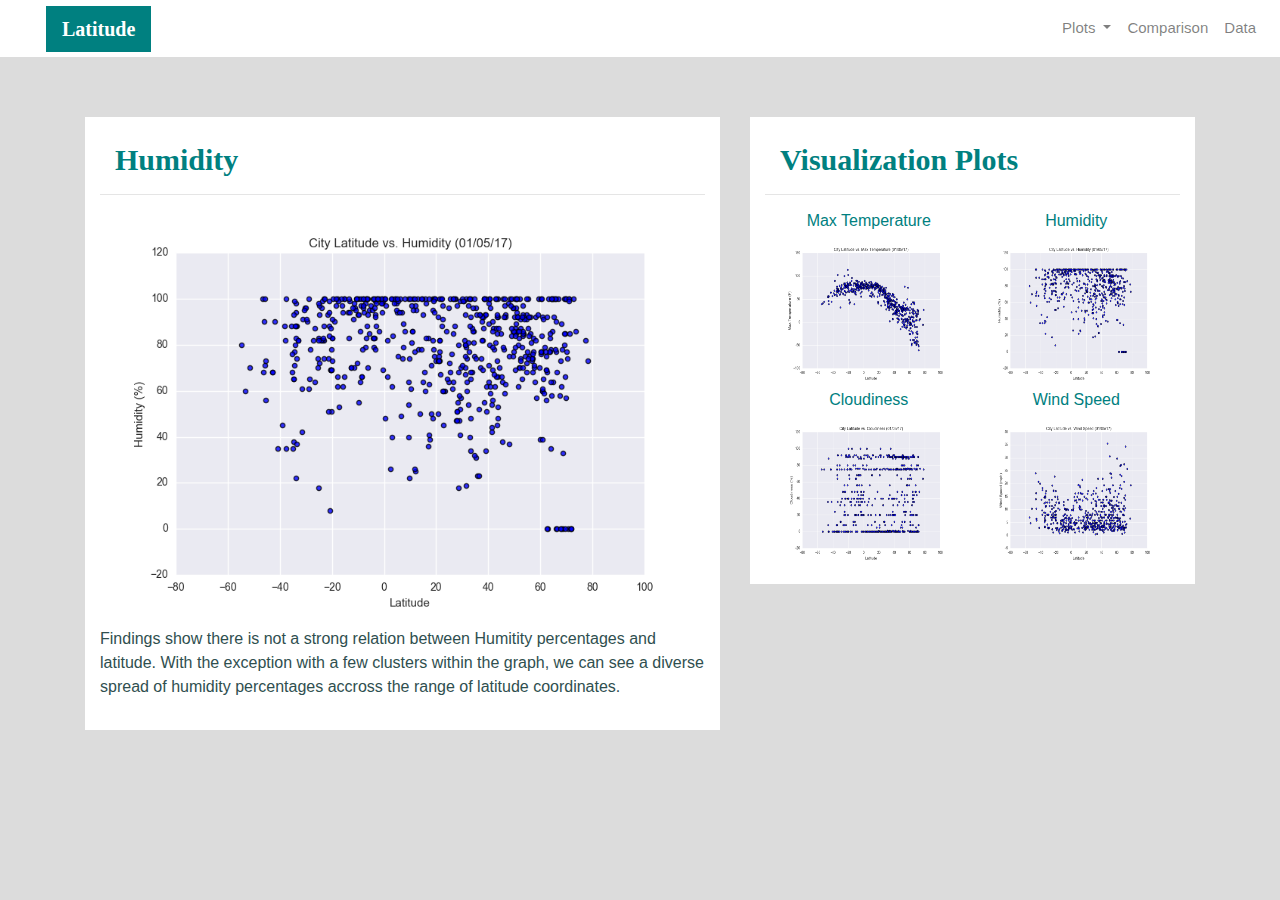
<file: humidity.html>
<!DOCTYPE html>
<html>

<head>

<title>Humidity</title>

  <!--CSS Link-->
  <link rel="stylesheet" type="text/css" href="style.css">

  <!-- Bootstrap CSS & JS -->
  <link rel="stylesheet" href="https://maxcdn.bootstrapcdn.com/bootstrap/4.0.0/css/bootstrap.min.css" integrity="sha384-Gn5384xqQ1aoWXA+058RXPxPg6fy4IWvTNh0E263XmFcJlSAwiGgFAW/dAiS6JXm"
    crossorigin="anonymous">
  <script src="https://code.jquery.com/jquery-3.2.1.slim.min.js" integrity="sha384-KJ3o2DKtIkvYIK3UENzmM7KCkRr/rE9/Qpg6aAZGJwFDMVNA/GpGFF93hXpG5KkN"
    crossorigin="anonymous"></script>
  <script src="https://cdnjs.cloudflare.com/ajax/libs/popper.js/1.12.9/umd/popper.min.js" integrity="sha384-ApNbgh9B+Y1QKtv3Rn7W3mgPxhU9K/ScQsAP7hUibX39j7fakFPskvXusvfa0b4Q"
    crossorigin="anonymous"></script>
  <script src="https://maxcdn.bootstrapcdn.com/bootstrap/4.0.0/js/bootstrap.min.js" integrity="sha384-JZR6Spejh4U02d8jOt6vLEHfe/JQGiRRSQQxSfFWpi1MquVdAyjUar5+76PVCmYl"
    crossorigin="anonymous"></script>

</head>

<body>
  <!-- Nav Bar -->
  <div class="navigation">
    <nav class="navbar navbar-expand-lg navbar-light">
      <a class="navbar-brand" href="index.html">Latitude</a>
      <button class="navbar-toggler border-white" type="button" data-toggle="collapse" data-target="#navbarNavDropdown" aria-controls="navbarNavDropdown" aria-expanded="false" aria-label="Toggle navigation">
        <span class="navbar-toggler-icon"></span>
      </button>
      <div class="collapse navbar-collapse" id="navbarNavDropdown">
        <ul class="navbar-nav ml-auto">
          <li class="nav-item dropdown">
            <a class="nav-link dropdown-toggle" href="#" id="navbarDropdownMenuLink" data-toggle="dropdown" aria-haspopup="true" aria-expanded="false"> Plots </a>
            <div class="dropdown-menu" aria-labelledby="navbarDropdownMenuLink">
              <a class="dropdown-item" href="maxtemp.html">Max Temperature</a>
              <a class="dropdown-item" href="humidity.html">Humidity</a>
              <a class="dropdown-item" href="cloudiness.html">Cloudiness</a>
              <a class="dropdown-item" href="wind.html">Wind Speed</a>
            </div>
          </li>
          <li class="nav-item">
            <a class="nav-link" href="comparisons.html">Comparison</a>
          </li>
          <li class="nav-item">
            <a class="nav-link" href="data.html">Data</a>
          </li>
        </ul>
      </div>
    </nav>
  </div>
  <!-- Grid -->
  <div class="container">
  <!-- Containers -->
    <div class="row">
    <!-- Summary -->
      <div class="col-lg-7 col-md-12">
        <div class="box">
          <h3 class="title">Humidity</h3>
          <hr>
          <img src="Resources/assets/images/Fig2.png" alt="Humidity Graph">
          <p>Findings show there is not a strong relation between Humitity percentages and latitude. With the
          exception with a few clusters within the graph, we can see a diverse spread of humidity percentages
          accross the range of latitude coordinates.</p>
        </div>
      </div>
      <!-- Visualizations -->
      <div class="col-lg-5 col-md-12">
        <div class="box">
          <h5 class="title">Visualization Plots</h5>
          <hr>
          <div class="container">
            <div class="row" style="padding-bottom: 30px;">
              <div class="col-6">
              <h6> Max Temperature </h6>
                <a href="maxtemp.html"><img class="panel" src="Resources/assets/images/Fig1.png" alt="Max Temperature Plot"></a>
              </div>
              <div class="col-6">
              <h6> Humidity </h6>
                <a href="humidity.html"><img class="panel" src="Resources/assets/images/Fig2.png" alt="Humidity Plot"></a>
              </div>
            </div>
            <div class="row" style="padding-bottom: 30px;">
              <div class="col-6">
              <h6> Cloudiness </h6>
                <a href="cloudiness.html"><img class="panel" src="Resources/assets/images/Fig3.png" alt="Cloudiness Plot"></a>
              </div>
              <div class="col-6">
              <h6> Wind Speed </h6>
                <a href="wind.html"><img class="panel" src="Resources/assets/images/Fig4.png" alt="Wind Speed Plot"></a>
              </div>
            </div>
          </div>
        </div>
      </div>
    </div>
  </div>
</file>
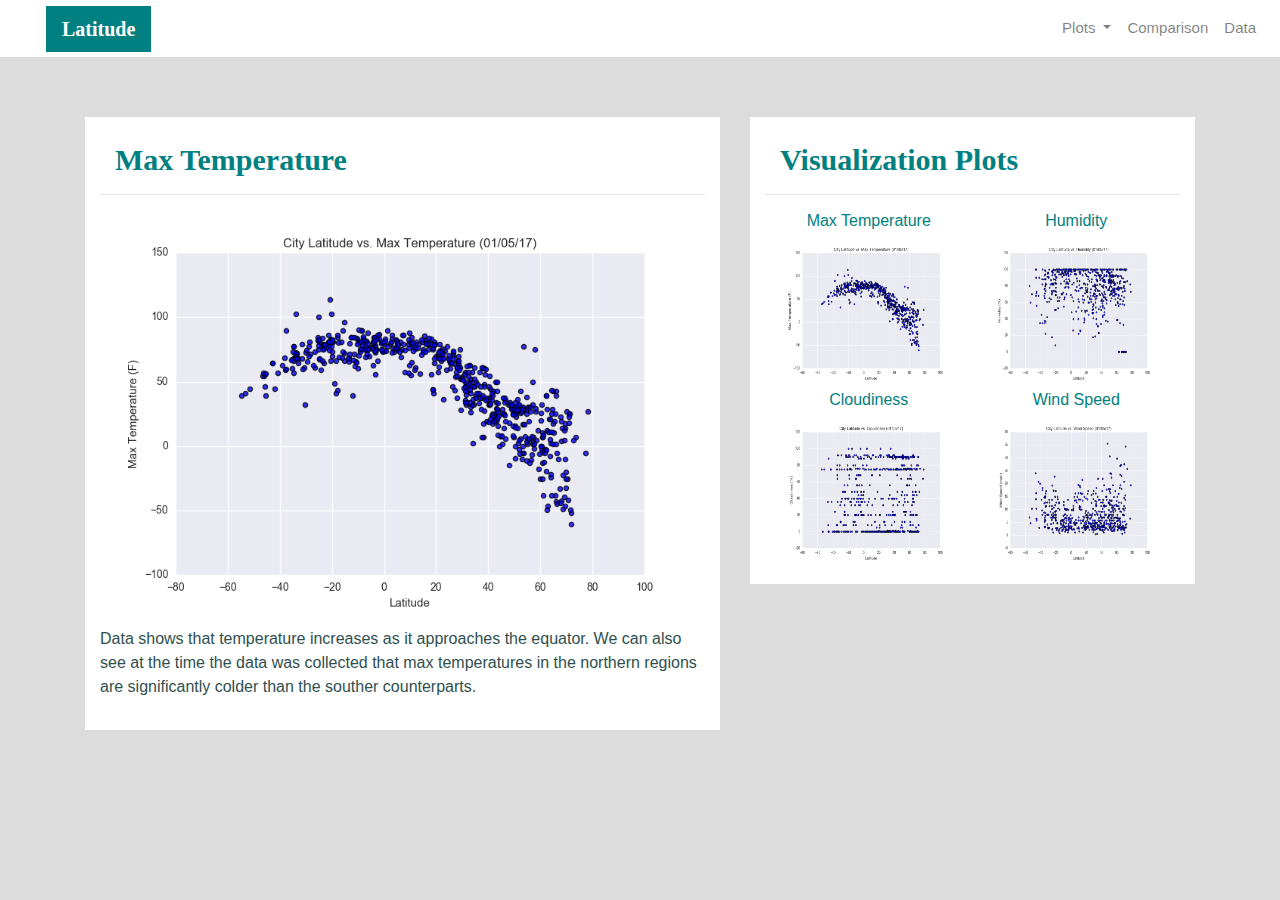
<file: maxtemp.html>
<!DOCTYPE html>
<html>

<head>

<title>Max Temperature</title>

  <!--CSS Link-->
  <link rel="stylesheet" type="text/css" href="style.css">

  <!-- Bootstrap CSS & JS -->
  <link rel="stylesheet" href="https://maxcdn.bootstrapcdn.com/bootstrap/4.0.0/css/bootstrap.min.css" integrity="sha384-Gn5384xqQ1aoWXA+058RXPxPg6fy4IWvTNh0E263XmFcJlSAwiGgFAW/dAiS6JXm"
    crossorigin="anonymous">
  <script src="https://code.jquery.com/jquery-3.2.1.slim.min.js" integrity="sha384-KJ3o2DKtIkvYIK3UENzmM7KCkRr/rE9/Qpg6aAZGJwFDMVNA/GpGFF93hXpG5KkN"
    crossorigin="anonymous"></script>
  <script src="https://cdnjs.cloudflare.com/ajax/libs/popper.js/1.12.9/umd/popper.min.js" integrity="sha384-ApNbgh9B+Y1QKtv3Rn7W3mgPxhU9K/ScQsAP7hUibX39j7fakFPskvXusvfa0b4Q"
    crossorigin="anonymous"></script>
  <script src="https://maxcdn.bootstrapcdn.com/bootstrap/4.0.0/js/bootstrap.min.js" integrity="sha384-JZR6Spejh4U02d8jOt6vLEHfe/JQGiRRSQQxSfFWpi1MquVdAyjUar5+76PVCmYl"
    crossorigin="anonymous"></script>

</head>

<body>
  <!-- Nav Bar -->
  <div class="navigation">
    <nav class="navbar navbar-expand-lg navbar-light">
      <a class="navbar-brand" href="index.html">Latitude</a>
      <button class="navbar-toggler border-white" type="button" data-toggle="collapse" data-target="#navbarNavDropdown" aria-controls="navbarNavDropdown" aria-expanded="false" aria-label="Toggle navigation">
        <span class="navbar-toggler-icon"></span>
      </button>
      <div class="collapse navbar-collapse" id="navbarNavDropdown">
        <ul class="navbar-nav ml-auto">
          <li class="nav-item dropdown">
            <a class="nav-link dropdown-toggle" href="#" id="navbarDropdownMenuLink" data-toggle="dropdown" aria-haspopup="true" aria-expanded="false"> Plots </a>
            <div class="dropdown-menu" aria-labelledby="navbarDropdownMenuLink">
              <a class="dropdown-item" href="maxtemp.html">Max Temperature</a>
              <a class="dropdown-item" href="humidity.html">Humidity</a>
              <a class="dropdown-item" href="cloudiness.html">Cloudiness</a>
              <a class="dropdown-item" href="wind.html">Wind Speed</a>
            </div>
          </li>
          <li class="nav-item">
            <a class="nav-link" href="comparisons.html">Comparison</a>
          </li>
          <li class="nav-item">
            <a class="nav-link" href="data.html">Data</a>
          </li>
        </ul>
      </div>
    </nav>
  </div>
  <!-- Grid -->
  <div class="container">
  <!-- Containers -->
    <div class="row">
    <!-- Summary -->
      <div class="col-lg-7 col-md-12">
        <div class="box">
          <h3 class="title">Max Temperature</h3>
          <hr>
          <img src="Resources/assets/images/Fig1.png" alt="Max Temperature Graph">
          <p>Data shows that temperature increases as it approaches the equator. We can also
          see at the time the data was collected that max temperatures in the northern regions
          are significantly colder than the souther counterparts.</p>
        </div>
      </div>
      <!-- Visualizations -->
      <div class="col-lg-5 col-md-12">
        <div class="box">
          <h5 class="title">Visualization Plots</h5>
          <hr>
          <div class="container">
            <div class="row" style="padding-bottom: 30px;">
              <div class="col-6">
              <h6> Max Temperature </h6>
                <a href="maxtemp.html"><img class="panel" src="Resources/assets/images/Fig1.png" alt="Max Temperature Plot"></a>
              </div>
              <div class="col-6">
              <h6> Humidity </h6>
                <a href="humidity.html"><img class="panel" src="Resources/assets/images/Fig2.png" alt="Humidity Plot"></a>
              </div>
            </div>
            <div class="row" style="padding-bottom: 30px;">
              <div class="col-6">
              <h6> Cloudiness </h6>
                <a href="cloudiness.html"><img class="panel" src="Resources/assets/images/Fig3.png" alt="Cloudiness Plot"></a>
              </div>
              <div class="col-6">
              <h6> Wind Speed </h6>
                <a href="wind.html"><img class="panel" src="Resources/assets/images/Fig4.png" alt="Wind Speed Plot"></a>
              </div>
            </div>
          </div>
        </div>
      </div>
    </div>
  </div>

  <!-- Bootstrap JS -->


</body>
</file>
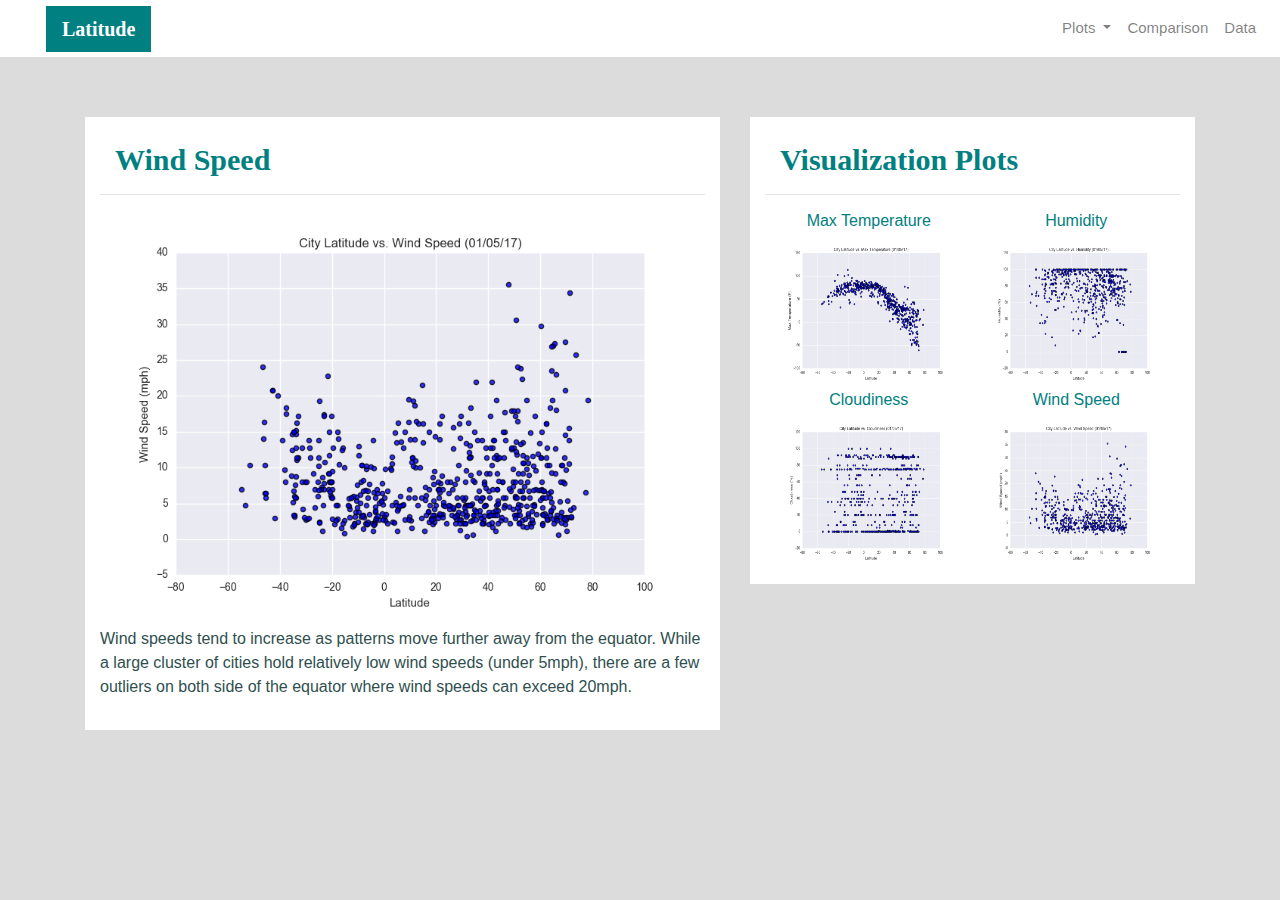
<file: wind.html>
<!DOCTYPE html>
<html>

<head>

<title>Wind Speed</title>

  <!--CSS Link-->
  <link rel="stylesheet" type="text/css" href="style.css">

  <!-- Bootstrap CSS & JS -->
  <link rel="stylesheet" href="https://maxcdn.bootstrapcdn.com/bootstrap/4.0.0/css/bootstrap.min.css" integrity="sha384-Gn5384xqQ1aoWXA+058RXPxPg6fy4IWvTNh0E263XmFcJlSAwiGgFAW/dAiS6JXm"
    crossorigin="anonymous">
  <script src="https://code.jquery.com/jquery-3.2.1.slim.min.js" integrity="sha384-KJ3o2DKtIkvYIK3UENzmM7KCkRr/rE9/Qpg6aAZGJwFDMVNA/GpGFF93hXpG5KkN"
    crossorigin="anonymous"></script>
  <script src="https://cdnjs.cloudflare.com/ajax/libs/popper.js/1.12.9/umd/popper.min.js" integrity="sha384-ApNbgh9B+Y1QKtv3Rn7W3mgPxhU9K/ScQsAP7hUibX39j7fakFPskvXusvfa0b4Q"
    crossorigin="anonymous"></script>
  <script src="https://maxcdn.bootstrapcdn.com/bootstrap/4.0.0/js/bootstrap.min.js" integrity="sha384-JZR6Spejh4U02d8jOt6vLEHfe/JQGiRRSQQxSfFWpi1MquVdAyjUar5+76PVCmYl"
    crossorigin="anonymous"></script>

</head>

<body>
  <!-- Nav Bar -->
  <div class="navigation">
    <nav class="navbar navbar-expand-lg navbar-light">
      <a class="navbar-brand" href="index.html">Latitude</a>
      <button class="navbar-toggler border-white" type="button" data-toggle="collapse" data-target="#navbarNavDropdown" aria-controls="navbarNavDropdown" aria-expanded="false" aria-label="Toggle navigation">
        <span class="navbar-toggler-icon"></span>
      </button>
      <div class="collapse navbar-collapse" id="navbarNavDropdown">
        <ul class="navbar-nav ml-auto">
          <li class="nav-item dropdown">
            <a class="nav-link dropdown-toggle" href="#" id="navbarDropdownMenuLink" data-toggle="dropdown" aria-haspopup="true" aria-expanded="false"> Plots </a>
            <div class="dropdown-menu" aria-labelledby="navbarDropdownMenuLink">
              <a class="dropdown-item" href="maxtemp.html">Max Temperature</a>
              <a class="dropdown-item" href="humidity.html">Humidity</a>
              <a class="dropdown-item" href="cloudiness.html">Cloudiness</a>
              <a class="dropdown-item" href="wind.html">Wind Speed</a>
            </div>
          </li>
          <li class="nav-item">
            <a class="nav-link" href="comparisons.html">Comparison</a>
          </li>
          <li class="nav-item">
            <a class="nav-link" href="data.html">Data</a>
          </li>
        </ul>
      </div>
    </nav>
  </div>
  <!-- Grid -->
  <div class="container">
  <!-- Containers -->
    <div class="row">
    <!-- Summary -->
      <div class="col-lg-7 col-md-12">
        <div class="box">
          <h1 class="title">Wind Speed</h1>
          <hr>
          <img src="Resources/assets/images/Fig4.png" alt="Wind Speed Graph">
          <p>Wind speeds tend to increase as patterns move further away from the equator. While a large
          cluster of cities hold relatively low wind speeds (under 5mph), there are a few outliers on both
          side of the equator where wind speeds can exceed 20mph.</p>
        </div>
      </div>
      <!-- Visualizations -->
      <div class="col-lg-5 col-md-12">
        <div class="box">
          <h5 class="title">Visualization Plots</h5>
          <hr>
          <div class="container">
            <div class="row" style="padding-bottom: 30px;">
              <div class="col-6">
              <h6> Max Temperature </h6>
                <a href="maxtemp.html"><img class="panel" src="Resources/assets/images/Fig1.png" alt="Max Temperature Plot"></a>
              </div>
              <div class="col-6">
              <h6> Humidity </h6>
                <a href="humidity.html"><img class="panel" src="Resources/assets/images/Fig2.png" alt="Humidity Plot"></a>
              </div>
            </div>
            <div class="row" style="padding-bottom: 30px;">
              <div class="col-6">
              <h6> Cloudiness </h6>
                <a href="cloudiness.html"><img class="panel" src="Resources/assets/images/Fig3.png" alt="Cloudiness Plot"></a>
              </div>
              <div class="col-6">
              <h6> Wind Speed </h6>
                <a href="wind.html"><img class="panel" src="Resources/assets/images/Fig4.png" alt="Wind Speed Plot"></a>
              </div>
            </div>
          </div>
        </div>
      </div>
    </div>
  </div>

</body>

</html>
</file>
<file: style.css>
body{
    background-color: gainsboro !important; 
}

img{
    width: 100%;
    height: 100%;
}

.active, .panel:hover{
    border-color: teal;
    border-style: solid; 
}

.vizualization{
    width:50%;
    height:50%;
}

.title{
    color: teal;
    font-size: 30px;
    font-family: Calibri, serif;
    font-weight: bold; 
    padding-top: 10px;
    padding-left: 15px;
}

h6{
text-align: center;
color: teal!important;
}

p{
 color: darkslategrey;
 font-family: Calibri,sans-serif;
 }

.box {
    margin-top: 60px;
    margin-bottom: 60px;
    padding: 15px; 
    color:black;
    background-color: white; 
  }
  
.table{
    color: darkslategrey;
} 

.navbar{
    max-height: 57px; 
}

.navigation .navbar-brand{
    margin-left: 30px; 
    padding: inherit; 
    font-weight: bold; 
    background-color: teal;
    font-family: Calibri, serif;
    color: white !important;
}

.navbar{
    background-color: white; 
    font-size: 15px;
}

.active, .dropdown-menu .dropdown-item:active a:hover{
    background-color:gainsboro; 
}

.dropdown-item{
    color: gainsboro; 
}

.dropdown .dropdown-menu .dropdown-item:active, .dropdown .dropdown-menu .dropdown-item:hover{
    background-color:gainsboro; 
}

a{
    color: teal;
    font-size: 15px; 
}
.nav-link:hover{
    background-color:gainsboro;
   }

@media(max-width: 992px){
.navbar-expand-lg{
background-color: teal;
}
.navbar{
    max-height: none; 
    padding: inherit;
}
.navbar div{
    margin: inherit; 
    background-color: white;  
}
.navbar-brand{
    padding: 10px; 
}
button{
    margin-right: 30px; 
}
button:focus {
    outline: 1px dotted;
    outline: 5px auto -webkit-focusring-color;
}
</file>
